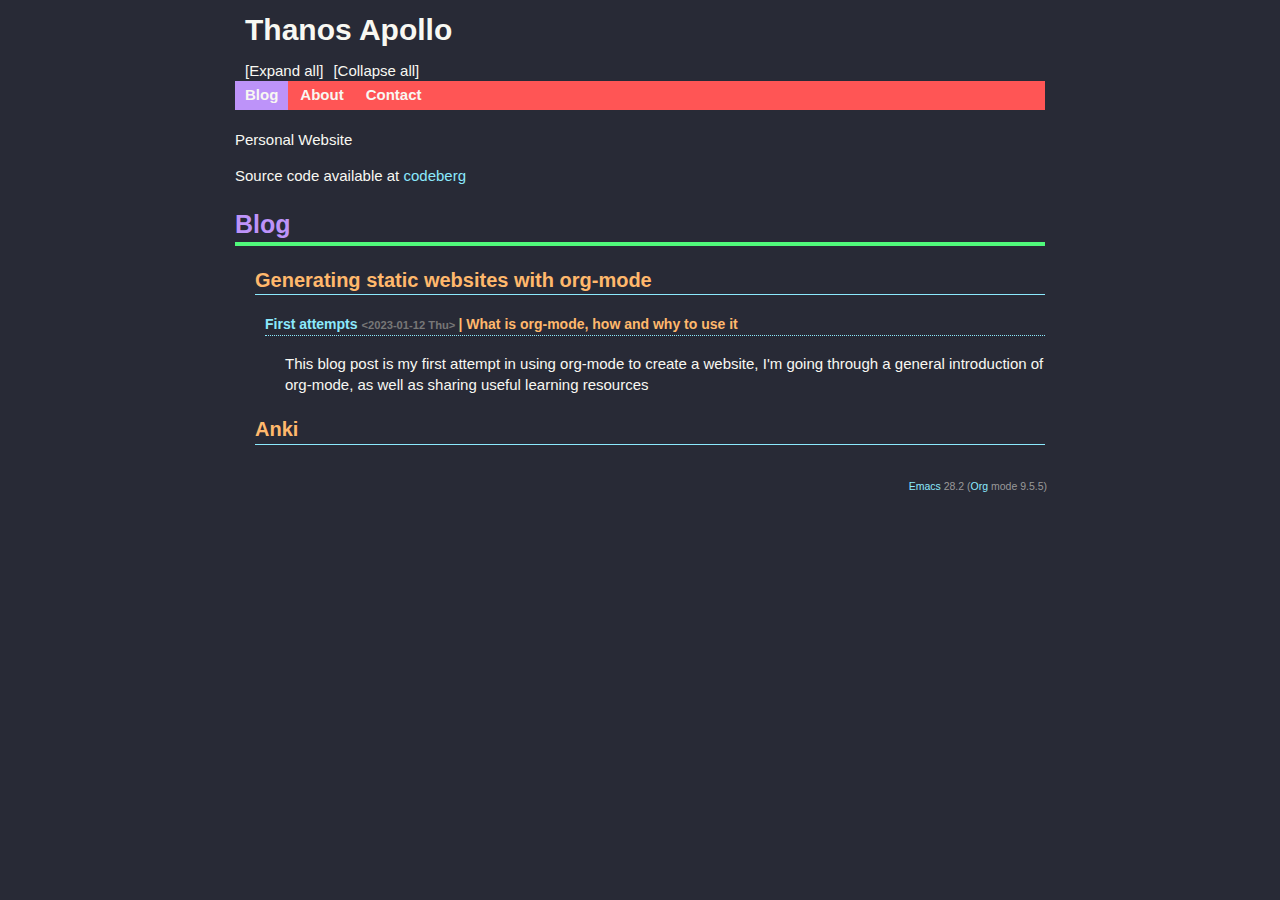
<file: public/index.html>
<?xml version="1.0" encoding="utf-8"?>
<!DOCTYPE html PUBLIC "-//W3C//DTD XHTML 1.0 Strict//EN"
"http://www.w3.org/TR/xhtml1/DTD/xhtml1-strict.dtd">
<html xmlns="http://www.w3.org/1999/xhtml" lang="en" xml:lang="en">
<head>
<meta http-equiv="Content-Type" content="text/html;charset=utf-8" />
<meta name="viewport" content="width=device-width, initial-scale=1" />
<title>Thanos Apollo</title>
<meta name="generator" content="Org Mode" />
<link rel="stylesheet" type="text/css" href="../themes/src/bigblow_theme/css/htmlize.css"/>
<link rel="stylesheet" type="text/css" href="../themes/src/bigblow_theme/css/bigblow.css"/>
<link rel="stylesheet" type="text/css" href="../themes/src/bigblow_theme/css/hideshow.css"/>
<script type="text/javascript" src="../themes/src/bigblow_theme/js/jquery-1.11.0.min.js"></script>
<script type="text/javascript" src="../themes/src/bigblow_theme/js/jquery-ui-1.10.2.min.js"></script>
<script type="text/javascript" src="../themes/src/bigblow_theme/js/jquery.localscroll-min.js"></script>
<script type="text/javascript" src="../themes/src/bigblow_theme/js/jquery.scrollTo-1.4.3.1-min.js"></script>
<script type="text/javascript" src="../themes/src/bigblow_theme/js/jquery.zclip.min.js"></script>
<script type="text/javascript" src="../themes/src/bigblow_theme/js/bigblow.js"></script>
<script type="text/javascript" src="../themes/src/bigblow_theme/js/hideshow.js"></script>
<script type="text/javascript" src="../themes/src/lib/js/jquery.stickytableheaders.min.js"></script>
</head>
<body>
<div id="content" class="content">
<h1 class="title">Thanos Apollo</h1>
<div id="table-of-contents" role="doc-toc">
<h2>Table of Contents</h2>
<div id="text-table-of-contents" role="doc-toc">
<ul>
<li><a href="#org5191588">Blog</a>
<ul>
<li><a href="#orga1258ae">Generating static websites with org-mode</a>
<ul>
<li><a href="#orgcf4bcf4">First attempts <span class="timestamp-wrapper"><span class="timestamp">&lt;2023-01-12 Thu&gt; </span></span> | What is org-mode, how and why to use it</a></li>
</ul>
</li>
<li><a href="#orgbf8cd8c">Anki</a></li>
</ul>
</li>
<li><a href="#org80be3fb">About</a></li>
<li><a href="#org5635385">Contact</a></li>
</ul>
</div>
</div>
<p>
Personal Website
</p>

<p>
Source code available at <a href="https://codeberg.org/ThanosApollo/pages">codeberg</a>
</p>
<div id="outline-container-org5191588" class="outline-2">
<h2 id="org5191588">Blog</h2>
<div class="outline-text-2" id="text-org5191588">
</div>
<div id="outline-container-orga1258ae" class="outline-3">
<h3 id="orga1258ae">Generating static websites with org-mode</h3>
<div class="outline-text-3" id="text-orga1258ae">
</div>
<div id="outline-container-orgcf4bcf4" class="outline-4">
<h4 id="orgcf4bcf4"><a href="gen_org_web.html">First attempts</a> <span class="timestamp-wrapper"><span class="timestamp">&lt;2023-01-12 Thu&gt; </span></span> | What is org-mode, how and why to use it</h4>
<div class="outline-text-4" id="text-orgcf4bcf4">
<p>
This blog post is my first attempt in using org-mode to create a website, I'm going through a general introduction of org-mode, as well as sharing useful learning resources
</p>
</div>
</div>
</div>


<div id="outline-container-orgbf8cd8c" class="outline-3">
<h3 id="orgbf8cd8c">Anki</h3>
</div>
</div>



<div id="outline-container-org80be3fb" class="outline-2">
<h2 id="org80be3fb">About</h2>
<div class="outline-text-2" id="text-org80be3fb">

<div id="org5735539" class="figure">
<p><img src="../pictures/profile.jpg" alt="profile.jpg" width="200px" height="200px" />
</p>
</div>

<p>
<i>Hey there!</i>
</p>

<p>
My name is Thanos Apollo, a Greek medical student currently studying at the Medical University of Sofia. I've always had a love for medicine and technology, and that's why I am interested in the free and open-source movement and GNU/Linux.
</p>

<p>
In my free time, I am also interested in sports, especially in boxing. I enjoy staying active and fit, and I find that boxing helps me both physically and mentally. Staying physically and mentally fit is important to me.
</p>

<p>
I want to learn as much as I can about the benefits and potential of free and open-source software in healthcare and medicine, and how they can be utilized to improve the field. I believe that with my background in medicine and passion for open-source, I can make a real difference in the field of healthcare technology.
</p>

<p>
My goal is to continuously progress in my knowledge and expertise in the field and hope that my contributions will make a real difference in the future.
</p>

<p>
You can find some of my projects on:
</p>
<ul class="org-ul">
<li><a href="https://codeberg.org/ThanosApollo">Codeberg</a></li>
<li><a href="https://github.com/ThanosApollo">Github</a></li>
</ul>
</div>
</div>

<div id="outline-container-org5635385" class="outline-2">
<h2 id="org5635385">Contact</h2>
<div class="outline-text-2" id="text-org5635385">
<p>
You can contact me on <a href="https://t.me/thanos_apo11o">telegram</a>
</p>
</div>
</div>
</div>
<div id="postamble" class="status">
<p class="creator"><a href="https://www.gnu.org/software/emacs/">Emacs</a> 28.2 (<a href="https://orgmode.org">Org</a> mode 9.5.5)</p>
</div>
</body>
</html>
</file>
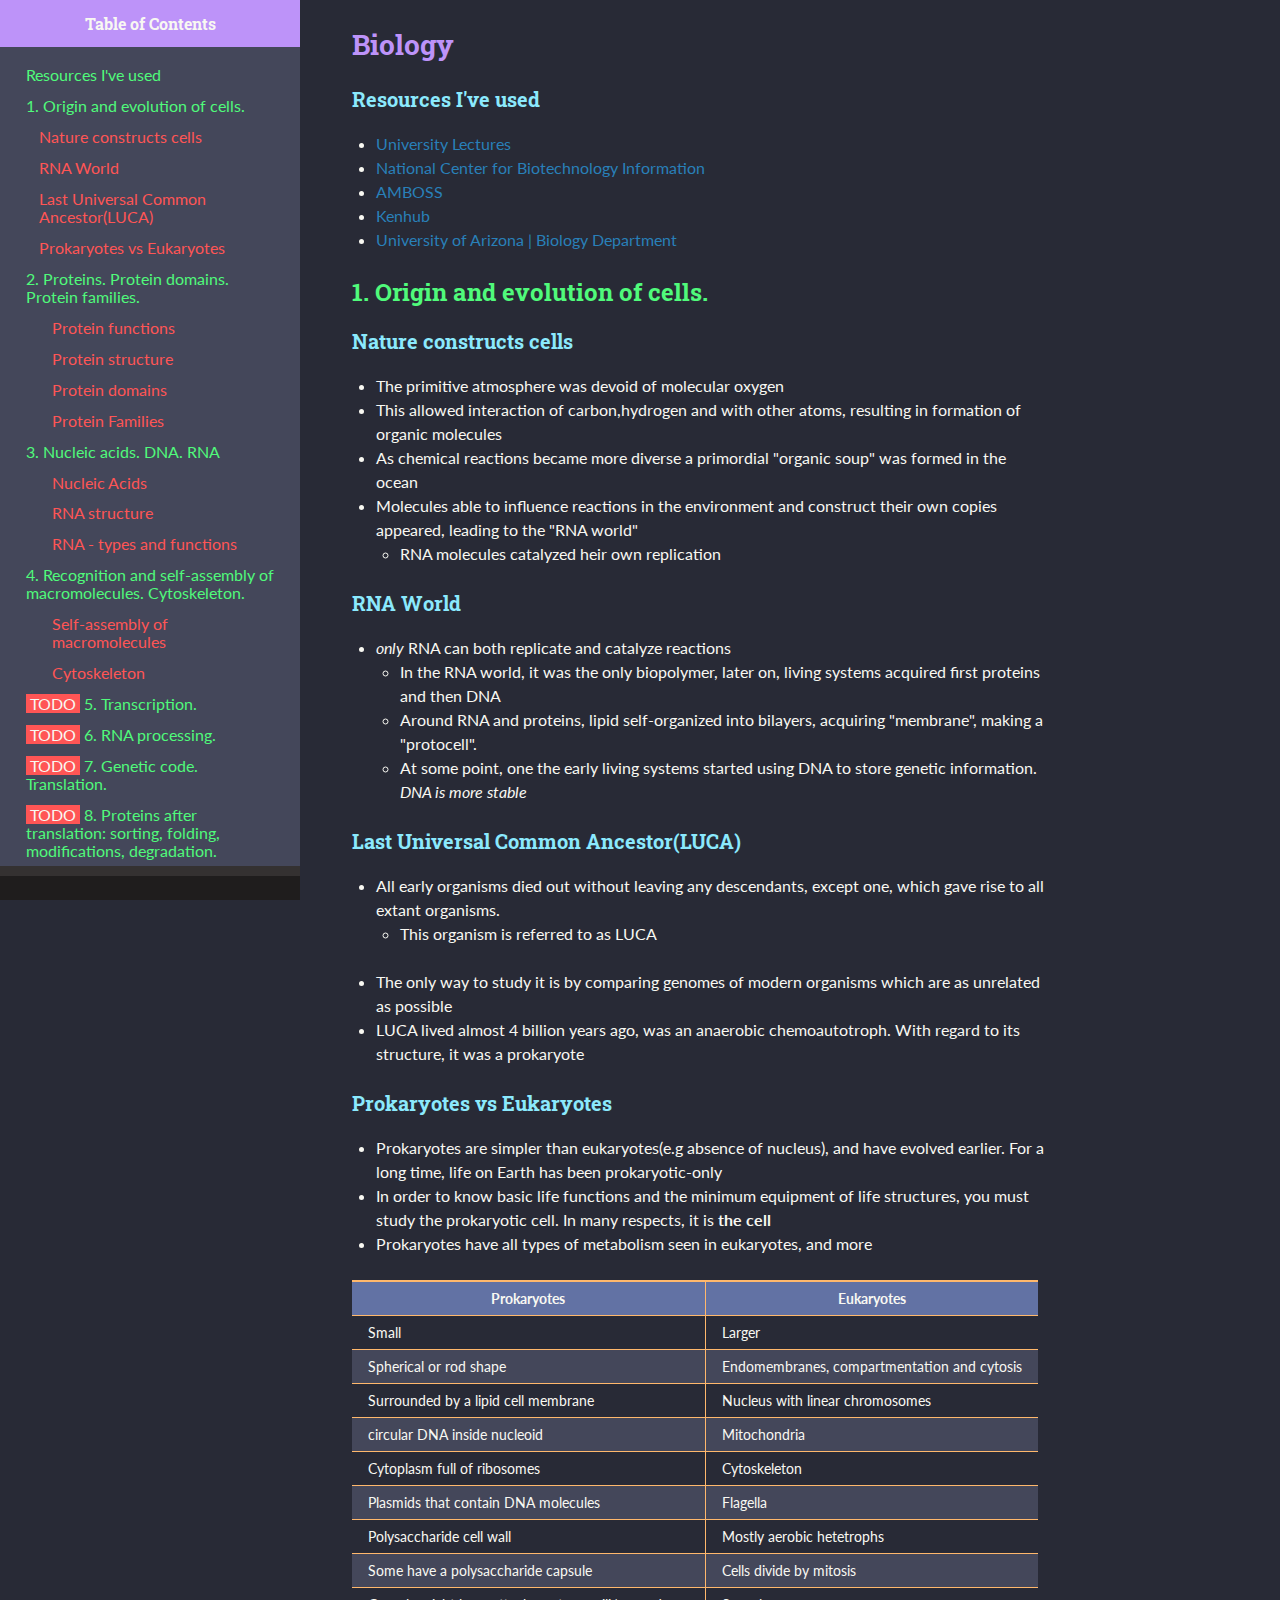
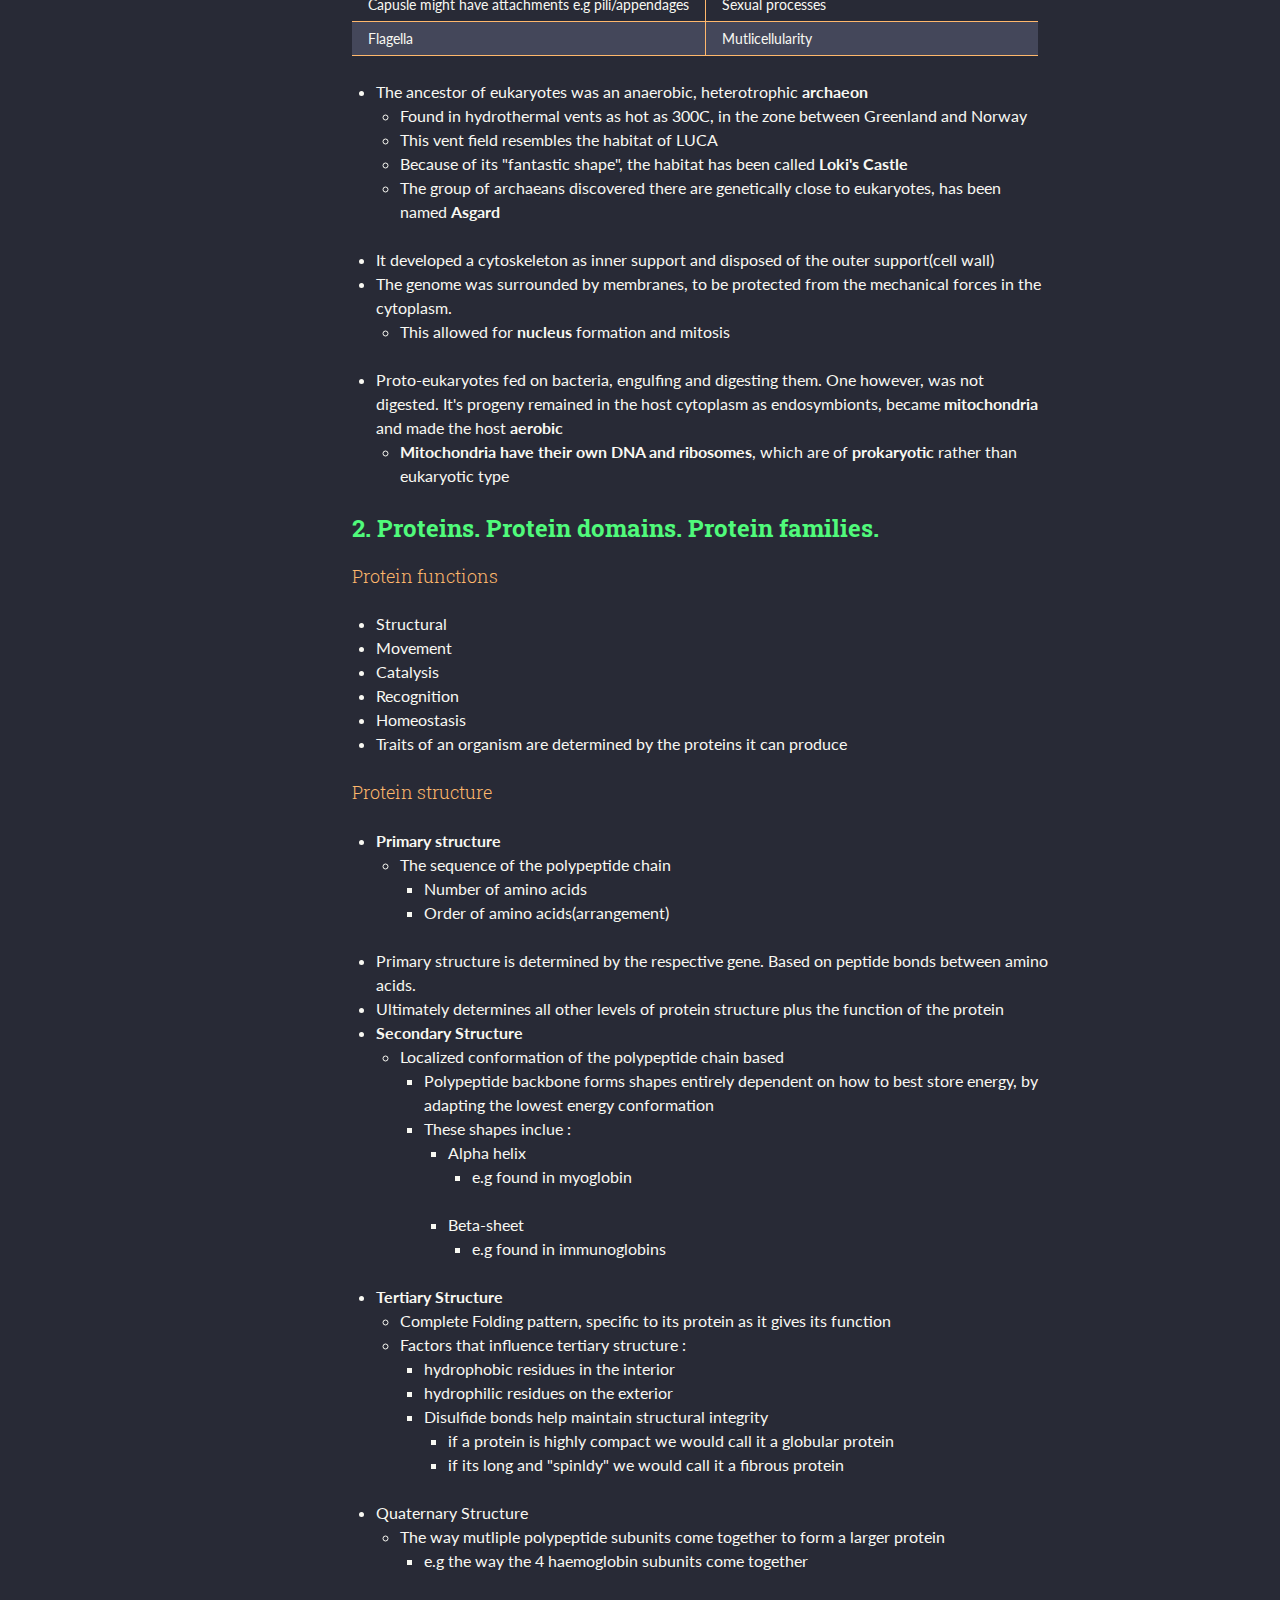
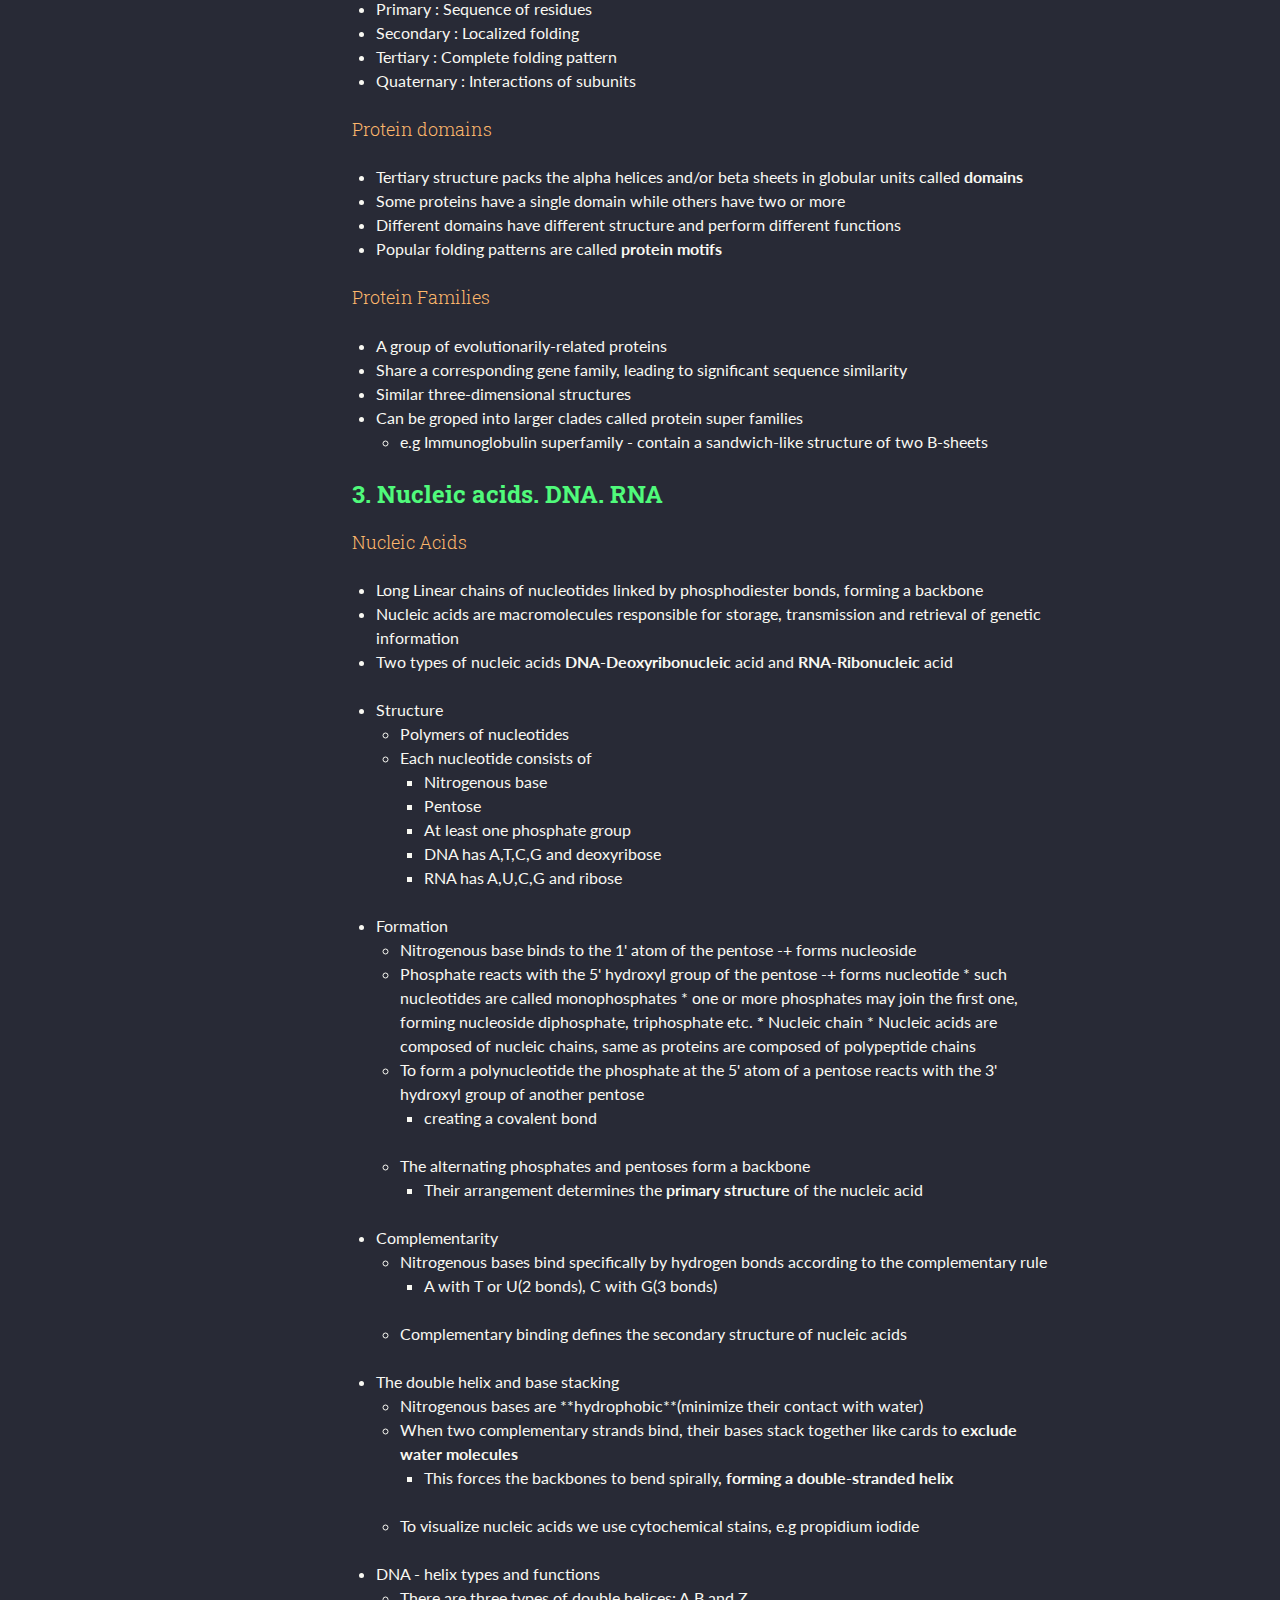
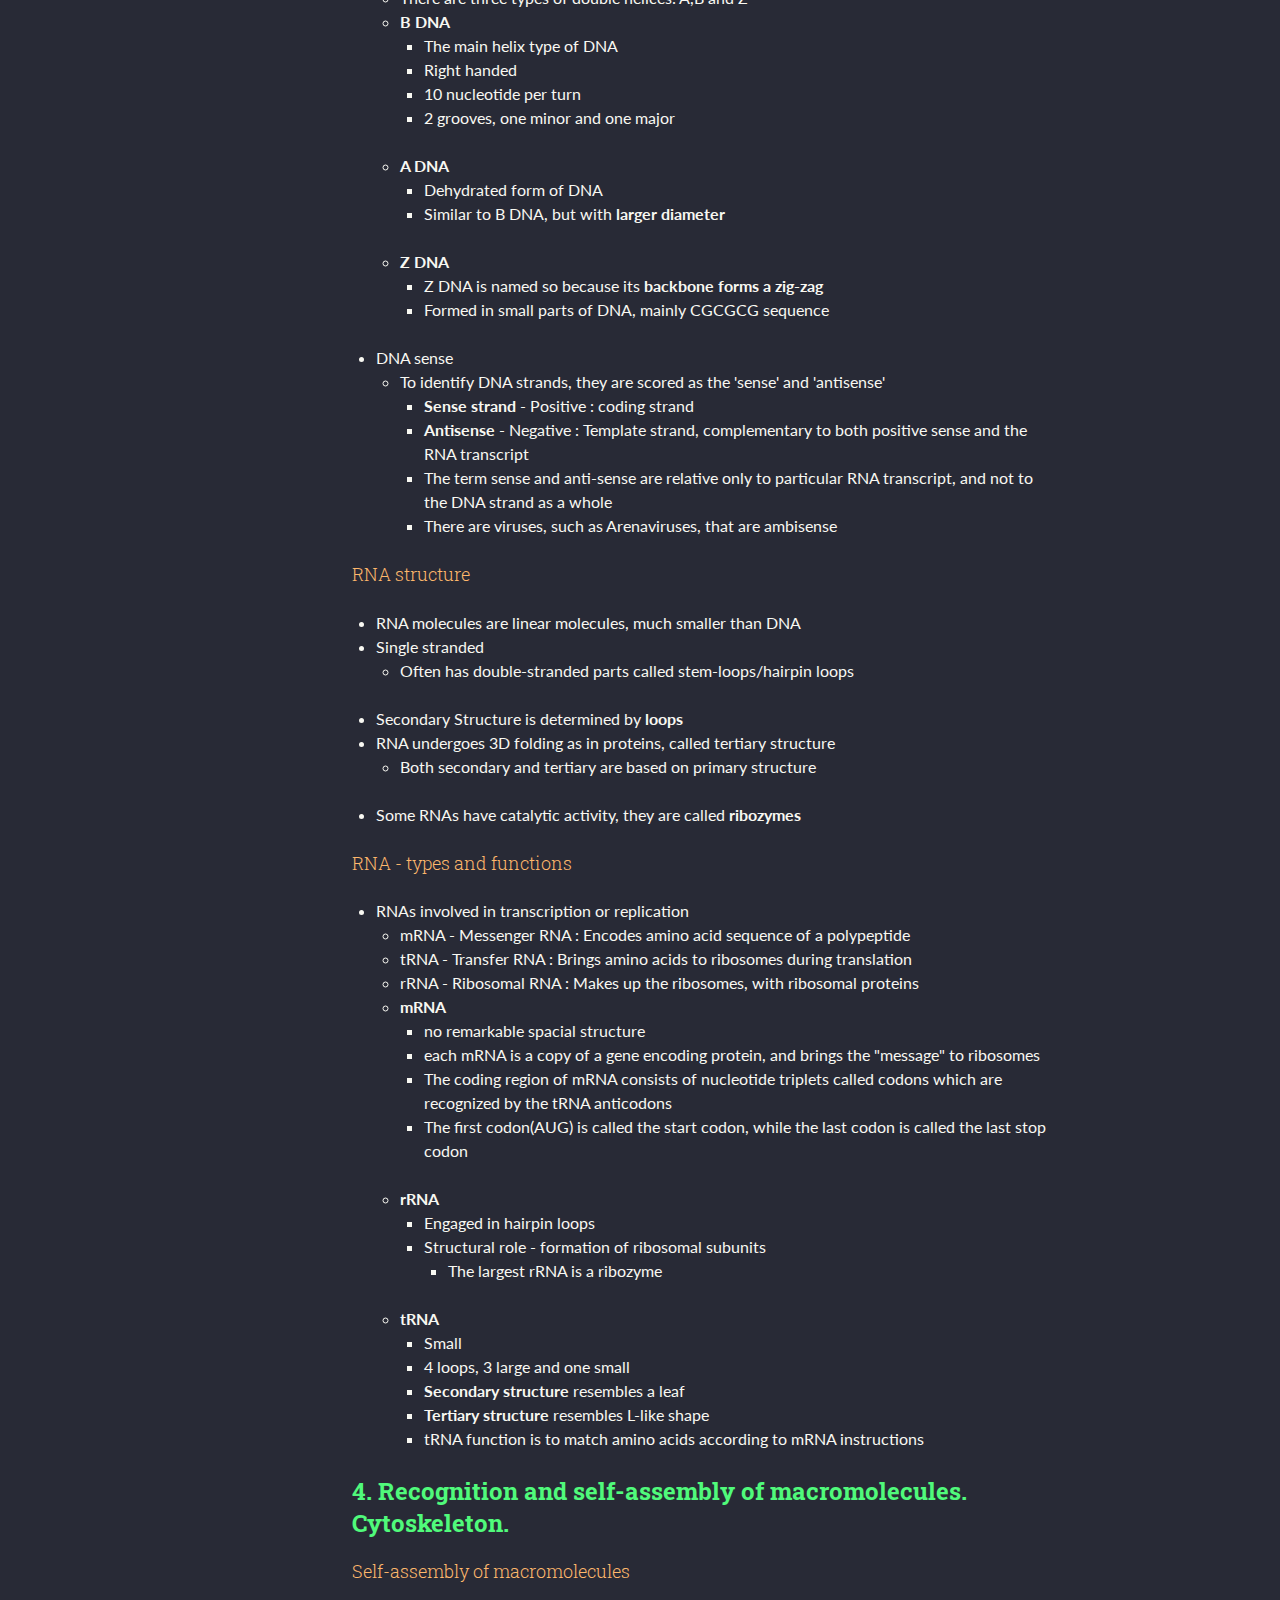
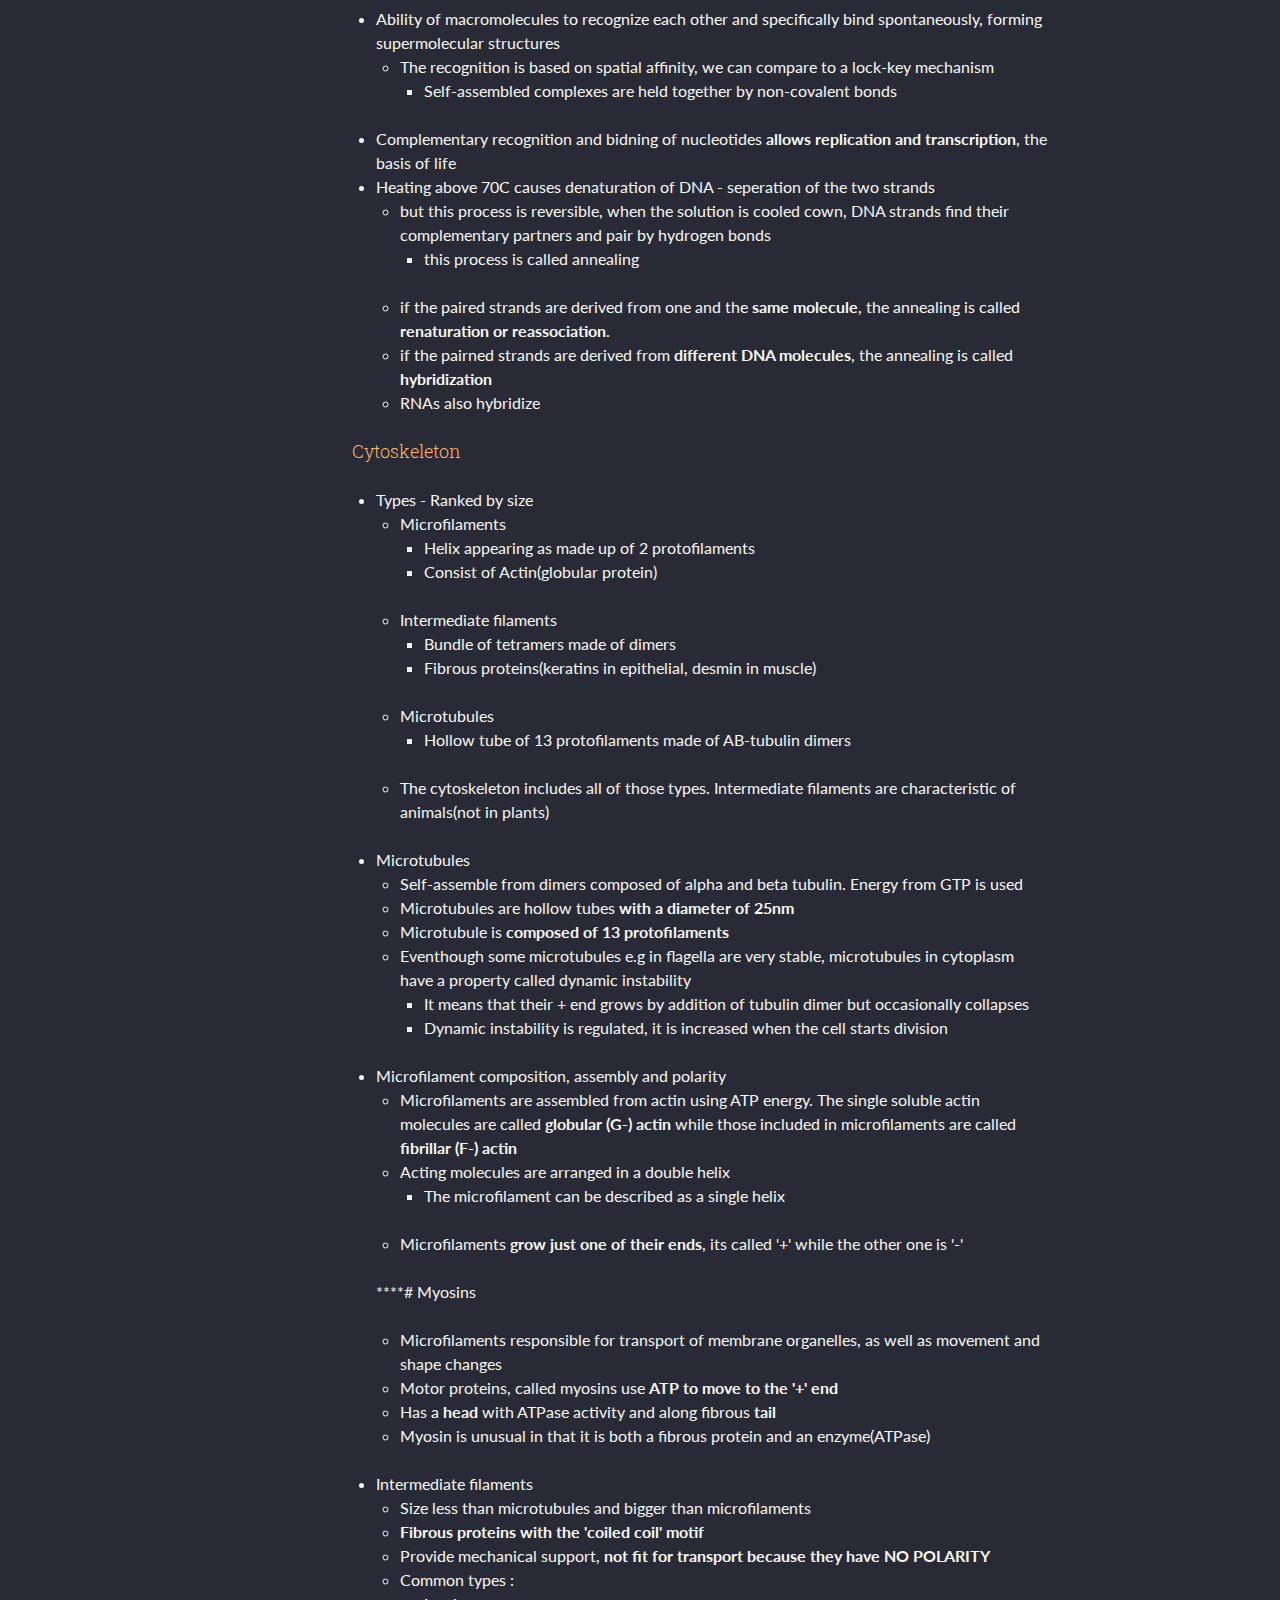
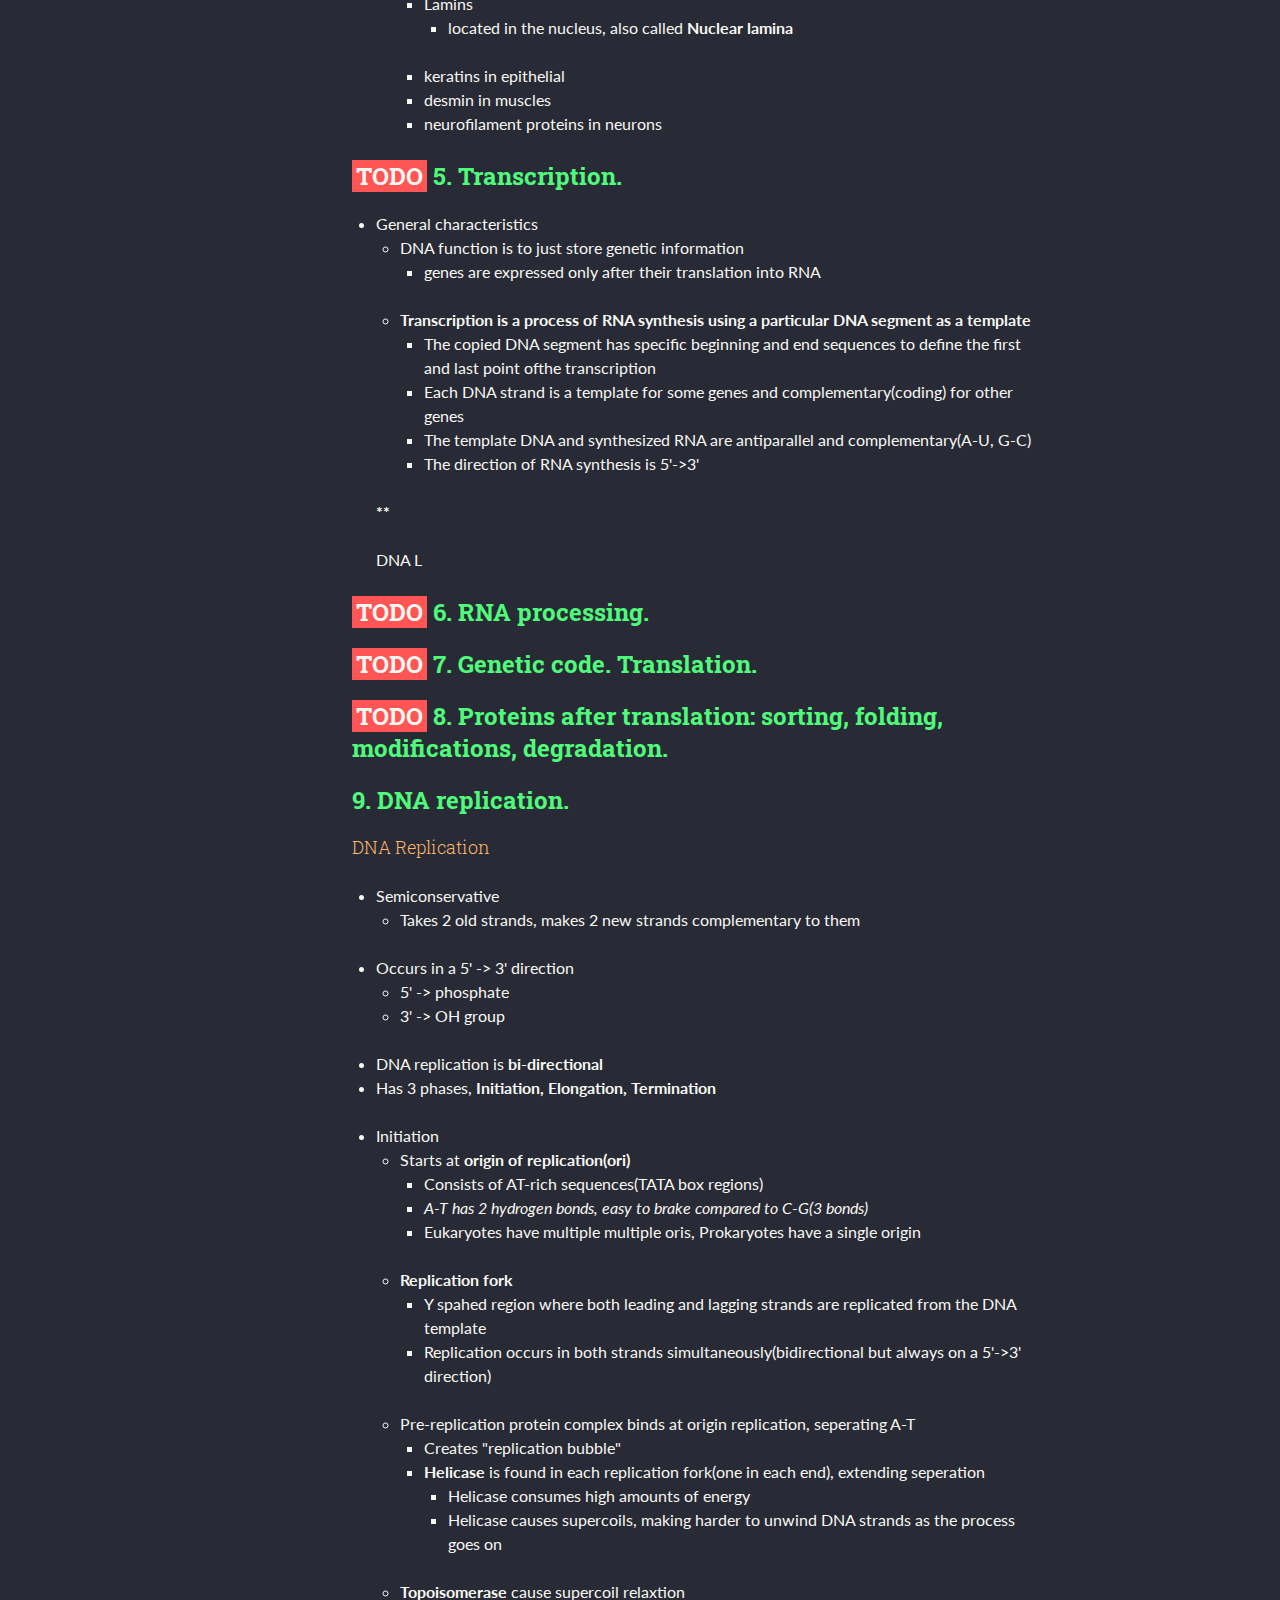
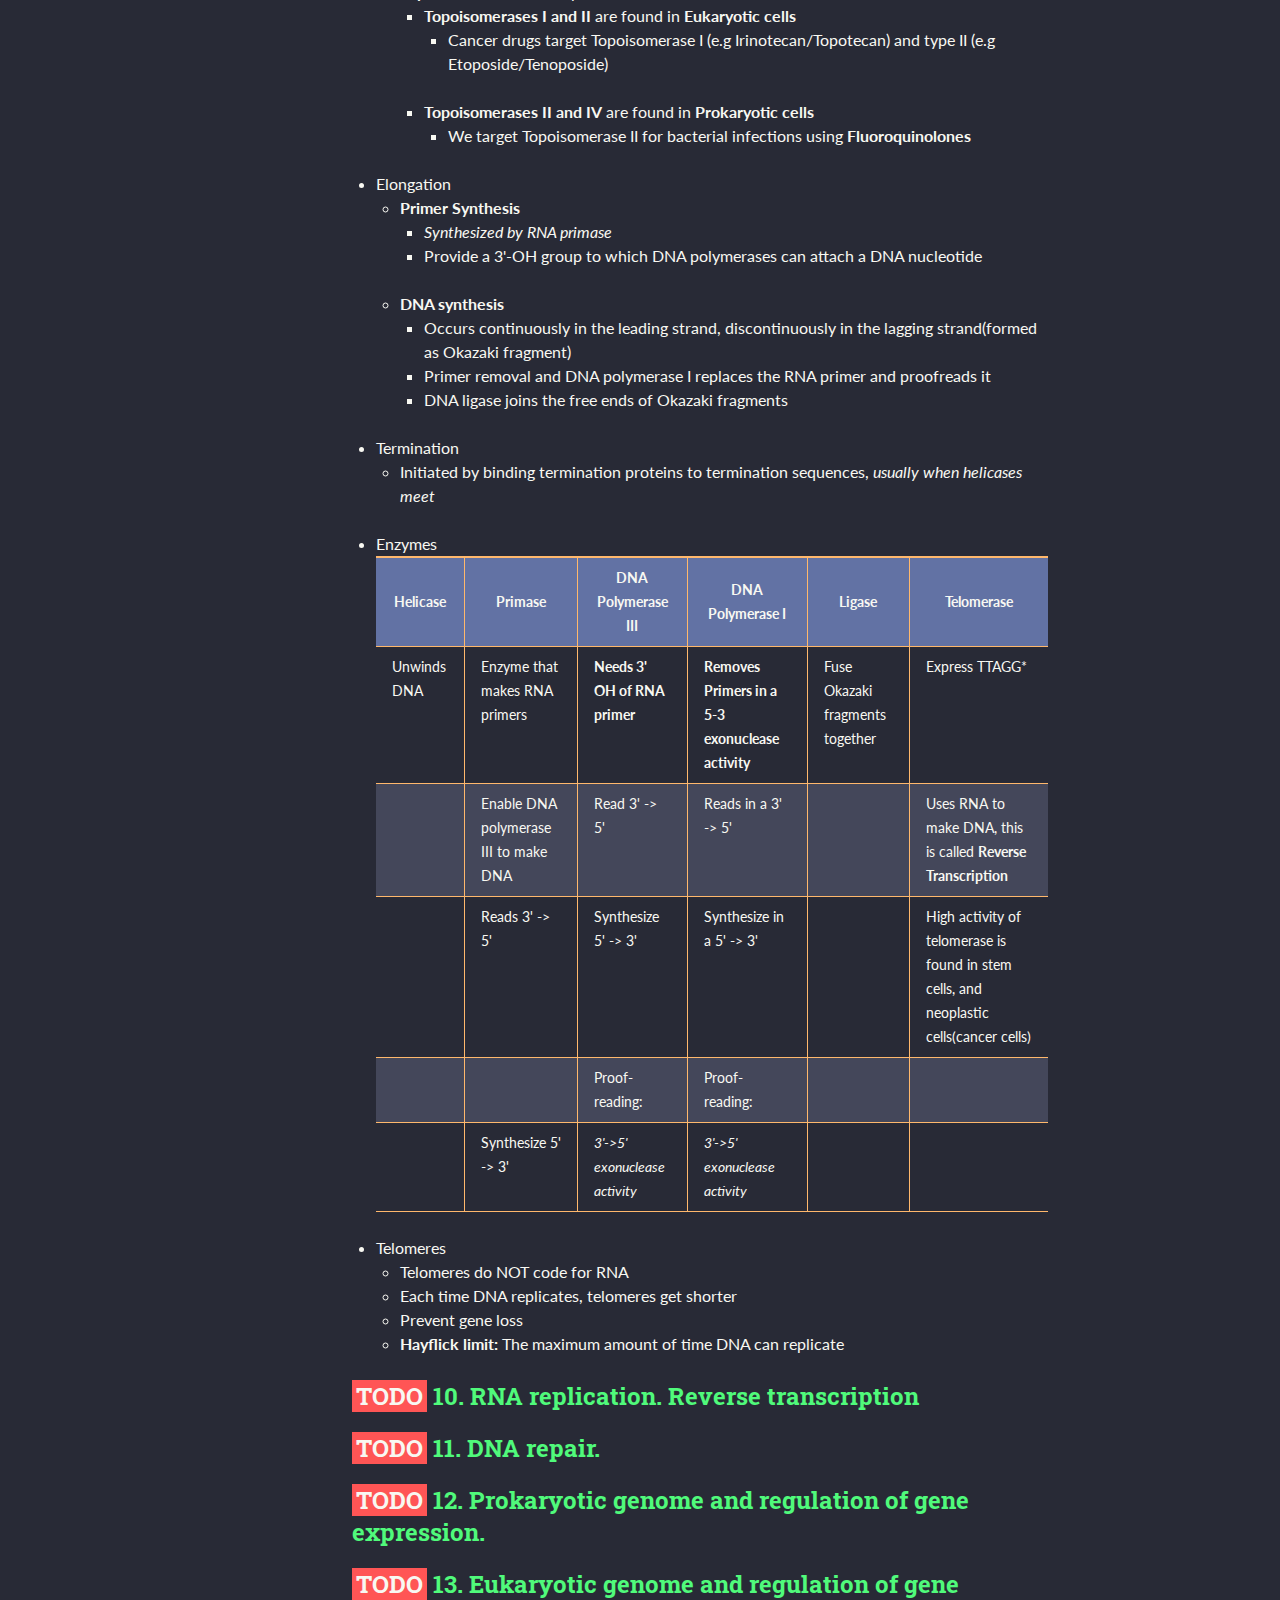
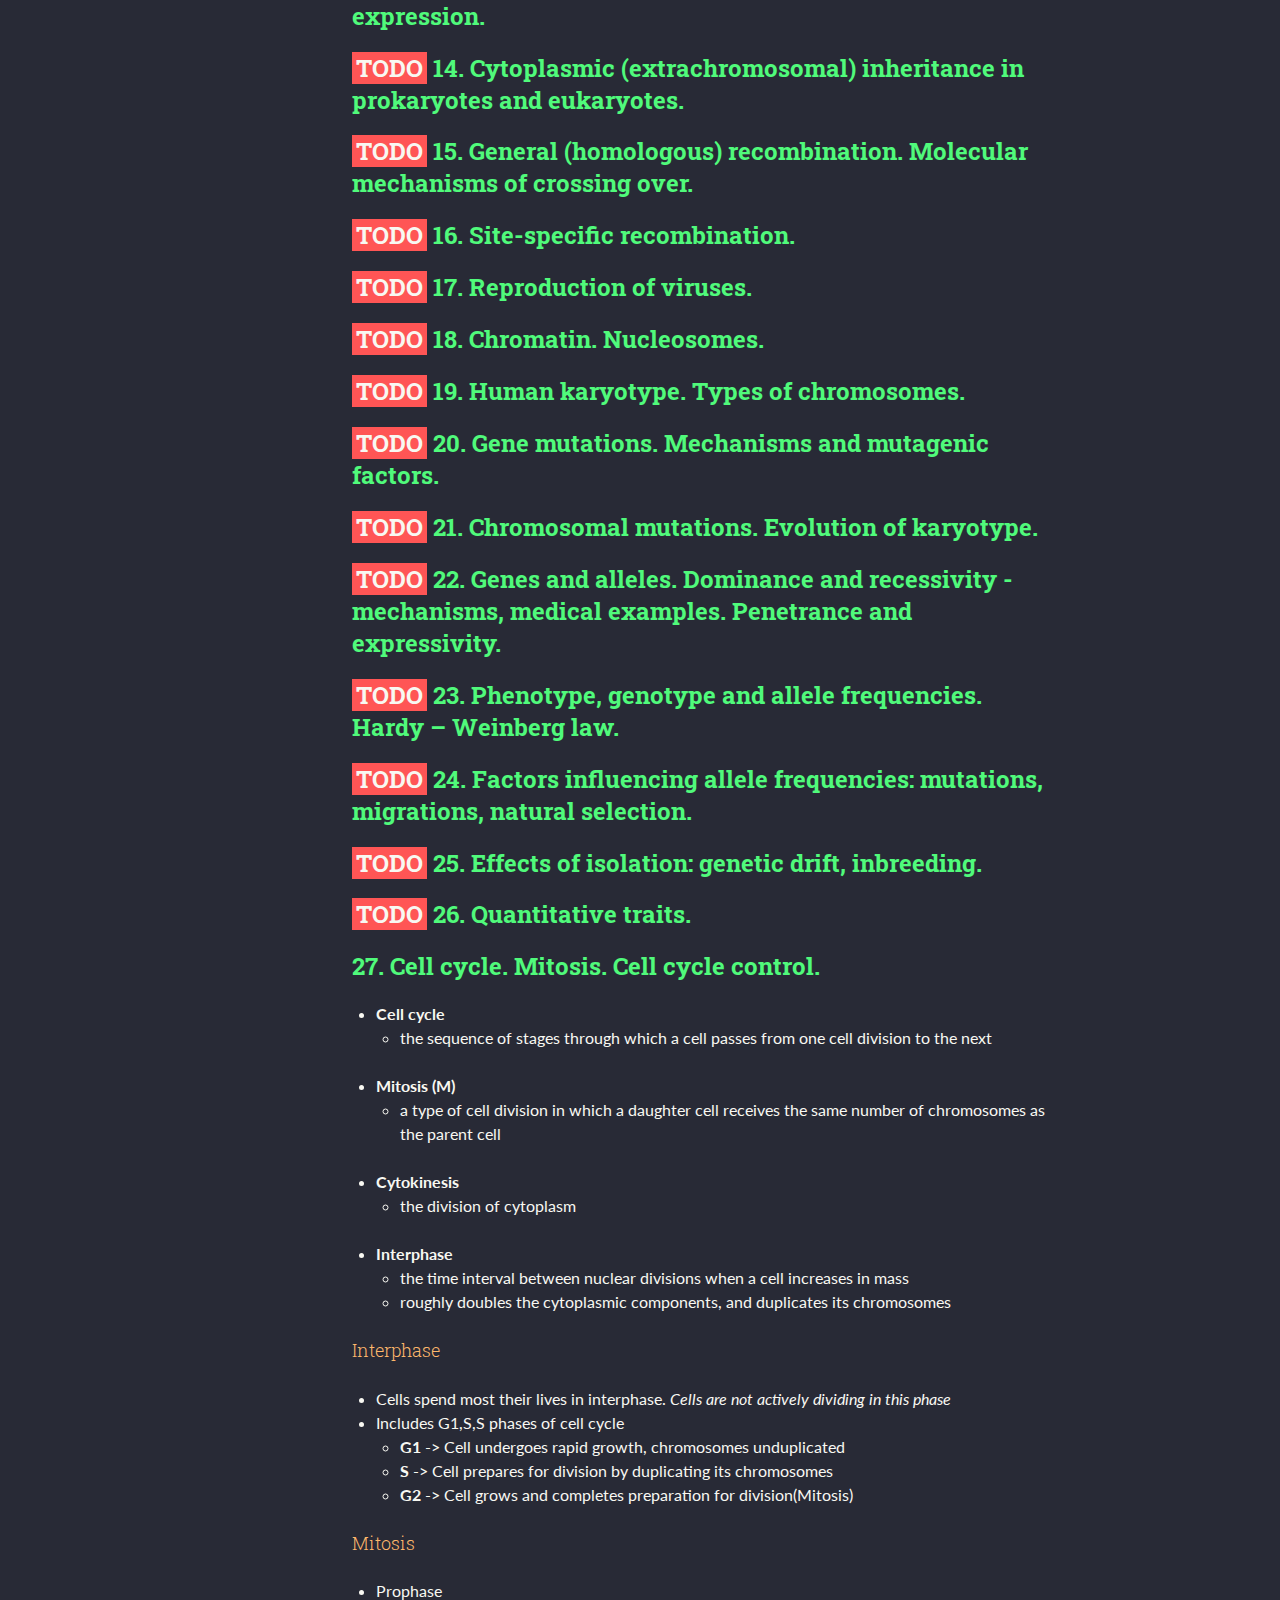
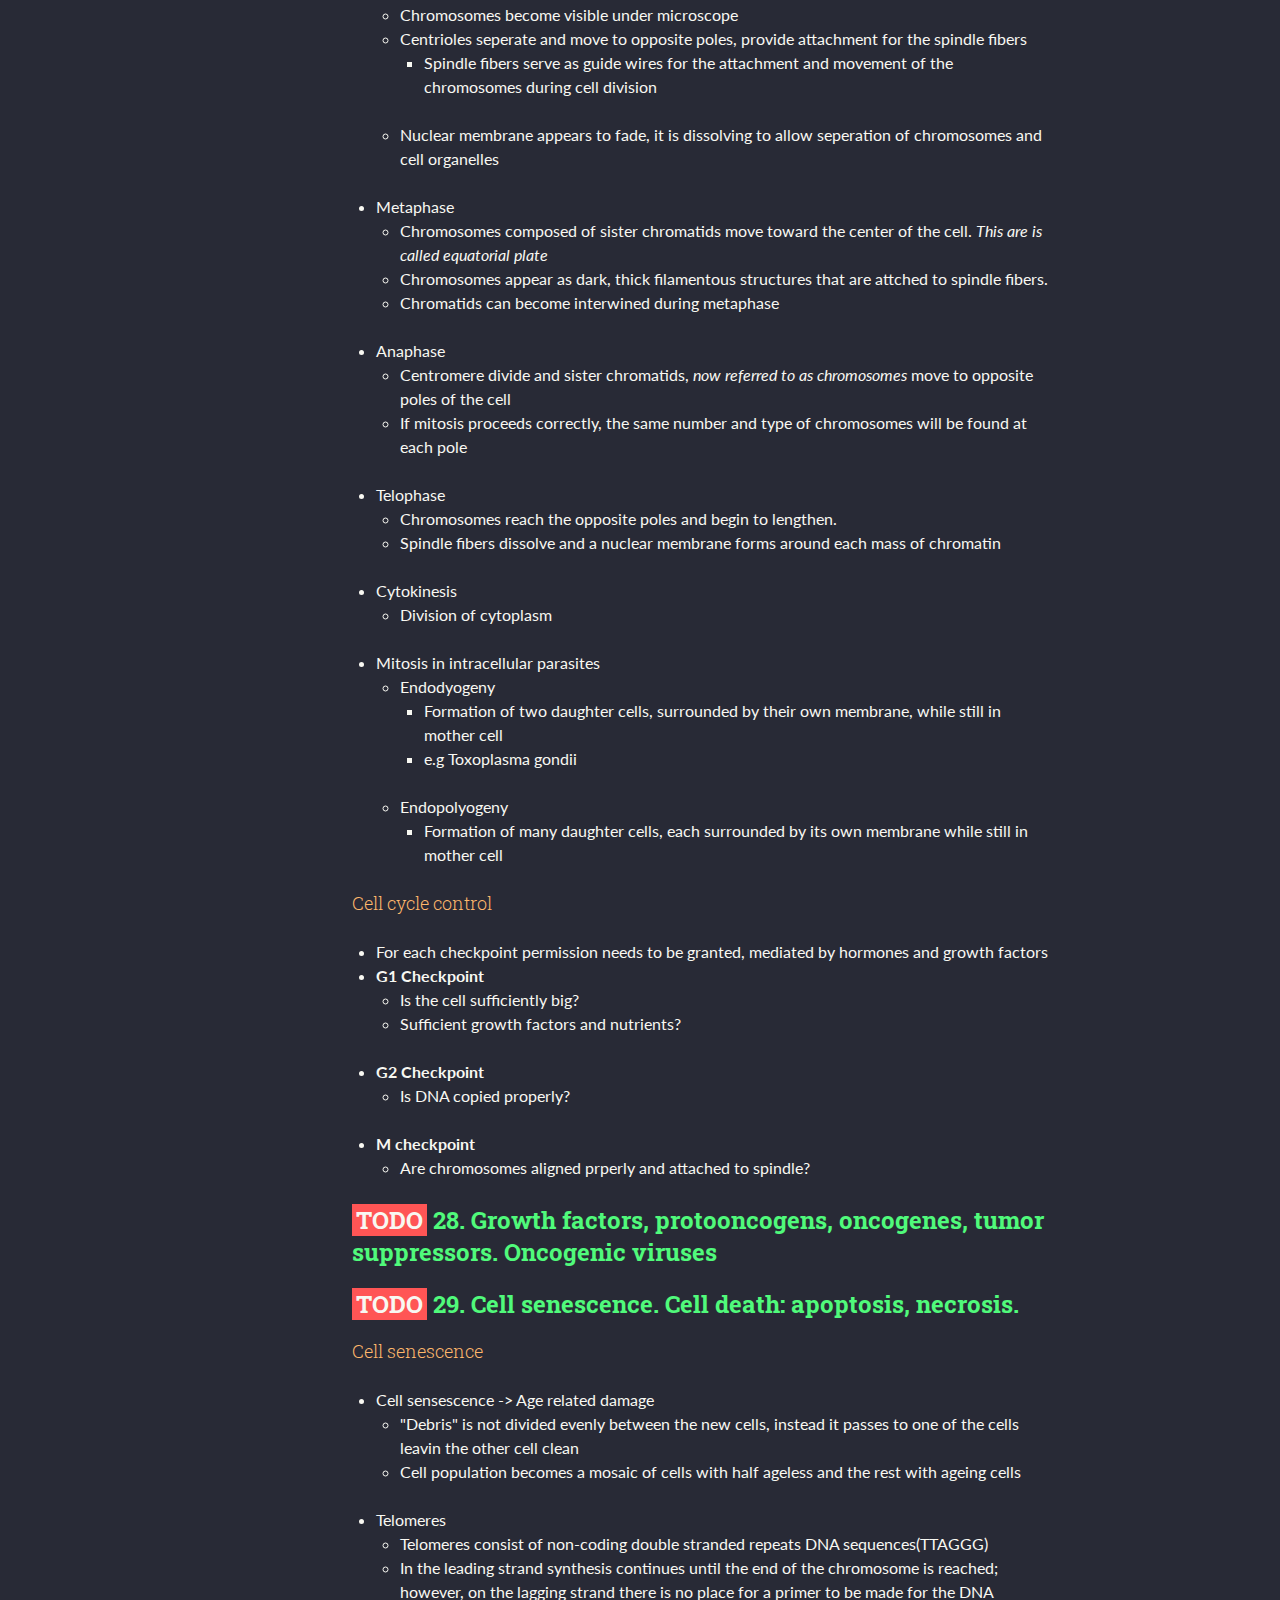
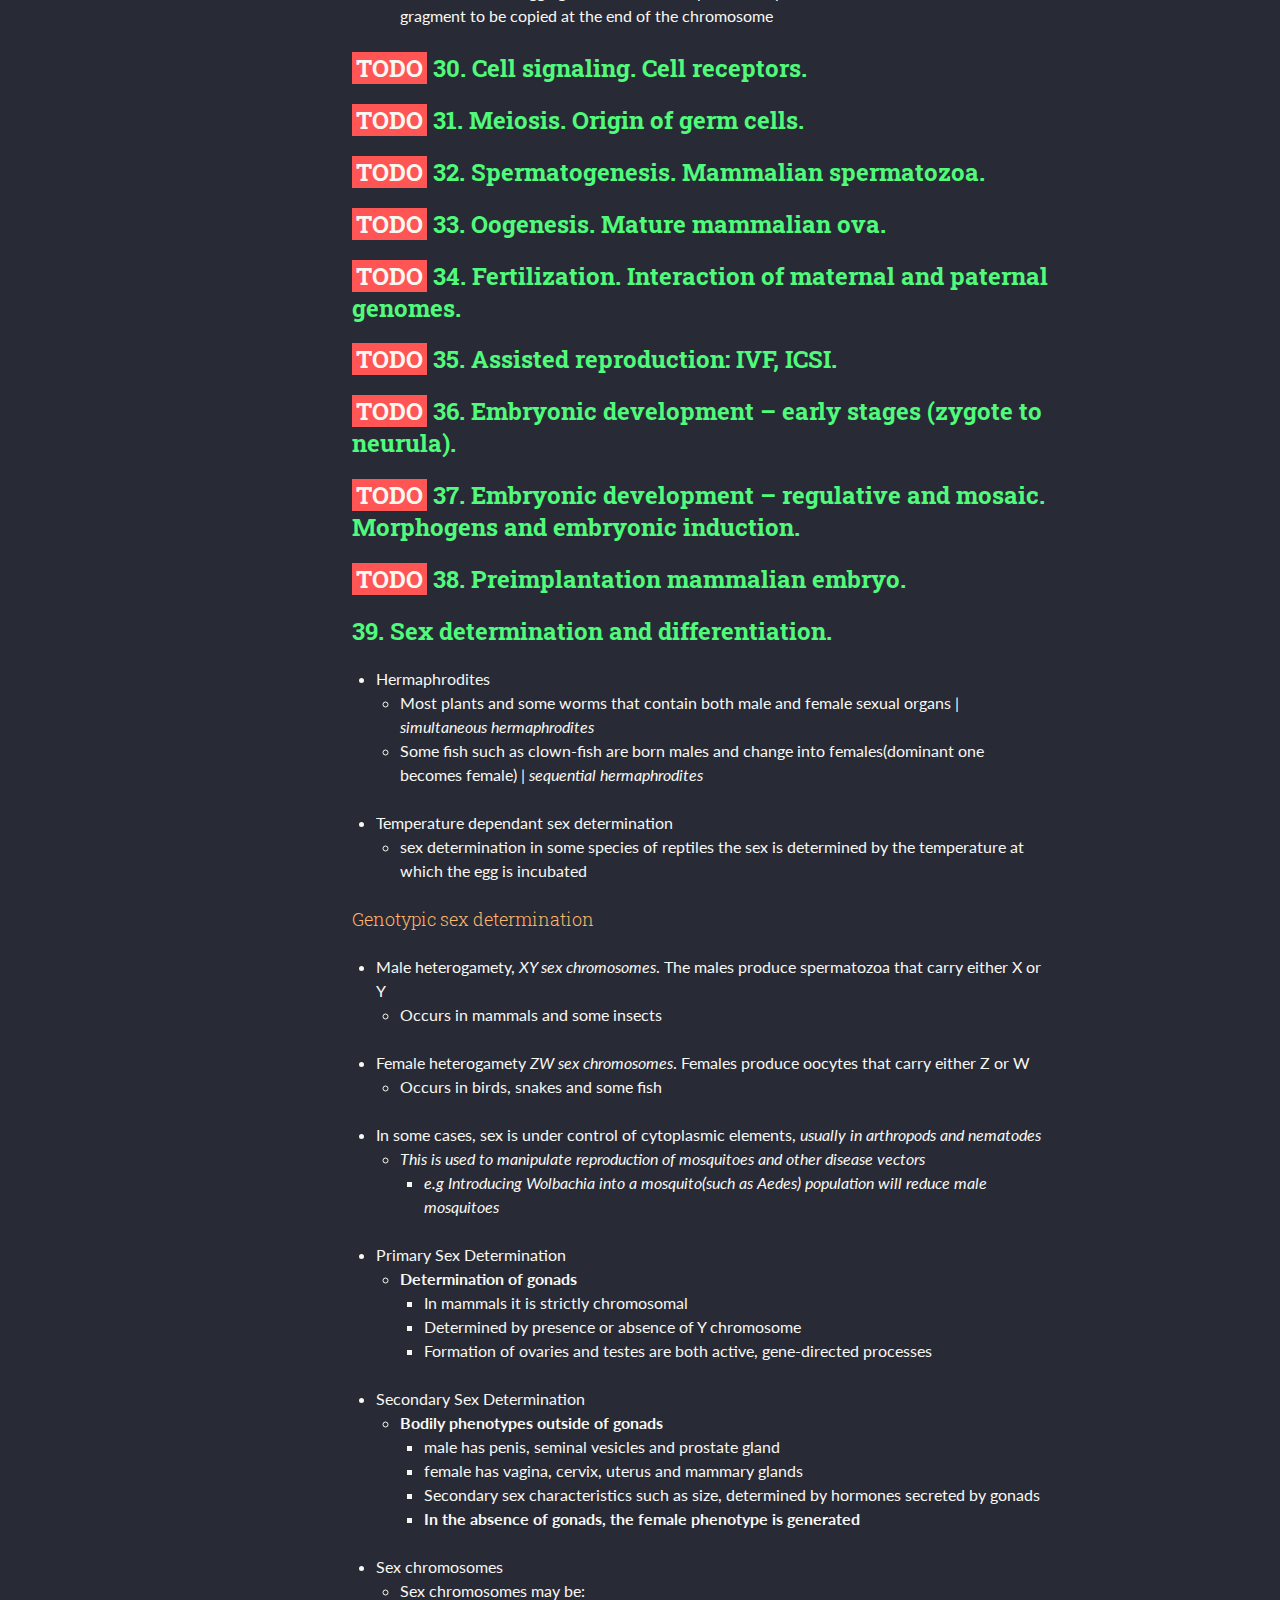
<file: public/Biology.html>
<?xml version="1.0" encoding="utf-8"?>
<!DOCTYPE html PUBLIC "-//W3C//DTD XHTML 1.0 Strict//EN"
"http://www.w3.org/TR/xhtml1/DTD/xhtml1-strict.dtd">
<html xmlns="http://www.w3.org/1999/xhtml" lang="en" xml:lang="en">
<head>
<meta http-equiv="Content-Type" content="text/html;charset=utf-8" />
<meta name="viewport" content="width=device-width, initial-scale=1" />
<title>Biology</title>
<meta name="description" content="Personal notes on biochemistry, according to the syllabus of MU-Sofia 2022" />
<meta name="generator" content="Org Mode" />
<link rel="stylesheet" type="text/css" href="../themes/src/readtheorg_theme/css/htmlize.css"/>
<link rel="stylesheet" type="text/css" href="../themes/src/readtheorg_theme/css/readtheorg.css"/>
<script type="text/javascript" src="../themes/src/lib/js/jquery.min.js"></script>
<script type="text/javascript" src="../themes/src/lib/js/bootstrap.min.js"></script>
<script type="text/javascript" src="../themes/src/lib/js/jquery.stickytableheaders.min.js"></script>
<script type="text/javascript" src="../themes/src/readtheorg_theme/js/readtheorg.js"></script>
</head>
<body>
<div id="content" class="content">
<h1 class="title">Biology</h1>
<div id="table-of-contents" role="doc-toc">
<h2>Table of Contents</h2>
<div id="text-table-of-contents" role="doc-toc">
<ul>
<li><a href="#org2f4255e">Resources I've used</a></li>
</ul>
</li>
<li><a href="#org5a8f99d">1. Origin and evolution of cells.</a>
<ul>
<li><a href="#org59b27bb">Nature constructs cells</a></li>
<li><a href="#org22a2f17">RNA World</a></li>
<li><a href="#orgd921803">Last Universal Common Ancestor(LUCA)</a></li>
<li><a href="#org3309072">Prokaryotes vs Eukaryotes</a></li>
</ul>
</li>
<li><a href="#orgc144701">2. Proteins. Protein domains. Protein families.</a>
<ul>
<li>
<ul>
<li><a href="#orgbb9ea3b">Protein functions</a></li>
<li><a href="#org297d2cc">Protein structure</a></li>
<li><a href="#org0b7d957">Protein domains</a></li>
<li><a href="#org5c51e65">Protein Families</a></li>
</ul>
</li>
</ul>
</li>
<li><a href="#org56b405b">3. Nucleic acids. DNA. RNA</a>
<ul>
<li>
<ul>
<li><a href="#org95d3823">Nucleic Acids</a></li>
<li><a href="#orgc4194e3">RNA structure</a></li>
<li><a href="#org69f652a">RNA - types and functions</a></li>
</ul>
</li>
</ul>
</li>
<li><a href="#orgd84279e">4. Recognition and self-assembly of macromolecules. Cytoskeleton.</a>
<ul>
<li>
<ul>
<li><a href="#org4888b30">Self-assembly of macromolecules</a></li>
<li><a href="#org2906e7c">Cytoskeleton</a></li>
</ul>
</li>
</ul>
</li>
<li><a href="#org616efb1"><span class="todo TODO">TODO</span> 5. Transcription.</a></li>
<li><a href="#orgaf5f99a"><span class="todo TODO">TODO</span> 6. RNA processing.</a></li>
<li><a href="#orgb166566"><span class="todo TODO">TODO</span> 7. Genetic code. Translation.</a></li>
<li><a href="#org82d1e1b"><span class="todo TODO">TODO</span> 8. Proteins after translation: sorting, folding, modifications, degradation.</a></li>
<li><a href="#org02a0753">9. DNA replication.</a>
<ul>
<li>
<ul>
<li><a href="#orga50320e">DNA Replication</a></li>
</ul>
</li>
</ul>
</li>
<li><a href="#org85413f0"><span class="todo TODO">TODO</span> 10. RNA replication. Reverse transcription</a></li>
<li><a href="#org90c9e20"><span class="todo TODO">TODO</span> 11. DNA repair.</a></li>
<li><a href="#org3698402"><span class="todo TODO">TODO</span> 12. Prokaryotic genome and regulation of gene expression.</a></li>
<li><a href="#orgf8dfc4f"><span class="todo TODO">TODO</span> 13. Eukaryotic genome and regulation of gene expression.</a></li>
<li><a href="#org7522bac"><span class="todo TODO">TODO</span> 14. Cytoplasmic (extrachromosomal) inheritance in prokaryotes and eukaryotes.</a></li>
<li><a href="#org924ddea"><span class="todo TODO">TODO</span> 15. General (homologous) recombination. Molecular mechanisms of crossing over.</a></li>
<li><a href="#orgf920b57"><span class="todo TODO">TODO</span> 16. Site-specific recombination.</a></li>
<li><a href="#orgadeadc7"><span class="todo TODO">TODO</span> 17. Reproduction of viruses.</a></li>
<li><a href="#org39303cb"><span class="todo TODO">TODO</span> 18. Chromatin. Nucleosomes.</a></li>
<li><a href="#org7fc151c"><span class="todo TODO">TODO</span> 19. Human karyotype. Types of chromosomes.</a></li>
<li><a href="#orgb1f2d69"><span class="todo TODO">TODO</span> 20. Gene mutations. Mechanisms and mutagenic factors.</a></li>
<li><a href="#orga8c9598"><span class="todo TODO">TODO</span> 21. Chromosomal mutations. Evolution of karyotype.</a></li>
<li><a href="#org0f8e6f5"><span class="todo TODO">TODO</span> 22. Genes and alleles. Dominance and recessivity - mechanisms, medical examples. Penetrance and expressivity.</a></li>
<li><a href="#org1dc4176"><span class="todo TODO">TODO</span> 23. Phenotype, genotype and allele frequencies. Hardy – Weinberg law.</a></li>
<li><a href="#orge0048ab"><span class="todo TODO">TODO</span> 24. Factors influencing allele frequencies: mutations, migrations, natural selection.</a></li>
<li><a href="#orga10e032"><span class="todo TODO">TODO</span> 25. Effects of isolation: genetic drift, inbreeding.</a></li>
<li><a href="#orgf0c05c4"><span class="todo TODO">TODO</span> 26. Quantitative traits.</a></li>
<li><a href="#org0581f22">27. Cell cycle. Mitosis. Cell cycle control.</a>
<ul>
<li>
<ul>
<li><a href="#orgedbf0a1">Interphase</a></li>
<li><a href="#org1013fb5">Mitosis</a></li>
<li><a href="#orga6da8dd">Cell cycle control</a></li>
</ul>
</li>
</ul>
</li>
<li><a href="#orgae3c13e"><span class="todo TODO">TODO</span> 28. Growth factors, protooncogens, oncogenes, tumor suppressors. Oncogenic viruses</a></li>
<li><a href="#orgc9a9de5"><span class="todo TODO">TODO</span> 29. Cell senescence. Cell death: apoptosis, necrosis.</a>
<ul>
<li>
<ul>
<li><a href="#org265958f">Cell senescence</a></li>
</ul>
</li>
</ul>
</li>
<li><a href="#org95e1a06"><span class="todo TODO">TODO</span> 30. Cell signaling. Cell receptors.</a></li>
<li><a href="#orgdbcfada"><span class="todo TODO">TODO</span> 31. Meiosis. Origin of germ cells.</a></li>
<li><a href="#orgd70c086"><span class="todo TODO">TODO</span> 32. Spermatogenesis. Mammalian spermatozoa.</a></li>
<li><a href="#orga724dcd"><span class="todo TODO">TODO</span> 33. Oogenesis. Mature mammalian ova.</a></li>
<li><a href="#org8dbdb4e"><span class="todo TODO">TODO</span> 34. Fertilization. Interaction of maternal and paternal genomes.</a></li>
<li><a href="#org29d23c2"><span class="todo TODO">TODO</span> 35. Assisted reproduction: IVF, ICSI.</a></li>
<li><a href="#orgf148807"><span class="todo TODO">TODO</span> 36. Embryonic development – early stages (zygote to neurula).</a></li>
<li><a href="#orgd8cabbb"><span class="todo TODO">TODO</span> 37. Embryonic development – regulative and mosaic. Morphogens and embryonic induction.</a></li>
<li><a href="#orgc9bc506"><span class="todo TODO">TODO</span> 38. Preimplantation mammalian embryo.</a></li>
<li><a href="#orgc8fd9f3">39. Sex determination and differentiation.</a>
<ul>
<li>
<ul>
<li><a href="#org3241beb">Genotypic sex determination</a></li>
</ul>
</li>
</ul>
</li>
<li><a href="#org1ffe98a"><span class="todo TODO">TODO</span> 40. Methods of karyotyping and chromosome analysis.</a></li>
<li><a href="#orge7bb238"><span class="todo TODO">TODO</span> 41. Basic methods in molecular biology – electrophoresis, PCR, blotting, sequencing.</a></li>
<li><a href="#org4ad3699"><span class="todo TODO">TODO</span> 42. Immunological methods. Diagnosis of viral infections.</a></li>
<li><a href="#orgdd7c8b0"><span class="todo TODO">TODO</span> 43. Recombinant DNA technology – restriction endonucleases, DNA vectors, recombinant proteins.</a></li>
<li><a href="#org5c60ff8"><span class="todo TODO">TODO</span> 44. Cell micro-manipulations.</a></li>
<li><a href="#orgf9b82a1"><span class="todo TODO">TODO</span> 45. Transgenic animals. Gene therapy.</a></li>
<li><a href="#org4013e8c">46. Innate immunity.</a>
<ul>
<li>
<ul>
<li><a href="#org52bcbca">Barriers</a></li>
<li><a href="#org2fa5b63">Internal defenses | Tissues</a></li>
</ul>
</li>
</ul>
</li>
<li><a href="#org289511f">47. Structure of antibodies.</a>
<ul>
<li>
<ul>
<li><a href="#org38ea53e">Antibodies | Structure</a></li>
</ul>
</li>
</ul>
</li>
<li><a href="#orge6c540c">48. Functions of antibodies.</a>
<ul>
<li>
<ul>
<li><a href="#org4e86fc5">How antibodies work</a></li>
<li><a href="#org3894358">Functions and Usage</a></li>
</ul>
</li>
</ul>
</li>
<li><a href="#org614b715"><span class="todo TODO">TODO</span> 49. Molecules of cell-mediated immunity.</a></li>
<li><a href="#orgcac1c87"><span class="todo TODO">TODO</span> 50. Cytotoxic and helper T lymphocytes.</a></li>
<li><a href="#org207ba26"><span class="todo TODO">TODO</span> 51. Genetic basis of antibodies and T-cell receptors.</a></li>
<li><a href="#org28bff03"><span class="todo TODO">TODO</span> 52. Lymphocyte differentiation in central lymphoid organs.</a></li>
<li><a href="#orgc257282"><span class="todo TODO">TODO</span> 53. Lymphocyte differentiation in peripheral lymphoid organs. Immune response</a></li>
<li><a href="#org2409be7"><span class="todo TODO">TODO</span> 54. Immune memory.</a></li>
<li><a href="#orgbdecb2e"><span class="todo TODO">TODO</span> 55. Immune tolerance. Regulatory T lymphocytes.</a></li>
<li><a href="#org0bad4e6"><span class="todo TODO">TODO</span> 56. Transplantation immunity.</a></li>
<li><a href="#org3c03e29"><span class="todo TODO">TODO</span> 57. Antitumor immunity. Evolution of immunity.</a></li>
<li><a href="#orgd7052e7"><span class="todo TODO">TODO</span> 58. Blood group alloantigens. ABO and H blood groups.</a></li>
<li><a href="#org607655c"><span class="todo TODO">TODO</span> 59. Rhesus blood groups.</a></li>
<li><a href="#orga86fd9a"><span class="todo TODO">TODO</span> 60. Animal evolution before vertebrates.</a></li>
<li><a href="#org4babc99"><span class="todo TODO">TODO</span> 61. Sequence of evolutionary innovations in vertebrate classes</a></li>
<li><a href="#orgda69dd1">62. Phylogeny and development of the skull</a>
<ul>
<li>
<ul>
<li><a href="#org7f57c6a"><span class="todo TODO">TODO</span> Composition</a></li>
<li><a href="#org6bf85f0">Phylogeny</a></li>
</ul>
</li>
</ul>
</li>
<li><a href="#orgf2cd87a"><span class="todo TODO">TODO</span> 63. Phylogeny and development of the postcranial skeleton</a></li>
<li><a href="#orge6b137e">64. Phylogeny and development of the skin</a>
<ul>
<li>
<ul>
<li><a href="#org6c098f9">Skin</a></li>
<li><a href="#orgc2ca8cd">Phylogeny of the skin</a></li>
<li><a href="#org68d2359">Skin development</a></li>
</ul>
</li>
</ul>
</li>
<li><a href="#org61b03e0"><span class="todo TODO">TODO</span> 65. Phylogeny and development of the nervous system (brain and spinal cord)</a>
<ul>
<li>
<ul>
<li><a href="#org1526ca9">Phylogeny of nervous system</a></li>
<li><a href="#org9652b8d">Development of brain and spinal cord</a></li>
</ul>
</li>
</ul>
</li>
<li><a href="#orgd882bac"><span class="todo TODO">TODO</span> 66. Phylogeny and development of the skin sense organs, taste, and olfactory organs.</a></li>
<li><a href="#org68053fd"><span class="todo TODO">TODO</span> 67. Phylogeny and development of the organ of balance and hearing.</a></li>
<li><a href="#org4d704bf"><span class="todo TODO">TODO</span> 68. Phylogeny and development of organ of vision.</a></li>
<li><a href="#orge5710db"><span class="todo TODO">TODO</span> 69. Phylogeny and development of digestive system.</a></li>
<li><a href="#org75d7bad"><span class="todo TODO">TODO</span> 70. Phylogeny and development of circulatory system.</a></li>
<li><a href="#org3c81128"><span class="todo TODO">TODO</span> 71. Phylogeny and development of respiratory system.</a></li>
<li><a href="#orgc332875"><span class="todo TODO">TODO</span> 72. Phylogeny and development of excretory system.</a></li>
<li><a href="#org163acb8"><span class="todo TODO">TODO</span> 73. Phylogeny and development of reproductive system.</a></li>
<li><a href="#orge3c17c0"><span class="todo TODO">TODO</span> 74. Mechanisms of evolution. Anagenesis.</a></li>
<li><a href="#org6a7de07"><span class="todo TODO">TODO</span> 75. Speciation (cladogenesis). Macroevolution.</a></li>
<li><a href="#orgb2840e0"><span class="todo TODO">TODO</span> 76. Human evolution.</a></li>
<li><a href="#org404f4e4"><span class="todo TODO">TODO</span> 77. Molecular evolution.</a></li>
<li><a href="#orgbde129d">78. Protozoa. Phylum Sarcomastigophora. Subphylum Mastigophora (Flagellata). Trypanosoma brucei gambiense, Trypanosoma brucei rhodesiense. Trypanosoma cruzi.</a>
<ul>
<li>
<ul>
<li><a href="#orgad8a16e">Trypanosoma brucei</a></li>
<li><a href="#orgaddc6e1">Trypanosoma cruzi</a></li>
</ul>
</li>
</ul>
</li>
<li><a href="#orgbf23355">79. Leishmania donovani. Leishmania tropica. Leishmania braziliensis.</a>
<ul>
<li>
<ul>
<li><a href="#org43d8512">Leishmania braziliensis &amp; Leishmania Tropica</a></li>
<li><a href="#orgc50dcdc">Leishmania donovani</a></li>
</ul>
</li>
</ul>
</li>
<li><a href="#org055593e">80. Trichomonas vaginalis. Trichomonas tenax. Giardia lamblia (Lamblia intestinalis).</a>
<ul>
<li>
<ul>
<li><a href="#org2cf7d5f">Trcihonomas vaginalis</a></li>
<li><a href="#orgfbf226f">Trichonomonas tenax</a></li>
<li><a href="#org5b191e1">Giardia Lamblia</a></li>
</ul>
</li>
</ul>
</li>
<li><a href="#org16ee987">81. Subphylum Sarcodina. Entamoeba histolytica. Entamoeba dispar. Entamoeba gingivalis.</a>
<ul>
<li>
<ul>
<li><a href="#orgd7eb42c">Entamoeba Histolytica</a></li>
<li><a href="#orgcf9e349">Entamoeba dispar</a></li>
<li><a href="#orgb065dce">Entamoeba gingivalis</a></li>
</ul>
</li>
</ul>
</li>
<li><a href="#orgefedb4b">82. Phylum Apicomplexa. Toxoplasma gondii.</a>
<ul>
<li>
<ul>
<li><a href="#org9b5efef">Phylum Apicomplexa</a></li>
<li><a href="#org10d938e">Toxoplasma gondii</a></li>
</ul>
</li>
</ul>
</li>
<li><a href="#org5601e1f">83. Plasmodium vivax. Plasmodium malariae. Plasmodium falciparum. Morphological differences in the erythrocyte schizogony of the genus Plasmodium.</a>
<ul>
<li>
<ul>
<li><a href="#orgaa21c2c">Plasmodium Falciparum</a></li>
<li><a href="#orga8add05">Plasmodium Vivax</a></li>
<li><a href="#org40451c8">Plasmodium Malariae</a></li>
<li><a href="#orgcee1bcd">Life cycle</a></li>
<li><a href="#org07e92f0">Morphological differences</a></li>
</ul>
</li>
</ul>
</li>
<li><a href="#org2dfd91d">84. Phylum Ciliophora. Balantidium coli.</a>
<ul>
<li>
<ul>
<li><a href="#org7d72504">Phylum Ciliophora</a></li>
<li><a href="#org1bcfd1e">Balantidium coli</a></li>
</ul>
</li>
</ul>
</li>
<li><a href="#orgd9941c1"><span class="todo TODO">TODO</span> 85. Metazoa: important evolutionary changes associated with the transition to multicellularity. Phylum Cnidaria (Coelenterata). Genus Hydra. Genus Obelia.</a></li>
<li><a href="#org6bf095a">86. Phylum Platyhelminthes: important evolutionary changes. Class Trematoda. Fasciola hepatica.</a>
<ul>
<li>
<ul>
<li><a href="#org57d1869">Phylum Platyhelmnithes</a></li>
<li><a href="#orgddbc0be">Class Trematoda(Flukes)</a></li>
<li><a href="#orgdf7bb3a">Fasciola Hepatica</a></li>
</ul>
</li>
</ul>
</li>
<li><a href="#org86f3e28">87. Dicrocoelium dendriticum (D. lanceatum).</a></li>
<li><a href="#org77d34d8">88. Opisthorchis felineus. Genus Schistosoma and its species.</a>
<ul>
<li>
<ul>
<li><a href="#org9464a41">Opisthorchis felinewus</a></li>
<li><a href="#org49c856d">Genus Schistosoma</a></li>
</ul>
</li>
</ul>
</li>
<li><a href="#org126f117">89. Class Cestoda. Diphyllobothrium latum.</a>
<ul>
<li>
<ul>
<li><a href="#org06cab39">Class Cestoda</a></li>
<li><a href="#orgdd97f2a">Diphyllobothrium latum</a></li>
</ul>
</li>
</ul>
</li>
<li><a href="#org0b3becc">90. Taenia saginata. Taenia solium.</a>
<ul>
<li>
<ul>
<li><a href="#org8f1403e">Taenia Saginata</a></li>
<li><a href="#org98eb635">Taenia Solium</a></li>
<li><a href="#org58b7d5c">Life cycle</a></li>
</ul>
</li>
</ul>
</li>
<li><a href="#org05357ed">91. Echinococcus granulosus. Hymenolepis nana.</a>
<ul>
<li>
<ul>
<li><a href="#org6ba434a">Echinococcus</a></li>
<li><a href="#org196e964">Hymenolepis nana</a></li>
</ul>
</li>
</ul>
</li>
<li><a href="#orgf79e776">92. Phylum Nematoda. Ascaris lumbricoides.</a>
<ul>
<li>
<ul>
<li><a href="#org59d8c65">Phylum Nematoda</a></li>
<li><a href="#orgf285d80">Ascaris Lumbricoides</a></li>
</ul>
</li>
</ul>
</li>
<li><a href="#org9e1df5f">93. Enterobius vermicularis. Trichuris trichiura (Trichocephalus trichiurus).</a>
<ul>
<li>
<ul>
<li><a href="#orgb9b04d4">Enterobius vermicularis</a></li>
<li><a href="#orgbab04ff">Truchuris trichiura</a></li>
</ul>
</li>
</ul>
</li>
<li><a href="#orgf890b9b">94. Trichinella spiralis.</a>
<ul>
<li>
<ul>
<li><a href="#org5702dd1">Trichinella spiralis</a></li>
</ul>
</li>
</ul>
</li>
<li><a href="#orgab25172">95. Ancylostoma duodenale. Strongyloides stercoralis.</a>
<ul>
<li>
<ul>
<li><a href="#orgde31861">Ancylostoma duodenale</a></li>
<li><a href="#org4c7ad4d">Strongyloides sterocalis</a></li>
</ul>
</li>
</ul>
</li>
<li><a href="#orge156c19">96. Dracunculus medinensis. Filarial worms: Wuchereria bancrofti, Loa loa, Onchocerca volvulus.</a>
<ul>
<li>
<ul>
<li><a href="#org3676405">Dracunculus medinensis</a></li>
<li><a href="#org6017604">Wucheeria Bancrofti</a></li>
<li><a href="#org299e757">Loa loa</a></li>
<li><a href="#org7e733f8">Onchocerca volvulus</a></li>
</ul>
</li>
</ul>
</li>
<li><a href="#orgd2d6f84">97. Phylum Annelida: important evolutionary changes. Lumbricus terrestris. Hirudo medicinalis.</a>
<ul>
<li>
<ul>
<li><a href="#org636d681">Phylum Annelida</a></li>
<li><a href="#org20260ac">Lumbrius terrestrisl</a></li>
<li><a href="#org142ec23">Hirudo Medicinalis</a></li>
</ul>
</li>
</ul>
</li>
<li><a href="#org8b9a919">98. Phylum Arthropoda: important evolutionary changes. Class Crustacea: general characterization.Class Arachnida. Orders Scorpiones and Araneae.</a>
<ul>
<li>
<ul>
<li><a href="#orgf0dd5bd">Phylum Arthropoda</a></li>
<li><a href="#org9417960">Class Crustacea</a></li>
<li><a href="#orgf92b8de">Class Arachnida</a></li>
<li><a href="#orgf4e28a7">Order Arenae</a></li>
<li><a href="#orga01bb4c">Order Scorpiones</a></li>
</ul>
</li>
</ul>
</li>
<li><a href="#org553825c">99. Order Acari. Medical importance of ticks and mites.</a></li>
<li><a href="#org54d2eaa">100. Class Insecta. The role of insects as vectors and mechanical carriers.</a>
<ul>
<li>
<ul>
<li><a href="#org5d4a280">Class Insecta</a></li>
</ul>
</li>
</ul>
</li>
<li><a href="#orgc0ec92e">101. Pediculus humanus. Phthirius pubis. Cimex lectularius. Pulex irritans.</a>
<ul>
<li>
<ul>
<li><a href="#org9f5946e">Pediculus humanus</a></li>
<li><a href="#orgb8a96b6">Phthirius pubis</a></li>
<li><a href="#org0b9ed69">Cimex Lectularius</a></li>
<li><a href="#org211f003">Pulex irritans</a></li>
</ul>
</li>
</ul>
</li>
<li><a href="#org903482b">102. Genus Culex and genus Anopheles: morphological differences. Phlebotomus papatasii.</a>
<ul>
<li>
<ul>
<li><a href="#org6f6992d">Genus Culex and Genus Anopheles</a></li>
<li><a href="#org7669032">Phlebotomus papatsii</a></li>
</ul>
</li>
</ul>
</li>
<li><a href="#org496d7f0">103. Overview of parasitism.parasitism</a></div>
</div>

<div id="outline-container-org2f4255e" class="outline-3">
<h3 id="org2f4255e">Resources I've used</h3>
<div class="outline-text-3" id="text-org2f4255e">
<ul class="org-ul">
<li><a href="https://drive.google.com/drive/folders/1dprI1xs3aOIDYshw3NtjGgUI32Jnz-3m">University Lectures</a></li>
<li><a href="https://www.ncbi.nlm.nih.gov/">National Center for Biotechnology Information</a></li>
<li><a href="https://www.amboss.com/us">AMBOSS</a></li>
<li><a href="https://www.kenhub.com/">Kenhub</a></li>
<li><a href="http://www.biology.arizona.edu">University of Arizona | Biology Department</a></li>
</ul>
</div>
</div>



<div id="outline-container-org5a8f99d" class="outline-2">
<h2 id="org5a8f99d">1. Origin and evolution of cells.</h2>
<div class="outline-text-2" id="text-org5a8f99d">
</div>
<div id="outline-container-org59b27bb" class="outline-3">
<h3 id="org59b27bb">Nature constructs cells</h3>
<div class="outline-text-3" id="text-org59b27bb">
<ul class="org-ul">
<li>The primitive atmosphere was devoid of molecular oxygen</li>
<li>This allowed interaction of carbon,hydrogen and with other atoms, resulting in formation of organic molecules</li>
<li>As chemical reactions became more diverse a primordial "organic soup" was formed in the ocean</li>
<li>Molecules able to influence reactions in the environment and construct their own copies appeared, leading to the "RNA world"
<ul class="org-ul">
<li>RNA molecules catalyzed heir own replication</li>
</ul></li>
</ul>
</div>
</div>
<div id="outline-container-org22a2f17" class="outline-3">
<h3 id="org22a2f17">RNA World</h3>
<div class="outline-text-3" id="text-org22a2f17">
<ul class="org-ul">
<li><i>only</i> RNA can both replicate and catalyze reactions
<ul class="org-ul">
<li>In the RNA world, it was the only biopolymer, later on, living systems acquired first proteins and then DNA</li>
<li>Around RNA and proteins, lipid self-organized into bilayers, acquiring "membrane", making a "protocell".</li>
<li>At some point, one the early living systems started using DNA to store genetic information. <i>DNA is more stable</i></li>
</ul></li>
</ul>
</div>
</div>
<div id="outline-container-orgd921803" class="outline-3">
<h3 id="orgd921803">Last Universal Common Ancestor(LUCA)</h3>
<div class="outline-text-3" id="text-orgd921803">
<ul class="org-ul">
<li>All early organisms died out without leaving any descendants, except one, which gave rise to all extant organisms.
<ul class="org-ul">
<li>This organism is referred to as LUCA</li>
</ul></li>
<li>The only way to study it is by comparing genomes of modern organisms which are as unrelated as possible</li>
<li>LUCA lived almost 4 billion years ago, was an anaerobic chemoautotroph. With regard to its structure, it was a prokaryote</li>
</ul>
</div>
</div>
<div id="outline-container-org3309072" class="outline-3">
<h3 id="org3309072">Prokaryotes vs Eukaryotes</h3>
<div class="outline-text-3" id="text-org3309072">
<ul class="org-ul">
<li>Prokaryotes are simpler than eukaryotes(e.g absence of nucleus), and have evolved earlier. For a long time, life on Earth has been prokaryotic-only</li>
<li>In order to know basic life functions and the minimum equipment of life structures, you must study the prokaryotic cell. In many respects, it is <b>the cell</b></li>
<li>Prokaryotes have all types of metabolism seen in eukaryotes, and more</li>
</ul>
<table border="2" cellspacing="0" cellpadding="6" rules="groups" frame="hsides">


<colgroup>
<col  class="org-left" />

<col  class="org-left" />
</colgroup>
<thead>
<tr>
<th scope="col" class="org-left">Prokaryotes</th>
<th scope="col" class="org-left">Eukaryotes</th>
</tr>
</thead>
<tbody>
<tr>
<td class="org-left">Small</td>
<td class="org-left">Larger</td>
</tr>

<tr>
<td class="org-left">Spherical or rod shape</td>
<td class="org-left">Endomembranes, compartmentation and cytosis</td>
</tr>

<tr>
<td class="org-left">Surrounded by a lipid cell membrane</td>
<td class="org-left">Nucleus with linear chromosomes</td>
</tr>

<tr>
<td class="org-left">circular DNA inside nucleoid</td>
<td class="org-left">Mitochondria</td>
</tr>

<tr>
<td class="org-left">Cytoplasm full of ribosomes</td>
<td class="org-left">Cytoskeleton</td>
</tr>

<tr>
<td class="org-left">Plasmids that contain DNA molecules</td>
<td class="org-left">Flagella</td>
</tr>

<tr>
<td class="org-left">Polysaccharide cell wall</td>
<td class="org-left">Mostly aerobic hetetrophs</td>
</tr>

<tr>
<td class="org-left">Some have a polysaccharide capsule</td>
<td class="org-left">Cells divide by mitosis</td>
</tr>

<tr>
<td class="org-left">Capusle might have attachments e.g pili/appendages</td>
<td class="org-left">Sexual processes</td>
</tr>

<tr>
<td class="org-left">Flagella</td>
<td class="org-left">Mutlicellularity</td>
</tr>
</tbody>
</table>
<ul class="org-ul">
<li>The ancestor of eukaryotes was an anaerobic, heterotrophic <b>archaeon</b>
<ul class="org-ul">
<li>Found in hydrothermal vents as hot as 300C, in the zone between Greenland and Norway</li>
<li>This vent field resembles the habitat of LUCA</li>
<li>Because of its "fantastic shape", the habitat has been called <b>Loki's Castle</b></li>
<li>The group of archaeans discovered there are genetically close to eukaryotes, has been named <b>Asgard</b></li>
</ul></li>
<li>It developed a cytoskeleton as inner support and disposed of the outer support(cell wall)</li>
<li>The genome was surrounded by membranes, to be protected from the mechanical forces in the cytoplasm.
<ul class="org-ul">
<li>This allowed for <b>nucleus</b> formation and mitosis</li>
</ul></li>
<li>Proto-eukaryotes fed on bacteria, engulfing and digesting them. One however, was not digested. It's progeny remained in the host cytoplasm as endosymbionts, became <b>mitochondria</b> and made the host <b>aerobic</b>
<ul class="org-ul">
<li><b>Mitochondria have their own DNA and ribosomes</b>, which are of <b>prokaryotic</b> rather than eukaryotic type</li>
</ul></li>
</ul>
</div>
</div>
</div>

<div id="outline-container-orgc144701" class="outline-2">
<h2 id="orgc144701">2. Proteins. Protein domains. Protein families.</h2>
<div class="outline-text-2" id="text-orgc144701">
</div>
<div id="outline-container-orgbb9ea3b" class="outline-4">
<h4 id="orgbb9ea3b">Protein functions</h4>
<div class="outline-text-4" id="text-orgbb9ea3b">
<ul class="org-ul">
<li>Structural</li>
<li>Movement</li>
<li>Catalysis</li>
<li>Recognition</li>
<li>Homeostasis</li>
<li>Traits of an organism are determined by the proteins it can produce</li>
</ul>
</div>
</div>
<div id="outline-container-org297d2cc" class="outline-4">
<h4 id="org297d2cc">Protein structure</h4>
<div class="outline-text-4" id="text-org297d2cc">
<ul class="org-ul">
<li><b>Primary structure</b>
<ul class="org-ul">
<li>The sequence of the polypeptide chain
<ul class="org-ul">
<li>Number of amino acids</li>
<li>Order of amino acids(arrangement)</li>
</ul></li>
</ul></li>
<li>Primary structure is determined by the respective gene. Based on peptide bonds between amino acids.</li>

<li>Ultimately determines all other levels of protein structure plus the function of the protein</li>

<li><b>Secondary Structure</b>
<ul class="org-ul">
<li>Localized conformation of the polypeptide chain based
<ul class="org-ul">
<li>Polypeptide backbone forms shapes entirely dependent on how to best store energy, by adapting the lowest energy conformation</li>
<li>These shapes inclue :
<ul class="org-ul">
<li>Alpha helix
<ul class="org-ul">
<li>e.g found in myoglobin</li>
</ul></li>
<li>Beta-sheet
<ul class="org-ul">
<li>e.g found in immunoglobins</li>
</ul></li>
</ul></li>
</ul></li>
</ul></li>
<li><b>Tertiary Structure</b>
<ul class="org-ul">
<li>Complete Folding pattern, specific to its protein as it gives its function</li>
<li>Factors that influence tertiary structure :
<ul class="org-ul">
<li>hydrophobic residues in the interior</li>
<li>hydrophilic residues on the exterior</li>
<li>Disulfide bonds help maintain structural integrity
<ul class="org-ul">
<li>if a protein is highly compact we would call it a globular protein</li>
<li>if its long and "spinldy" we would call it a fibrous protein</li>
</ul></li>
</ul></li>
</ul></li>
<li>Quaternary Structure
<ul class="org-ul">
<li>The way mutliple polypeptide subunits come together to form a larger protein
<ul class="org-ul">
<li>e.g the way the 4 haemoglobin subunits come together</li>
</ul></li>
</ul></li>

<li>Primary : Sequence of residues</li>
<li>Secondary : Localized folding</li>
<li>Tertiary : Complete folding pattern</li>
<li>Quaternary : Interactions of subunits</li>
</ul>
</div>
</div>

<div id="outline-container-org0b7d957" class="outline-4">
<h4 id="org0b7d957">Protein domains</h4>
<div class="outline-text-4" id="text-org0b7d957">
<ul class="org-ul">
<li>Tertiary structure packs the alpha helices and/or beta sheets in globular units called <b><b>domains</b></b></li>
<li>Some proteins have a single domain while others have two or more</li>
<li>Different domains have different structure and perform different functions</li>
<li>Popular folding patterns are called <b><b>protein motifs</b></b></li>
</ul>
</div>
</div>
<div id="outline-container-org5c51e65" class="outline-4">
<h4 id="org5c51e65">Protein Families</h4>
<div class="outline-text-4" id="text-org5c51e65">
<ul class="org-ul">
<li>A group of evolutionarily-related proteins</li>
<li>Share a corresponding gene family, leading to significant sequence similarity</li>
<li>Similar three-dimensional structures</li>
<li>Can be groped into larger clades called protein super families
<ul class="org-ul">
<li>e.g Immunoglobulin superfamily - contain a sandwich-like structure of two B-sheets</li>
</ul></li>
</ul>
</div>
</div>
</div>
<div id="outline-container-org56b405b" class="outline-2">
<h2 id="org56b405b">3. Nucleic acids. DNA. RNA</h2>
<div class="outline-text-2" id="text-org56b405b">
</div>
<div id="outline-container-org95d3823" class="outline-4">
<h4 id="org95d3823">Nucleic Acids</h4>
<div class="outline-text-4" id="text-org95d3823">
<ul class="org-ul">
<li>Long Linear chains of nucleotides linked by phosphodiester bonds, forming a backbone</li>
<li>Nucleic acids are macromolecules responsible for storage, transmission and retrieval of genetic information</li>
<li>Two types of nucleic acids <b><b><b>DNA-Deoxyribonucleic</b></b></b> acid and <b><b><b>RNA-Ribonucleic</b></b></b> acid</li>
</ul>
</div>
<ul class="org-ul">
<li><a id="orge0d03cd"></a>Structure<br />
<div class="outline-text-5" id="text-orge0d03cd">
<ul class="org-ul">
<li>Polymers of nucleotides</li>
<li>Each nucleotide consists of
<ul class="org-ul">
<li>Nitrogenous base</li>
<li>Pentose</li>
<li>At least one phosphate group</li>
<li>DNA has A,T,C,G and deoxyribose</li>
<li>RNA has A,U,C,G and ribose</li>
</ul></li>
</ul>
</div>
</li>
<li><a id="org790f96c"></a>Formation<br />
<div class="outline-text-5" id="text-org790f96c">
<ul class="org-ul">
<li>Nitrogenous base binds to the 1' atom of the pentose -+  forms nucleoside</li>
<li>Phosphate reacts with the 5' hydroxyl group of the pentose -+  forms nucleotide * such nucleotides are called monophosphates * one or more phosphates may join the first one, forming nucleoside diphosphate, triphosphate etc. <b>*</b> Nucleic chain * Nucleic acids are composed of nucleic chains, same as proteins are composed of polypeptide chains</li>
<li>To form a polynucleotide the phosphate at the 5' atom of a pentose reacts with the 3' hydroxyl group of another pentose
<ul class="org-ul">
<li>creating a covalent bond</li>
</ul></li>
<li>The alternating phosphates and pentoses form a backbone
<ul class="org-ul">
<li>Their arrangement determines the <b><b>primary structure</b></b> of the nucleic acid</li>
</ul></li>
</ul>
</div>
</li>
<li><a id="org2c2fd91"></a>Complementarity<br />
<div class="outline-text-5" id="text-org2c2fd91">
<ul class="org-ul">
<li>Nitrogenous bases bind specifically by hydrogen bonds according to the complementary rule
<ul class="org-ul">
<li>A with T or U(2 bonds), C with G(3 bonds)</li>
</ul></li>
<li>Complementary binding defines the secondary structure of nucleic acids</li>
</ul>
</div>
</li>

<li><a id="orge483582"></a>The double helix and base stacking<br />
<div class="outline-text-5" id="text-orge483582">
<ul class="org-ul">
<li>Nitrogenous bases are **hydrophobic**(minimize their contact with water)</li>
<li>When two complementary strands bind, their bases stack together like cards to <b><b>exclude water molecules</b></b>
<ul class="org-ul">
<li>This forces the backbones to bend spirally, <b><b>forming a double-stranded helix</b></b></li>
</ul></li>

<li>To visualize nucleic acids we use cytochemical stains, e.g propidium iodide</li>
</ul>
</div>
</li>
<li><a id="orgc0f6f5a"></a>DNA - helix types and functions<br />
<div class="outline-text-5" id="text-orgc0f6f5a">
<ul class="org-ul">
<li>There are three types of double helices: A,B and Z</li>
<li><b><b>B DNA</b></b>
<ul class="org-ul">
<li>The main helix type of DNA</li>
<li>Right handed</li>
<li>10 nucleotide per turn</li>
<li>2 grooves, one minor and one major</li>
</ul></li>
<li><b><b>A DNA</b></b>
<ul class="org-ul">
<li>Dehydrated form of DNA</li>
<li>Similar to B DNA, but with <b><b>larger diameter</b></b></li>
</ul></li>
<li><b><b>Z DNA</b></b>
<ul class="org-ul">
<li>Z DNA is named so because its <b><b>backbone forms a zig-zag</b></b></li>
<li>Formed in small parts of DNA, mainly CGCGCG sequence</li>
</ul></li>
</ul>
</div>
</li>
<li><a id="orgbab2943"></a>DNA sense<br />
<div class="outline-text-5" id="text-orgbab2943">
<ul class="org-ul">
<li>To identify DNA strands, they are scored as the 'sense' and 'antisense'
<ul class="org-ul">
<li><b><b>Sense strand</b></b> - Positive : coding strand</li>
<li><b><b>Antisense</b></b> - Negative : Template strand, complementary to both positive sense and the RNA transcript</li>
<li>The term sense and anti-sense are relative only to particular RNA transcript, and not to the DNA strand as a whole</li>
<li>There are viruses, such as Arenaviruses, that are ambisense</li>
</ul></li>
</ul>
</div>
</li>
</ul>
</div>
<div id="outline-container-orgc4194e3" class="outline-4">
<h4 id="orgc4194e3">RNA structure</h4>
<div class="outline-text-4" id="text-orgc4194e3">
<ul class="org-ul">
<li>RNA molecules are linear molecules, much smaller than DNA</li>
<li>Single stranded
<ul class="org-ul">
<li>Often has double-stranded parts called stem-loops/hairpin loops</li>
</ul></li>
<li>Secondary Structure is determined by <b><b>loops</b></b></li>
<li>RNA undergoes 3D folding as in proteins, called tertiary structure
<ul class="org-ul">
<li>Both secondary and tertiary are based on primary structure</li>
</ul></li>
<li>Some RNAs have catalytic activity, they are called <b><b>ribozymes</b></b></li>
</ul>
</div>
</div>

<div id="outline-container-org69f652a" class="outline-4">
<h4 id="org69f652a">RNA - types and functions</h4>
<div class="outline-text-4" id="text-org69f652a">
</div>
<ul class="org-ul">
<li><a id="orgda822ff"></a>RNAs involved in transcription or replication<br />
<div class="outline-text-5" id="text-orgda822ff">
<ul class="org-ul">
<li>mRNA - Messenger RNA : Encodes amino acid sequence of a polypeptide</li>
<li>tRNA - Transfer RNA : Brings amino acids to ribosomes during translation</li>
<li>rRNA - Ribosomal RNA : Makes up the ribosomes, with ribosomal proteins</li>

<li><b><b>mRNA</b></b>
<ul class="org-ul">
<li>no remarkable spacial structure</li>
<li>each mRNA is a copy of a gene encoding protein, and brings the "message" to ribosomes</li>
<li>The coding region of mRNA consists of nucleotide triplets called codons which are recognized by the tRNA anticodons</li>
<li>The first codon(AUG) is called the start codon, while the last codon is called the last stop codon</li>
</ul></li>
<li><b><b>rRNA</b></b>
<ul class="org-ul">
<li>Engaged in hairpin loops</li>
<li>Structural role - formation of ribosomal subunits
<ul class="org-ul">
<li>The largest rRNA is a ribozyme</li>
</ul></li>
</ul></li>
<li><b><b>tRNA</b></b>
<ul class="org-ul">
<li>Small</li>
<li>4 loops, 3 large and one small</li>
<li><b><b>Secondary structure</b></b> resembles a leaf</li>
<li><b><b>Tertiary structure</b></b> resembles L-like shape</li>
<li>tRNA function is to match amino acids according to mRNA instructions</li>
</ul></li>
</ul>
</div>
</li>
</ul>
</div>
</div>

<div id="outline-container-orgd84279e" class="outline-2">
<h2 id="orgd84279e">4. Recognition and self-assembly of macromolecules. Cytoskeleton.</h2>
<div class="outline-text-2" id="text-orgd84279e">
</div>
<div id="outline-container-org4888b30" class="outline-4">
<h4 id="org4888b30">Self-assembly of macromolecules</h4>
<div class="outline-text-4" id="text-org4888b30">
<ul class="org-ul">
<li>Ability of macromolecules to recognize each other and specifically bind spontaneously, forming supermolecular structures
<ul class="org-ul">
<li>The recognition is based on spatial affinity, we can compare to a lock-key mechanism
<ul class="org-ul">
<li>Self-assembled complexes are held together by non-covalent bonds</li>
</ul></li>
</ul></li>
<li>Complementary recognition and bidning of nucleotides <b><b>allows replication and transcription</b></b>, the basis of life</li>
<li>Heating above 70C causes denaturation of DNA - seperation of the two strands
<ul class="org-ul">
<li>but this process is reversible, when the solution is cooled cown, DNA strands find their complementary partners and pair by hydrogen bonds
<ul class="org-ul">
<li>this process is called annealing</li>
</ul></li>
<li>if the paired strands are derived from one and the <b><b>same molecule</b></b>, the annealing is called <b><b>renaturation or reassociation</b></b>.</li>
<li>if the pairned strands are derived from <b><b>different DNA molecules</b></b>, the annealing is called <b><b>hybridization</b></b></li>
<li>RNAs also hybridize</li>
</ul></li>
</ul>
</div>
</div>

<div id="outline-container-org2906e7c" class="outline-4">
<h4 id="org2906e7c">Cytoskeleton</h4>
<div class="outline-text-4" id="text-org2906e7c">
</div>
<ul class="org-ul">
<li><a id="org7253980"></a>Types - Ranked by size<br />
<div class="outline-text-5" id="text-org7253980">
<ul class="org-ul">
<li>Microfilaments
<ul class="org-ul">
<li>Helix appearing as made up of 2 protofilaments</li>
<li>Consist of Actin(globular protein)</li>
</ul></li>
<li>Intermediate filaments
<ul class="org-ul">
<li>Bundle of tetramers made of dimers</li>
<li>Fibrous proteins(keratins in epithelial, desmin in muscle)</li>
</ul></li>
<li>Microtubules
<ul class="org-ul">
<li>Hollow tube of 13 protofilaments made of AB-tubulin dimers</li>
</ul></li>
</ul>
<ul class="org-ul">
<li>The cytoskeleton includes all of those types. Intermediate filaments are characteristic of animals(not in plants)</li>
</ul>
</div>
</li>

<li><a id="org76f4d20"></a>Microtubules<br />
<div class="outline-text-5" id="text-org76f4d20">
<ul class="org-ul">
<li>Self-assemble from dimers composed of alpha and beta tubulin. Energy from GTP is used</li>
<li>Microtubules are hollow tubes <b>with a diameter of 25nm</b></li>
<li>Microtubule is <b><b>composed of 13 protofilaments</b></b></li>
<li>Eventhough some microtubules e.g in flagella are very stable, microtubules in cytoplasm have a property called dynamic instability
<ul class="org-ul">
<li>It means that their + end grows by addition of tubulin dimer but occasionally collapses</li>
<li>Dynamic instability is regulated, it is increased when the cell starts division</li>
</ul></li>
</ul>
</div>
</li>

<li><a id="org27fe536"></a>Microfilament composition, assembly and polarity<br />
<div class="outline-text-5" id="text-org27fe536">
<ul class="org-ul">
<li>Microfilaments are assembled from actin using ATP energy. The single soluble actin molecules are called <b><b>globular (G-) actin</b></b> while those included in microfilaments are called <b><b>fibrillar (F-) actin</b></b></li>
<li>Acting molecules are arranged in a double helix
<ul class="org-ul">
<li>The microfilament can be described as a single helix</li>
</ul></li>
<li>Microfilaments <b><b>grow just one of their ends</b></b>, its called '+' while the other one is '-'</li>
</ul>

<p>
****# Myosins
</p>
<ul class="org-ul">
<li>Microfilaments responsible for transport of membrane organelles, as well as movement and shape changes</li>
<li>Motor proteins, called myosins use <b><b>ATP to move to the '+' end</b></b></li>
<li>Has a <b><b>head</b></b> with ATPase activity and along fibrous <b><b>tail</b></b></li>
<li>Myosin is unusual in that it is both a fibrous protein and an enzyme(ATPase)</li>
</ul>
</div>
</li>

<li><a id="org2bc410d"></a>Intermediate filaments<br />
<div class="outline-text-5" id="text-org2bc410d">
<ul class="org-ul">
<li>Size less than microtubules and bigger than microfilaments</li>
<li><b><b>Fibrous proteins with the 'coiled coil' motif</b></b></li>
<li>Provide mechanical support, <b><b>not fit for transport because they have NO POLARITY</b></b></li>
<li>Common types :
<ul class="org-ul">
<li>Lamins
<ul class="org-ul">
<li>located in the nucleus, also called <b><b>Nuclear lamina</b></b></li>
</ul></li>
<li>keratins in epithelial</li>
<li>desmin in muscles</li>
<li>neurofilament proteins in neurons</li>
</ul></li>
</ul>
</div>
</li>
</ul>
</div>
</div>

<div id="outline-container-org616efb1" class="outline-2">
<h2 id="org616efb1"><span class="todo TODO">TODO</span> 5. Transcription.</h2>
<div class="outline-text-2" id="text-org616efb1">
</div>
<ul class="org-ul">
<li><a id="orga1d2e5f"></a>General characteristics<br />
<div class="outline-text-5" id="text-orga1d2e5f">
<ul class="org-ul">
<li>DNA function is to just store genetic information
<ul class="org-ul">
<li>genes are expressed only after their translation into RNA</li>
</ul></li>
<li><b>Transcription is a process of RNA synthesis using a particular DNA segment as a template</b>
<ul class="org-ul">
<li>The copied DNA segment has specific beginning and end sequences to define the first and last point ofthe transcription</li>
<li>Each DNA strand is a template for some genes and complementary(coding) for other genes</li>
<li>The template DNA and synthesized RNA are antiparallel and complementary(A-U, G-C)</li>
<li>The direction of RNA synthesis is 5'-&gt;3'</li>
</ul></li>
</ul>
<p>
<b>**</b>
</p>

<p>
DNA
L
</p>
</div>
</li>
</ul>
</div>
<div id="outline-container-orgaf5f99a" class="outline-2">
<h2 id="orgaf5f99a"><span class="todo TODO">TODO</span> 6. RNA processing.</h2>
</div>

<div id="outline-container-orgb166566" class="outline-2">
<h2 id="orgb166566"><span class="todo TODO">TODO</span> 7. Genetic code. Translation.</h2>
</div>

<div id="outline-container-org82d1e1b" class="outline-2">
<h2 id="org82d1e1b"><span class="todo TODO">TODO</span> 8. Proteins after translation: sorting, folding, modifications, degradation.</h2>
</div>

<div id="outline-container-org02a0753" class="outline-2">
<h2 id="org02a0753">9. DNA replication.</h2>
<div class="outline-text-2" id="text-org02a0753">
</div>
<div id="outline-container-orga50320e" class="outline-4">
<h4 id="orga50320e">DNA Replication</h4>
<div class="outline-text-4" id="text-orga50320e">
<ul class="org-ul">
<li>Semiconservative
<ul class="org-ul">
<li>Takes 2 old strands, makes 2 new strands complementary to them</li>
</ul></li>
<li>Occurs in a 5' -&gt; 3' direction
<ul class="org-ul">
<li>5' -&gt; phosphate</li>
<li>3' -&gt; OH group</li>
</ul></li>
<li>DNA replication is <b>bi-directional</b></li>
<li>Has 3 phases, <b>Initiation, Elongation, Termination</b></li>
</ul>
</div>
<ul class="org-ul">
<li><a id="org2cf2afa"></a>Initiation<br />
<div class="outline-text-5" id="text-org2cf2afa">
<ul class="org-ul">
<li>Starts at <b>origin of replication(ori)</b>
<ul class="org-ul">
<li>Consists of AT-rich sequences(TATA box regions)</li>
<li><i>A-T has 2 hydrogen bonds, easy to brake compared to C-G(3 bonds)</i></li>
<li>Eukaryotes have multiple multiple oris, Prokaryotes have a single origin</li>
</ul></li>
<li><b>Replication fork</b>
<ul class="org-ul">
<li>Y spahed region where both leading and lagging strands are replicated from the DNA template</li>
<li>Replication occurs in both strands simultaneously(bidirectional but always on a 5'-&gt;3' direction)</li>
</ul></li>
<li>Pre-replication protein complex binds at origin replication, seperating A-T
<ul class="org-ul">
<li>Creates "replication bubble"</li>
<li><b>Helicase</b> is found in each replication fork(one in each end), extending seperation
<ul class="org-ul">
<li>Helicase consumes high amounts of energy</li>
<li>Helicase causes supercoils, making harder to unwind DNA strands as the process goes on</li>
</ul></li>
</ul></li>
<li><b>Topoisomerase</b> cause supercoil relaxtion
<ul class="org-ul">
<li><b>Topoisomerases I and II</b> are found in <b>Eukaryotic cells</b>
<ul class="org-ul">
<li>Cancer drugs target Topoisomerase I (e.g Irinotecan/Topotecan) and type II (e.g Etoposide/Tenoposide)</li>
</ul></li>
<li><b>Topoisomerases II and IV</b> are found in <b>Prokaryotic cells</b>
<ul class="org-ul">
<li>We target Topoisomerase II for bacterial infections using <b>Fluoroquinolones</b></li>
</ul></li>
</ul></li>
</ul>
</div>
</li>
<li><a id="orgce25738"></a>Elongation<br />
<div class="outline-text-5" id="text-orgce25738">
<ul class="org-ul">
<li><b>Primer Synthesis</b>
<ul class="org-ul">
<li><i>Synthesized by RNA primase</i></li>
<li>Provide a 3'-OH group to which DNA polymerases can attach a DNA nucleotide</li>
</ul></li>
<li><b>DNA synthesis</b>
<ul class="org-ul">
<li>Occurs continuously in the leading strand, discontinuously in the lagging strand(formed as Okazaki fragment)</li>
<li>Primer removal and DNA polymerase I replaces the RNA primer and proofreads it</li>
<li>DNA ligase joins the free ends of Okazaki fragments</li>
</ul></li>
</ul>
</div>
</li>
<li><a id="org6af425b"></a>Termination<br />
<div class="outline-text-5" id="text-org6af425b">
<ul class="org-ul">
<li>Initiated by binding termination proteins to termination sequences, <i>usually when helicases meet</i></li>
</ul>
</div>
</li>



<li><a id="orga9ec870"></a>Enzymes<br />
<div class="outline-text-5" id="text-orga9ec870">
<table border="2" cellspacing="0" cellpadding="6" rules="groups" frame="hsides">


<colgroup>
<col  class="org-left" />

<col  class="org-left" />

<col  class="org-left" />

<col  class="org-left" />

<col  class="org-left" />

<col  class="org-left" />
</colgroup>
<thead>
<tr>
<th scope="col" class="org-left">Helicase</th>
<th scope="col" class="org-left">Primase</th>
<th scope="col" class="org-left">DNA Polymerase III</th>
<th scope="col" class="org-left">DNA Polymerase I</th>
<th scope="col" class="org-left">Ligase</th>
<th scope="col" class="org-left">Telomerase</th>
</tr>
</thead>
<tbody>
<tr>
<td class="org-left">Unwinds DNA</td>
<td class="org-left">Enzyme that makes RNA primers</td>
<td class="org-left"><b>Needs 3' OH of RNA primer</b></td>
<td class="org-left"><b>Removes Primers in a 5-3 exonuclease activity</b></td>
<td class="org-left">Fuse Okazaki fragments together</td>
<td class="org-left">Express TTAGG*</td>
</tr>

<tr>
<td class="org-left">&#xa0;</td>
<td class="org-left">Enable DNA polymerase III to make DNA</td>
<td class="org-left">Read 3' -&gt; 5'</td>
<td class="org-left">Reads in a 3' -&gt; 5'</td>
<td class="org-left">&#xa0;</td>
<td class="org-left">Uses RNA to make DNA, this is called <b>Reverse Transcription</b></td>
</tr>

<tr>
<td class="org-left">&#xa0;</td>
<td class="org-left">Reads 3' -&gt; 5'</td>
<td class="org-left">Synthesize 5' -&gt; 3'</td>
<td class="org-left">Synthesize in a 5' -&gt; 3'</td>
<td class="org-left">&#xa0;</td>
<td class="org-left">High activity of telomerase is found in stem cells, and neoplastic cells(cancer cells)</td>
</tr>

<tr>
<td class="org-left">&#xa0;</td>
<td class="org-left">&#xa0;</td>
<td class="org-left">Proof-reading:</td>
<td class="org-left">Proof-reading:</td>
<td class="org-left">&#xa0;</td>
<td class="org-left">&#xa0;</td>
</tr>

<tr>
<td class="org-left">&#xa0;</td>
<td class="org-left">Synthesize 5' -&gt; 3'</td>
<td class="org-left"><i>3'-&gt;5' exonuclease activity</i></td>
<td class="org-left"><i>3'-&gt;5' exonuclease activity</i></td>
<td class="org-left">&#xa0;</td>
<td class="org-left">&#xa0;</td>
</tr>
</tbody>
</table>
</div>
</li>

<li><a id="orgc860c76"></a>Telomeres<br />
<div class="outline-text-5" id="text-orgc860c76">
<ul class="org-ul">
<li>Telomeres do NOT code for RNA</li>
<li>Each time DNA replicates, telomeres get shorter</li>
<li>Prevent gene loss</li>
<li><b>Hayflick limit:</b> The maximum amount of time DNA can replicate</li>
</ul>
</div>
</li>
</ul>
</div>
</div>

<div id="outline-container-org85413f0" class="outline-2">
<h2 id="org85413f0"><span class="todo TODO">TODO</span> 10. RNA replication. Reverse transcription</h2>
</div>

<div id="outline-container-org90c9e20" class="outline-2">
<h2 id="org90c9e20"><span class="todo TODO">TODO</span> 11. DNA repair.</h2>
</div>

<div id="outline-container-org3698402" class="outline-2">
<h2 id="org3698402"><span class="todo TODO">TODO</span> 12. Prokaryotic genome and regulation of gene expression.</h2>
</div>
<div id="outline-container-orgf8dfc4f" class="outline-2">
<h2 id="orgf8dfc4f"><span class="todo TODO">TODO</span> 13. Eukaryotic genome and regulation of gene expression.</h2>
</div>
<div id="outline-container-org7522bac" class="outline-2">
<h2 id="org7522bac"><span class="todo TODO">TODO</span> 14. Cytoplasmic (extrachromosomal) inheritance in prokaryotes and eukaryotes.</h2>
</div>
<div id="outline-container-org924ddea" class="outline-2">
<h2 id="org924ddea"><span class="todo TODO">TODO</span> 15. General (homologous) recombination. Molecular mechanisms of crossing over.</h2>
</div>
<div id="outline-container-orgf920b57" class="outline-2">
<h2 id="orgf920b57"><span class="todo TODO">TODO</span> 16. Site-specific recombination.</h2>
</div>
<div id="outline-container-orgadeadc7" class="outline-2">
<h2 id="orgadeadc7"><span class="todo TODO">TODO</span> 17. Reproduction of viruses.</h2>
</div>
<div id="outline-container-org39303cb" class="outline-2">
<h2 id="org39303cb"><span class="todo TODO">TODO</span> 18. Chromatin. Nucleosomes.</h2>
</div>
<div id="outline-container-org7fc151c" class="outline-2">
<h2 id="org7fc151c"><span class="todo TODO">TODO</span> 19. Human karyotype. Types of chromosomes.</h2>
</div>
<div id="outline-container-orgb1f2d69" class="outline-2">
<h2 id="orgb1f2d69"><span class="todo TODO">TODO</span> 20. Gene mutations. Mechanisms and mutagenic factors.</h2>
</div>
<div id="outline-container-orga8c9598" class="outline-2">
<h2 id="orga8c9598"><span class="todo TODO">TODO</span> 21. Chromosomal mutations. Evolution of karyotype.</h2>
</div>
<div id="outline-container-org0f8e6f5" class="outline-2">
<h2 id="org0f8e6f5"><span class="todo TODO">TODO</span> 22. Genes and alleles. Dominance and recessivity - mechanisms, medical examples. Penetrance and expressivity.</h2>
</div>
<div id="outline-container-org1dc4176" class="outline-2">
<h2 id="org1dc4176"><span class="todo TODO">TODO</span> 23. Phenotype, genotype and allele frequencies. Hardy – Weinberg law.</h2>
</div>
<div id="outline-container-orge0048ab" class="outline-2">
<h2 id="orge0048ab"><span class="todo TODO">TODO</span> 24. Factors influencing allele frequencies: mutations, migrations, natural selection.</h2>
</div>
<div id="outline-container-orga10e032" class="outline-2">
<h2 id="orga10e032"><span class="todo TODO">TODO</span> 25. Effects of isolation: genetic drift, inbreeding.</h2>
</div>
<div id="outline-container-orgf0c05c4" class="outline-2">
<h2 id="orgf0c05c4"><span class="todo TODO">TODO</span> 26. Quantitative traits.</h2>
</div>
<div id="outline-container-org0581f22" class="outline-2">
<h2 id="org0581f22">27. Cell cycle. Mitosis. Cell cycle control.</h2>
<div class="outline-text-2" id="text-org0581f22">
<ul class="org-ul">
<li><b>Cell cycle</b>
<ul class="org-ul">
<li>the sequence of stages through which a cell passes from one cell division to the next</li>
</ul></li>
<li><b>Mitosis (M)</b>
<ul class="org-ul">
<li>a type of cell division in which a daughter cell receives the same number of chromosomes as the parent cell</li>
</ul></li>
<li><b>Cytokinesis</b>
<ul class="org-ul">
<li>the division of cytoplasm</li>
</ul></li>
<li><b>Interphase</b>
<ul class="org-ul">
<li>the time interval between nuclear divisions when a cell increases in mass</li>
<li>roughly doubles the cytoplasmic components, and duplicates its chromosomes</li>
</ul></li>
</ul>
</div>
<div id="outline-container-orgedbf0a1" class="outline-4">
<h4 id="orgedbf0a1">Interphase</h4>
<div class="outline-text-4" id="text-orgedbf0a1">
<ul class="org-ul">
<li>Cells spend most their lives in interphase. <i>Cells are not actively dividing in this phase</i></li>
<li>Includes G1,S,S phases of cell cycle
<ul class="org-ul">
<li><b>G1</b> -&gt; Cell undergoes rapid growth, chromosomes unduplicated</li>
<li><b>S</b>  -&gt; Cell prepares for division by duplicating its chromosomes</li>
<li><b>G2</b> -&gt; Cell grows and completes preparation for division(Mitosis)</li>
</ul></li>
</ul>
</div>
</div>
<div id="outline-container-org1013fb5" class="outline-4">
<h4 id="org1013fb5">Mitosis</h4>
<div class="outline-text-4" id="text-org1013fb5">
</div>
<ul class="org-ul">
<li><a id="orgd7c179f"></a>Prophase<br />
<div class="outline-text-5" id="text-orgd7c179f">
<ul class="org-ul">
<li>Chromosomes become visible under microscope</li>
<li>Centrioles seperate and move to opposite poles, provide attachment for the spindle fibers
<ul class="org-ul">
<li>Spindle fibers serve as guide wires for the attachment and movement of the chromosomes during cell division</li>
</ul></li>
<li>Nuclear membrane appears to fade, it is dissolving to allow seperation of chromosomes and cell organelles</li>
</ul>
</div>
</li>
<li><a id="org35a3629"></a>Metaphase<br />
<div class="outline-text-5" id="text-org35a3629">
<ul class="org-ul">
<li>Chromosomes composed of sister chromatids move toward the center of the cell. <i>This are is called equatorial plate</i></li>
<li>Chromosomes appear as dark, thick filamentous structures that are attched to spindle fibers.</li>
<li>Chromatids can become interwined during metaphase</li>
</ul>
</div>
</li>
<li><a id="org2dda601"></a>Anaphase<br />
<div class="outline-text-5" id="text-org2dda601">
<ul class="org-ul">
<li>Centromere divide and sister chromatids, <i>now referred to as chromosomes</i> move to opposite poles of the cell</li>
<li>If mitosis proceeds correctly, the same number and type of chromosomes will be found at each pole</li>
</ul>
</div>
</li>
<li><a id="org01626cb"></a>Telophase<br />
<div class="outline-text-5" id="text-org01626cb">
<ul class="org-ul">
<li>Chromosomes reach the opposite poles and begin to lengthen.</li>
<li>Spindle fibers dissolve and a nuclear membrane forms around each mass of chromatin</li>
</ul>
</div>
</li>
<li><a id="org45102a4"></a>Cytokinesis<br />
<div class="outline-text-5" id="text-org45102a4">
<ul class="org-ul">
<li>Division of cytoplasm</li>
</ul>
</div>
</li>
<li><a id="org6772eb4"></a>Mitosis in intracellular parasites<br />
<ul class="org-ul">
<li><a id="org48e19b8"></a>Endodyogeny<br />
<div class="outline-text-6" id="text-org48e19b8">
<ul class="org-ul">
<li>Formation of two daughter cells, surrounded by their own membrane, while still in mother cell</li>
<li>e.g Toxoplasma gondii</li>
</ul>
</div>
</li>
<li><a id="org68dcb9e"></a>Endopolyogeny<br />
<div class="outline-text-6" id="text-org68dcb9e">
<ul class="org-ul">
<li>Formation of many daughter cells, each surrounded by its own membrane while still in mother cell</li>
</ul>
</div>
</li>
</ul>
</li>
</ul>
</div>
<div id="outline-container-orga6da8dd" class="outline-4">
<h4 id="orga6da8dd">Cell cycle control</h4>
<div class="outline-text-4" id="text-orga6da8dd">
<ul class="org-ul">
<li>For each checkpoint permission needs to be granted, mediated by hormones and growth factors</li>
<li><b>G1 Checkpoint</b>
<ul class="org-ul">
<li>Is the cell sufficiently big?</li>
<li>Sufficient growth factors and nutrients?</li>
</ul></li>
<li><b>G2 Checkpoint</b>
<ul class="org-ul">
<li>Is DNA copied properly?</li>
</ul></li>
<li><b>M checkpoint</b>
<ul class="org-ul">
<li>Are chromosomes aligned prperly and attached to spindle?</li>
</ul></li>
</ul>
</div>
</div>
</div>



<div id="outline-container-orgae3c13e" class="outline-2">
<h2 id="orgae3c13e"><span class="todo TODO">TODO</span> 28. Growth factors, protooncogens, oncogenes, tumor suppressors. Oncogenic viruses</h2>
</div>
<div id="outline-container-orgc9a9de5" class="outline-2">
<h2 id="orgc9a9de5"><span class="todo TODO">TODO</span> 29. Cell senescence. Cell death: apoptosis, necrosis.</h2>
<div class="outline-text-2" id="text-orgc9a9de5">
</div>
<div id="outline-container-org265958f" class="outline-4">
<h4 id="org265958f">Cell senescence</h4>
<div class="outline-text-4" id="text-org265958f">
<ul class="org-ul">
<li>Cell sensescence -&gt; Age related damage
<ul class="org-ul">
<li>"Debris" is not divided evenly between the new cells, instead it passes to one of the cells leavin the other cell clean</li>
<li>Cell population becomes a mosaic of cells with half ageless and the rest with ageing cells</li>
</ul></li>
</ul>
</div>
<ul class="org-ul">
<li><a id="org2b8084e"></a>Telomeres<br />
<div class="outline-text-5" id="text-org2b8084e">
<ul class="org-ul">
<li>Telomeres consist of non-coding double stranded repeats DNA sequences(TTAGGG)</li>
<li>In the leading strand synthesis continues until the end of the chromosome is reached; however, on the lagging strand there is no place for a primer to be made for the DNA gragment to be copied at the end of the chromosome</li>
</ul>
</div>
</li>
</ul>
</div>
</div>

<div id="outline-container-org95e1a06" class="outline-2">
<h2 id="org95e1a06"><span class="todo TODO">TODO</span> 30. Cell signaling. Cell receptors.</h2>
</div>
<div id="outline-container-orgdbcfada" class="outline-2">
<h2 id="orgdbcfada"><span class="todo TODO">TODO</span> 31. Meiosis. Origin of germ cells.</h2>
</div>
<div id="outline-container-orgd70c086" class="outline-2">
<h2 id="orgd70c086"><span class="todo TODO">TODO</span> 32. Spermatogenesis. Mammalian spermatozoa.</h2>
</div>
<div id="outline-container-orga724dcd" class="outline-2">
<h2 id="orga724dcd"><span class="todo TODO">TODO</span> 33. Oogenesis. Mature mammalian ova.</h2>
</div>
<div id="outline-container-org8dbdb4e" class="outline-2">
<h2 id="org8dbdb4e"><span class="todo TODO">TODO</span> 34. Fertilization. Interaction of maternal and paternal genomes.</h2>
</div>
<div id="outline-container-org29d23c2" class="outline-2">
<h2 id="org29d23c2"><span class="todo TODO">TODO</span> 35. Assisted reproduction: IVF, ICSI.</h2>
</div>
<div id="outline-container-orgf148807" class="outline-2">
<h2 id="orgf148807"><span class="todo TODO">TODO</span> 36. Embryonic development – early stages (zygote to neurula).</h2>
</div>
<div id="outline-container-orgd8cabbb" class="outline-2">
<h2 id="orgd8cabbb"><span class="todo TODO">TODO</span> 37. Embryonic development – regulative and mosaic. Morphogens and embryonic induction.</h2>
</div>
<div id="outline-container-orgc9bc506" class="outline-2">
<h2 id="orgc9bc506"><span class="todo TODO">TODO</span> 38. Preimplantation mammalian embryo.</h2>
</div>
<div id="outline-container-orgc8fd9f3" class="outline-2">
<h2 id="orgc8fd9f3">39. Sex determination and differentiation.</h2>
<div class="outline-text-2" id="text-orgc8fd9f3">
</div>
<ul class="org-ul">
<li><a id="orge66b198"></a>Hermaphrodites<br />
<div class="outline-text-5" id="text-orge66b198">
<ul class="org-ul">
<li>Most plants and some worms that contain both male and female sexual organs | <i>simultaneous hermaphrodites</i></li>
<li>Some fish such as clown-fish are born males and change into females(dominant one becomes female) |  <i>sequential hermaphrodites</i></li>
</ul>
</div>
</li>
<li><a id="orgb3260b9"></a>Temperature dependant sex determination<br />
<div class="outline-text-5" id="text-orgb3260b9">
<ul class="org-ul">
<li>sex determination in some species of reptiles the sex is determined by the temperature at which the egg is incubated</li>
</ul>
</div>
</li>
</ul>
<div id="outline-container-org3241beb" class="outline-4">
<h4 id="org3241beb">Genotypic sex determination</h4>
<div class="outline-text-4" id="text-org3241beb">
<ul class="org-ul">
<li>Male heterogamety, <i>XY sex chromosomes</i>. The males produce spermatozoa that carry either X or Y
<ul class="org-ul">
<li>Occurs in mammals and some insects</li>
</ul></li>
<li>Female heterogamety <i>ZW sex chromosomes</i>. Females produce oocytes that carry either Z or W
<ul class="org-ul">
<li>Occurs in birds, snakes and some fish</li>
</ul></li>
<li>In some cases, sex is under control of cytoplasmic elements, <i>usually in arthropods and nematodes</i>
<ul class="org-ul">
<li><i>This is used to manipulate reproduction of mosquitoes and other disease vectors</i>
<ul class="org-ul">
<li><i>e.g Introducing Wolbachia into a mosquito(such as Aedes) population will reduce male mosquitoes</i></li>
</ul></li>
</ul></li>
</ul>
</div>
<ul class="org-ul">
<li><a id="org0728afb"></a>Primary Sex Determination<br />
<div class="outline-text-5" id="text-org0728afb">
<ul class="org-ul">
<li><b>Determination of gonads</b>
<ul class="org-ul">
<li>In mammals it is strictly chromosomal</li>
<li>Determined by presence or absence of Y chromosome</li>
<li>Formation of ovaries and testes are both active, gene-directed processes</li>
</ul></li>
</ul>
</div>
</li>
<li><a id="orgce5c1f7"></a>Secondary Sex Determination<br />
<div class="outline-text-5" id="text-orgce5c1f7">
<ul class="org-ul">
<li><b>Bodily phenotypes outside of gonads</b>
<ul class="org-ul">
<li>male has penis, seminal vesicles and prostate gland</li>
<li>female has vagina, cervix, uterus and mammary glands</li>
<li>Secondary sex characteristics such as size, determined by hormones secreted by gonads</li>
<li><b>In the absence of gonads, the female phenotype is generated</b></li>
</ul></li>
</ul>
</div>
</li>
<li><a id="orgf395199"></a>Sex chromosomes<br />
<div class="outline-text-5" id="text-orgf395199">
<ul class="org-ul">
<li>Sex chromosomes may be:</li>
</ul>
<table border="2" cellspacing="0" cellpadding="6" rules="groups" frame="hsides">


<colgroup>
<col  class="org-left" />

<col  class="org-left" />
</colgroup>
<thead>
<tr>
<th scope="col" class="org-left"><b>Homorphic</b></th>
<th scope="col" class="org-left">equal length with relatively small SDR(sex determination region)</th>
</tr>
</thead>
<tbody>
<tr>
<td class="org-left"><b>Heteromorphic</b></td>
<td class="org-left">Large SDR</td>
</tr>
</tbody>
<tbody>
<tr>
<td class="org-left"><b>X and Y</b></td>
<td class="org-left">males are heterogametic</td>
</tr>
</tbody>
<tbody>
<tr>
<td class="org-left"><b>W and Z</b></td>
<td class="org-left">females are heterogametic</td>
</tr>
</tbody>
</table>
<ul class="org-ul">
<li>The X and Y genes of humans:
<ul class="org-ul">
<li>Y chromosome is much shorter and only contains few genes (78 genes)</li>
<li>X chromosome is much longer and contains many genes not present in Y chromosome (~2000 genes)</li>
<li><i>As a result, most sex-linked conditions are usually X-linked</i></li>
</ul></li>
<li><b>Structure of Y Chromosome</b>
<ul class="org-ul">
<li><b>Pseudo-autosomal regions(PARS)</b> <i>share homology with X chromosome and synapse with it during meiosis</i></li>
<li><b>Male-specific Y</b> <i>area composed of euchromatic regions contain functional genes and heterochromatic regions lacking genes</i>
<ul class="org-ul">
<li>Contains the <b>sex determining region(SRY)</b> <i>which encodes for testis-determining factor</i></li>
</ul></li>
</ul></li>
<li><b>X chromosome dosage compensation</b>
<ul class="org-ul">
<li>Each mammalian somatic cell, whether male or female has <b>only one function X chromosome</b></li>
<li>The chromatin of the inactive X chromosome is converted into heterochromatin</li>
<li>The heterochromatic(inactive) X chromosome can often be seen on the nuclear of female cells</li>
<li>Inactivated X chromosome is referred to as <b>Barr body</b></li>
</ul></li>
</ul>
</div>
</li>
</ul>
</div>
</div>

<div id="outline-container-org1ffe98a" class="outline-2">
<h2 id="org1ffe98a"><span class="todo TODO">TODO</span> 40. Methods of karyotyping and chromosome analysis.</h2>
</div>
<div id="outline-container-orge7bb238" class="outline-2">
<h2 id="orge7bb238"><span class="todo TODO">TODO</span> 41. Basic methods in molecular biology – electrophoresis, PCR, blotting, sequencing.</h2>
</div>
<div id="outline-container-org4ad3699" class="outline-2">
<h2 id="org4ad3699"><span class="todo TODO">TODO</span> 42. Immunological methods. Diagnosis of viral infections.</h2>
</div>
<div id="outline-container-orgdd7c8b0" class="outline-2">
<h2 id="orgdd7c8b0"><span class="todo TODO">TODO</span> 43. Recombinant DNA technology – restriction endonucleases, DNA vectors, recombinant proteins.</h2>
</div>
<div id="outline-container-org5c60ff8" class="outline-2">
<h2 id="org5c60ff8"><span class="todo TODO">TODO</span> 44. Cell micro-manipulations.</h2>
</div>
<div id="outline-container-orgf9b82a1" class="outline-2">
<h2 id="orgf9b82a1"><span class="todo TODO">TODO</span> 45. Transgenic animals. Gene therapy.</h2>
</div>
<div id="outline-container-org4013e8c" class="outline-2">
<h2 id="org4013e8c">46. Innate immunity.</h2>
<div class="outline-text-2" id="text-org4013e8c">
<ul class="org-ul">
<li>Innate/natural immunity is :
<ul class="org-ul">
<li>non-specific</li>
<li>Does NOT become more efficient after the first encounter</li>
</ul></li>
</ul>
</div>
<div id="outline-container-org52bcbca" class="outline-4">
<h4 id="org52bcbca">Barriers</h4>
<div class="outline-text-4" id="text-org52bcbca">
<ul class="org-ul">
<li>Physical barrier; Skin
<ul class="org-ul">
<li>Mucous traps pathogens and does not allow them to adhere to epithelial cells</li>
<li>Mucosal surfaces also contain lysozyme which digests bacterial cell walls</li>
</ul></li>
<li>Chemical barrier; Low pH in stomach, fatty acid secretions etc.</li>
<li>Biological barrier; Competition by other natural flora(e.g skin flora, lactobacilli in vaginal flora)</li>
</ul>
</div>
</div>
<div id="outline-container-org2fa5b63" class="outline-4">
<h4 id="org2fa5b63">Internal defenses | Tissues</h4>
<div class="outline-text-4" id="text-org2fa5b63">
<ul class="org-ul">
<li>Two types <b>humoral</b> (macromolecule solutions) and <b>cellular</b> (based on direct action of cells)</li>
</ul>
</div>
<ul class="org-ul">
<li><a id="org6378b66"></a>Cellular defenses<br />
<div class="outline-text-5" id="text-org6378b66">
<ul class="org-ul">
<li>Consist of leukocytes
<ul class="org-ul">
<li><b>Phagocytes</b>
<ul class="org-ul">
<li><p>
2 cell types:
</p>
<table border="2" cellspacing="0" cellpadding="6" rules="groups" frame="hsides">


<colgroup>
<col  class="org-left" />

<col  class="org-left" />
</colgroup>
<thead>
<tr>
<th scope="col" class="org-left">Neutrophils</th>
<th scope="col" class="org-left">Macrophages</th>
</tr>
</thead>
<tbody>
<tr>
<td class="org-left">small</td>
<td class="org-left">larger</td>
</tr>

<tr>
<td class="org-left">segment nucleus</td>
<td class="org-left">non-segmented nucleus</td>
</tr>

<tr>
<td class="org-left"><b>polymorphonuclear</b></td>
<td class="org-left"><b>mononuclear</b></td>
</tr>

<tr>
<td class="org-left">Only in bloodstream</td>
<td class="org-left"><b>bloodstream and tissues</b></td>
</tr>

<tr>
<td class="org-left">Short-lived(1-2 days)</td>
<td class="org-left">long-lived</td>
</tr>
</tbody>
</table>
<ul class="org-ul">
<li><b>Mechanism of phagocytosis</b>
<ul class="org-ul">
<li>Phagocytes do not recognize specifically any molecule on the surface of an antigen, they <b>recognize its carbohydrate profile</b>
<ul class="org-ul">
<li>This is done by <b>pattern recognition receptors</b></li>
</ul></li>
<li>Phagocyte engulfs and fuses its lysosomes with the phagosome</li>
<li>Pathogen is killed by two mechanisms
<ul class="org-ul">
<li>oxygen-dependent; reactive oxygen intermediates</li>
<li>oxygen-independent; lysozyme,proteases etc.</li>
</ul></li>
<li>Digestion by hydrolytic enzyme follows</li>
</ul></li>
</ul></li>
</ul></li>
</ul></li>
<li><b>Extracellular killing</b>
<ul class="org-ul">
<li>Two cell types :</li>
</ul></li>
</ul>
<table border="2" cellspacing="0" cellpadding="6" rules="groups" frame="hsides">


<colgroup>
<col  class="org-left" />

<col  class="org-left" />
</colgroup>
<thead>
<tr>
<th scope="col" class="org-left"><b>Eosinophils</b></th>
<th scope="col" class="org-left"><b>NK cells</b></th>
</tr>
</thead>
<tbody>
<tr>
<td class="org-left">Kill parasites by degranulation</td>
<td class="org-left">Detect virus-infected cells and some cancer cells</td>
</tr>

<tr>
<td class="org-left">Contain granules(lysosomes)</td>
<td class="org-left">Granules contain <b>perforin</b>:</td>
</tr>

<tr>
<td class="org-left">Deliver lysosomal content by <b>exocytosis</b></td>
<td class="org-left">-&gt;Released on the target cell by exocytosis</td>
</tr>

<tr>
<td class="org-left">-&gt;This process is called <b>extracellular degranulation</b></td>
<td class="org-left">Also secrete protease, which deliver signal for <b>apoptosis</b></td>
</tr>

<tr>
<td class="org-left">&#xa0;</td>
<td class="org-left">If target does not die via apoptosis, necrosis follows(using more perforin)</td>
</tr>
</tbody>
</table>
</div>
</li>
<li><a id="org6b6920a"></a>Humoral defenses | Complement<br />
<div class="outline-text-5" id="text-org6b6920a">
<ul class="org-ul">
<li>Most important humoral defense is a set of plasma proteins called <b>complement system</b>,
<ul class="org-ul">
<li>Most important complement protein is C3
<ul class="org-ul">
<li>C3 is cleaved into C3a(smaller) and C3b(larger) by <b>C3 convertase</b></li>
<li>C3b is stabilized by binding to microbial cell wall, facilitating phagocytosis via <b>opsonization</b>
<ul class="org-ul">
<li>Phagocytes have receptors for C3b</li>
</ul></li>
</ul></li>
<li><b>Classical Pathway</b>
<ul class="org-ul">
<li>activated by antigen/antibody complexes.</li>
<li>Proteases C1r and C1s cleave C4 and C2 to generate the Classical pathway C3 convertase C4b2a.</li>
</ul></li>
<li><b>Alternative Complement Pathway</b>
<ul class="org-ul">
<li>Trigerred by polysaccharides in bacterial and fungal cells</li>
<li>an amplification loop, is triggered when the C3b protein directly binds a microbe, foreign material, or damaged tissue.</li>
<li>C3b also binds factor B (fB) to form C3bB. FB is cleaved by factor D (fD) to form Alternative pathway C3-convertase, C3bBb.</li>
</ul></li>
<li><b>Lectin pathway</b>
<ul class="org-ul">
<li>triggered by binding of mannose-binding lectin (MBL) to carbohydrates on the target membrane.</li>
<li>The MBL-associated serine proteases (MASPs) then cleave C4 and C2 generating the C3-convertase C4b2a.</li>
</ul></li>
<li>C3b opsonize targets for phagocytosis and B-Cell activation</li>
</ul></li>
</ul>
</div>
</li>
<li><a id="orge724f57"></a><span class="todo TODO">TODO</span> Inflammation<br />
<div class="outline-text-5" id="text-orge724f57">
<ul class="org-ul">
<li>Inflammation is activation of local innate immunity, both cellular and humoral, usually due to injury
<ul class="org-ul">
<li><i>Signs of inflammation : pain, heat, redness and swelling</i></li>
</ul></li>
<li>Mast cells and basophils are responsible for inflammatory reactions
<ul class="org-ul">
<li>both contain granules full of histamine</li>
</ul></li>
<li></li>
</ul>
</div>
</li>
</ul>
</div>
</div>

<div id="outline-container-org289511f" class="outline-2">
<h2 id="org289511f">47. Structure of antibodies.</h2>
<div class="outline-text-2" id="text-org289511f">
<ul class="org-ul">
<li>Antibodies/immunoglobulins are protective proteins produced by the immune system in response to the presence of a foreign substance, <i>called an antigen</i></li>
</ul>
</div>
<div id="outline-container-org38ea53e" class="outline-4">
<h4 id="org38ea53e">Antibodies | Structure</h4>
<div class="outline-text-4" id="text-org38ea53e">
<ul class="org-ul">
<li>Antibodies are divided into five classes based on their structure and immune function
<ul class="org-ul">
<li>IgM, IgG, IgA, IgD and IgE</li>
</ul></li>
<li>Each antibody consists of <b>two heavey chains and two light chains</b> (4 polypeptides), joined to form a "Y" shaped molecule</li>
<li>The amino acid sequence in the tips of "Y" varies greatly among different antibodies
<ul class="org-ul">
<li>This variable region, composed of 110-130 amino acids, give the antibody its <b>specificity for binding antigen</b></li>
<li>The variable region includes the <b>ends of the light and heavy chains</b>
<ul class="org-ul">
<li><i>Treating the antibody with a protease can cleave this region, producing a fragment that includes the variable ends of an antibody</i></li>
<li><i>This fragment is commonly used for research studies</i></li>
</ul></li>
</ul></li>
<li>Immunoglobin chains are composed of <b>domains</b>
<ul class="org-ul">
<li>Light chain has 2 domains; 1 variable and 1 constant , found in the N-terminal position</li>
<li>Heavy chain has 4-5 domains; 1 variable, the rest are constant</li>
<li>Depending on the constant part, there are different isotypes
<ul class="org-ul">
<li>The lighht chain has 2 isotypes: <b>kappa and lambda</b>, similar and perform same functions</li>
<li>Heavy chain has 5 isotypes: γ,α,μ,δ and ε.
<ul class="org-ul">
<li>IgG -&gt; γ -&gt; Most abudant, found mainly in blood, protect against bacteria and viruses</li>
<li>IgA -&gt; α -&gt; Found in saliva, mucous and breast milk, protect against ingested and inhaled pathogens</li>
<li>IgM -&gt; μ -&gt; Found in blood and lymph system, First line of defence against infections</li>
<li>IgE -&gt; ε -&gt; Found in lungs and skin, cause must cells to release histamine, fight off alergic reactions</li>
<li>IgD -&gt; δ -&gt; Found in the surface of B cells, help B cells maturation and activation</li>
</ul></li>
<li>IgM and IgE have 5 domain heavy chain, the rest have 4</li>
</ul></li>
</ul></li>
<li>The 3D immunoglobulin structure is based on <b>beta sheets</b></li>
</ul>
</div>
</div>
</div>
<div id="outline-container-orge6c540c" class="outline-2">
<h2 id="orge6c540c">48. Functions of antibodies.</h2>
<div class="outline-text-2" id="text-orge6c540c">
<ul class="org-ul">
<li>Antibodies/immunoglobulins are protective proteins produced by the immune system in response to the presence of a foreign substance, <i>called an antigen</i></li>
</ul>
</div>
<div id="outline-container-org4e86fc5" class="outline-4">
<h4 id="org4e86fc5">How antibodies work</h4>
<div class="outline-text-4" id="text-org4e86fc5">
<ul class="org-ul">
<li>Antibodies are produced by B lymphocytes(B cells)
<ul class="org-ul">
<li>When an alien substance enters the body, the immune system is able to recognize it as foreign because molecules on the surface of the antigen differ from those in the body</li>
</ul></li>
<li>When an antigen binds to the B-cell surface, it stimulates the B-cell to divide and mature into a group of identical cells</li>
<li>Mature B cells, called plasma cells, secrete millions of antibodies into the bloodstream and lymphatic system</li>
</ul>
</div>
</div>
<div id="outline-container-org3894358" class="outline-4">
<h4 id="org3894358">Functions and Usage</h4>
<div class="outline-text-4" id="text-org3894358">
</div>
<ul class="org-ul">
<li><a id="org20fc10d"></a>Neutralization of toxins<br />
<div class="outline-text-5" id="text-org20fc10d">
<ul class="org-ul">
<li>Antibodies against toxins are called <b>antitoxins</b>
<ul class="org-ul">
<li>They bind their targets and prevent their toxic action by distorting their active sites</li>
</ul></li>
<li>To obtain an animal antitoxin, an animal is immunized with toxoid; Toxin inactivated by formalin or heat, but still immunogenic</li>
<li>We use animal's serum to relieve patients suffering from toxin - <b>Passive immunization</b></li>
<li>We use toxoid injections in certain vaccines(e.g Diphtheria, tetanus), as well as for anti-venom snake vaccines</li>
</ul>
</div>
</li>
<li><a id="orgaf841ad"></a>Consequences of antigen binding<br />
<div class="outline-text-5" id="text-orgaf841ad">
<ul class="org-ul">
<li><b>antibodies have no toxic activity</b>
<ul class="org-ul">
<li>Antibodies can bind toxins/antigens but cannot destroy them because they are not enzymes</li>
</ul></li>
<li>Antibodies act indirectly:
<ul class="org-ul">
<li>The constant part of the heavy chain, especially the Fc fragment, is recognized by complement components and phagocytes and mast cells</li>
<li>Antibodies are <b>adaptable molecules</b>, acting synergistically with complement pathway and phagocytes</li>
</ul></li>
<li><b>The main function of antibodies is to enhance the efficiency of innate immune defenses by conferring specificity</b>
<ul class="org-ul">
<li><b>Opsonization</b> : Facilitate phagocytosis; phagocytes have Fc receptors for IgG;</li>
<li>IgM and IgG can also activate complement pathway, leading to opsonization</li>
</ul></li>
</ul>
</div>
</li>
<li><a id="org16db618"></a>Functions of different immunoglobulin classes<br />
<div class="outline-text-5" id="text-org16db618">
<ul class="org-ul">
<li><b>IgG</b>
<ul class="org-ul">
<li>Predominant in fully developed immune response</li>
<li>Most abundant, found mainly in blood, protect against bacteria and viruses</li>
<li><i>The only immunoglobulin that crosses placenta to protect the fetus</i></li>
</ul></li>
<li><b>IgA</b>
<ul class="org-ul">
<li>Found in saliva, mucous and breast milk, protect against ingested and inhaled pathogens</li>
<li>IgA binds to the surface of microorganisms  and prevents their adherence to mucosal epithelial cells</li>
</ul></li>
<li><b>IgM</b>
<ul class="org-ul">
<li><i>Best activator of the classical complement pathway</i></li>
<li>Predominant immunoglobulin class in <b>early immune response</b></li>
<li>Confined to the bloodstream; Crucial against bacteria and viruses</li>
</ul></li>
<li><b>IgE</b>
<ul class="org-ul">
<li>Found in lungs and skin, cause must cells to release histamine, fight off alergic reactions</li>
</ul></li>
<li><b>IgD</b>
<ul class="org-ul">
<li>Found in the surface of B cells, help B cells maturation and activation</li>
</ul></li>
</ul>
</div>
</li>
</ul>
</div>
</div>

<div id="outline-container-org614b715" class="outline-2">
<h2 id="org614b715"><span class="todo TODO">TODO</span> 49. Molecules of cell-mediated immunity.</h2>
</div>
<div id="outline-container-orgcac1c87" class="outline-2">
<h2 id="orgcac1c87"><span class="todo TODO">TODO</span> 50. Cytotoxic and helper T lymphocytes.</h2>
</div>
<div id="outline-container-org207ba26" class="outline-2">
<h2 id="org207ba26"><span class="todo TODO">TODO</span> 51. Genetic basis of antibodies and T-cell receptors.</h2>
</div>
<div id="outline-container-org28bff03" class="outline-2">
<h2 id="org28bff03"><span class="todo TODO">TODO</span> 52. Lymphocyte differentiation in central lymphoid organs.</h2>
</div>
<div id="outline-container-orgc257282" class="outline-2">
<h2 id="orgc257282"><span class="todo TODO">TODO</span> 53. Lymphocyte differentiation in peripheral lymphoid organs. Immune response</h2>
</div>
<div id="outline-container-org2409be7" class="outline-2">
<h2 id="org2409be7"><span class="todo TODO">TODO</span> 54. Immune memory.</h2>
</div>
<div id="outline-container-orgbdecb2e" class="outline-2">
<h2 id="orgbdecb2e"><span class="todo TODO">TODO</span> 55. Immune tolerance. Regulatory T lymphocytes.</h2>
</div>
<div id="outline-container-org0bad4e6" class="outline-2">
<h2 id="org0bad4e6"><span class="todo TODO">TODO</span> 56. Transplantation immunity.</h2>
</div>
<div id="outline-container-org3c03e29" class="outline-2">
<h2 id="org3c03e29"><span class="todo TODO">TODO</span> 57. Antitumor immunity. Evolution of immunity.</h2>
</div>
<div id="outline-container-orgd7052e7" class="outline-2">
<h2 id="orgd7052e7"><span class="todo TODO">TODO</span> 58. Blood group alloantigens. ABO and H blood groups.</h2>
</div>
<div id="outline-container-org607655c" class="outline-2">
<h2 id="org607655c"><span class="todo TODO">TODO</span> 59. Rhesus blood groups.</h2>
</div>
<div id="outline-container-orga86fd9a" class="outline-2">
<h2 id="orga86fd9a"><span class="todo TODO">TODO</span> 60. Animal evolution before vertebrates.</h2>
</div>
<div id="outline-container-org4babc99" class="outline-2">
<h2 id="org4babc99"><span class="todo TODO">TODO</span> 61. Sequence of evolutionary innovations in vertebrate classes</h2>
</div>
<div id="outline-container-orgda69dd1" class="outline-2">
<h2 id="orgda69dd1">62. Phylogeny and development of the skull</h2>
<div class="outline-text-2" id="text-orgda69dd1">
</div>
<div id="outline-container-org7f57c6a" class="outline-4">
<h4 id="org7f57c6a"><span class="todo TODO">TODO</span> Composition</h4>
<div class="outline-text-4" id="text-org7f57c6a">
<ul class="org-ul">
<li><b>Neurocranium</b>
<ul class="org-ul">
<li>Portion of the skull that protects the brain and major sense organs.</li>
<li><i>If we think the skull as a rectangular box, the neurocranium presents at the bottom, back and sides</i></li>
<li>Subdivided into 4 groups k</li>
<li>Initially developed as cartilages, produced by the neural crest and mesoderm mesenchyme</li>
</ul></li>
</ul>
</div>
</div>
<div id="outline-container-org6bf85f0" class="outline-4">
<h4 id="org6bf85f0">Phylogeny</h4>
<div class="outline-text-4" id="text-org6bf85f0">
<ul class="org-ul">
<li>The first big step; <b>Hardening of the feeding apparatus</b>, jaws were invented; massive and able to carry teeth
<ul class="org-ul">
<li>The development of jaws is based on various mechanisms of shaping cartilage</li>
</ul></li>
<li>Species with an active feeding mode also underwent an extensive enlargement of the nervous tissue</li>
<li><b>Brain case</b> was developed to protect the brain and sensory organs, which lead to increased complexity of chondrocranium</li>
<li><b>To create cartilages for the skull, nature needs mesoderm and neural crest</b>
<ul class="org-ul">
<li>Neural crest cells induce formations of various elements of the cranial skeleton</li>
<li>Mesoderm contributes to the development of the chondrocranium</li>
<li>Neural crest cells also contribute to the anterior part of the neurocranium, and partly to the otic vesicles and jaw</li>
</ul></li>
</ul>
</div>
</div>
</div>

<div id="outline-container-orgf2cd87a" class="outline-2">
<h2 id="orgf2cd87a"><span class="todo TODO">TODO</span> 63. Phylogeny and development of the postcranial skeleton</h2>
</div>
<div id="outline-container-orge6b137e" class="outline-2">
<h2 id="orge6b137e">64. Phylogeny and development of the skin</h2>
<div class="outline-text-2" id="text-orge6b137e">
</div>
<div id="outline-container-org6c098f9" class="outline-4">
<h4 id="org6c098f9">Skin</h4>
<div class="outline-text-4" id="text-org6c098f9">
<ul class="org-ul">
<li><i>The outer covering of the body in all vertebrates</i></li>
<li>Provides protections
<ul class="org-ul">
<li>Mechanical against solar radiation and against pathogens</li>
<li>Prevents <b>dehydration</b></li>
</ul></li>
<li>Site of synthesis and accumulations of substances such as lipids and vitamin D</li>
<li>Contains nerve endings that react to touch and can also absorb and excrete substances</li>
<li><b>Has two main layers</b>
<ul class="org-ul">
<li><b>Epidermis</b>
<ul class="org-ul">
<li>Outermost covering of the body</li>
<li><b>Ectodermal origin</b></li>
</ul></li>
<li><b>Dermis</b>
<ul class="org-ul">
<li>Lies beneath the dermis</li>
<li>Composed mostly of fibrous connective tissue, also contains adipose cells, macrophages and pigment cells</li>
</ul></li>
</ul></li>
</ul>
</div>
</div>
<div id="outline-container-orgc2ca8cd" class="outline-4">
<h4 id="orgc2ca8cd">Phylogeny of the skin</h4>
<div class="outline-text-4" id="text-orgc2ca8cd">
</div>
<ul class="org-ul">
<li><a id="org1e00ef5"></a>Evolutionary innovations in Fishes<br />
<div class="outline-text-5" id="text-org1e00ef5">
<ul class="org-ul">
<li>Epidermis in fishes is made of <b>living cells</b> <i>with relatively low keratin content</i>, covering dermal scales</li>
<li>Within the epidermis, unicellular mucous glands reside, their secretions make fish slippery and difficult to catch
<ul class="org-ul">
<li>In some fish species, those glands are modified into venom glands</li>
</ul></li>
</ul>
</div>
</li>
<li><a id="org784c373"></a>Evolutionary innovations in Amphibians<br />
<div class="outline-text-5" id="text-org784c373">
<ul class="org-ul">
<li>When vertebrates invaded land, the epidermis evolved a cornified layer(<b>stratun corneum</b>), found first in amphibians
<ul class="org-ul">
<li>Protects from dehydration</li>
</ul></li>
<li>Presence of <b>multicellular</b> mucous glands
<ul class="org-ul">
<li>Ectodermal origin, but are located in the dermis</li>
<li>Release of secretions keep it moist so to <b>enable gas exchange through the skin</b></li>
</ul></li>
</ul>
</div>
</li>
<li><a id="org38a9a99"></a>Evolutionary innovations in Amniotes<br />
<div class="outline-text-5" id="text-org38a9a99">
<ul class="org-ul">
<li>Stratum corneum is best developed in reptiles, forming a dense waterproof covering of their body</li>
<li>Reptilian <b>epidermis</b> is dry, <b>almost devoid of skin glands</b>, except for scent glands around the mouth</li>
<li>Squamate reptiles(lizards and snakes) are *characterized by overlapping horny scales.
<ul class="org-ul">
<li>In <b>mammals</b>, the hairs are homologous to horny scales, providing heat insulation</li>
</ul></li>
</ul>
</div>
</li>
<li><a id="org6b17cae"></a>Evolutionary innovations in mammals<br />
<div class="outline-text-5" id="text-org6b17cae">
<ul class="org-ul">
<li><b>General</b>
<ul class="org-ul">
<li>Mammalian skin has <b>stratified epidermis</b>, composed mostly of keratinocyes, <i>containing some melanocytes and Langerhans cells(antigen-presenting)</i></li>
<li>Characteristic <b>hair</b> that provides heat insulation and camouflage</li>
</ul></li>
<li><b>Dermis</b>
<ul class="org-ul">
<li>two layers, an outer papillary layer underlying the <b>basal layer</b> of the epidermis, and a <b>reticular layer</b> beneath it</li>
<li>The dermis houses sensory receptors, blood vessels, smooth muscle fibers, hair follicules and skin glands</li>
</ul></li>
<li><b>Glands</b>
<ul class="org-ul">
<li>mammals have two main types of skin glands, <b>sebaceous</b> and <b>sweat</b></li>
<li><b>Sweat</b> :
<ul class="org-ul">
<li>Coiled, tubular shape</li>
<li>Merocrine(release liquid secretion) or apocrine(release cytoplasmic fragments)</li>
</ul></li>
</ul></li>
</ul>
</div>
</li>
</ul>
</div>
<div id="outline-container-org68d2359" class="outline-4">
<h4 id="org68d2359">Skin development</h4>
<div class="outline-text-4" id="text-org68d2359">
<ul class="org-ul">
<li>Multi-step process consisting of
<ul class="org-ul">
<li>Epidermal specification</li>
<li>Epidermal Commitment</li>
<li>Stratification &amp; Terminal differentiation</li>
<li>Growth of epidermal appendages</li>
</ul></li>
</ul>
</div>
<ul class="org-ul">
<li><a id="orgc2ac73c"></a>Epidermal specification<br />
<div class="outline-text-5" id="text-orgc2ac73c">
<ul class="org-ul">
<li>Embryonic skin development begins after gastrulation
<ul class="org-ul">
<li>Gastrulation occurs in the third week after fertilization</li>
<li>Formation of three germ layers; ectoderm, mesoderm and endoderm</li>
<li>Ectoderm gives gives rise to both the nervous system and skin epithelium</li>
</ul></li>
<li>Neural and epidermal fates of ectodermal cells are based on the effects of <b>Wnt, fibroblast(FGF) and bone morphogenetic protein(BMP)</b> signalling following gastrulation
<ul class="org-ul">
<li>Wnt signalling restricts the ectodermic response to FGFs, <i>which are required for neural induction</i></li>
<li>This lead to expresion of <b>BMP</b>, <i>which also inhibits neural fate and</i> commits the cells to <b>differentiate into the epidermis</b></li>
<li>resulting in a <b>single layer of multipotent epithelial cells</b></li>
</ul></li>
</ul>
</div>
</li>
<li><a id="org31979ff"></a>Epidermal commitment<br />
<div class="outline-text-5" id="text-org31979ff">
<ul class="org-ul">
<li>The single layer of multipotent epithelial cells <i>initially</i> express keratins K8/K18</li>
<li>This is <b>replaced by K5/K14 expression</b> prior to stratification, <i>marking the beginning of epidermal commitment</i></li>
</ul>
</div>
</li>
<li><a id="org904a540"></a>Stratification &amp; Terminal differentiation<br />
<div class="outline-text-5" id="text-org904a540">
<ul class="org-ul">
<li>Multipotent epithelial cells in the surface of the ectoderm <b>become the embryonic epidermal basal layer of the stratifying epidermis</b>
<ul class="org-ul">
<li>which gives rise to all structures of the future epidermis</li>
<li>The formation of the embryonic basal layer is accompanied by the development of the basement membrane, produced by the basal layer cells</li>
</ul></li>
<li>Basement membrane separates the epidermis from the dermis and provides epidermal basal cells with growth factors</li>
<li>A layer of tightly adhered cells called <b>periderm</b> transiently overlays the ectoderm during embryonic development
<ul class="org-ul">
<li><i>The periderm protect the developing epidermis from amniotic fluid, and is shed once the epidermis has stratified</i></li>
</ul></li>
<li>As cells in the basal layer proliferate, they form an <i>intermediate layer</i> of cells under the periderm, which mature into <b>spinous cells</b></li>
<li>Both intermediate layer and spinous cells express K1, whose expression is induced by Notch signalling</li>
<li><b>Notch signaling</b> directs spinous cells to continue to differentiate, and migrate towards the surface to form <b>granular layer</b> and <b>cornified layer</b></li>
</ul>
</div>
</li>
<li><a id="orge345c61"></a>Growth of epidermal appendages<br />
<div class="outline-text-5" id="text-orge345c61">
<ul class="org-ul">
<li>Development of the epidermis includes the formation of the epidermal appendages such as hair follicles and sweat glands.</li>
<li>During development, cells of the basal epidermal layer form buds, which are primitive cells of organ development</li>
<li>naginate into the dermis ultimately forming the hair follicle appendages, apocrine, and eccrine glands.</li>
</ul>
</div>
</li>
</ul>
</div>
</div>

<div id="outline-container-org61b03e0" class="outline-2">
<h2 id="org61b03e0"><span class="todo TODO">TODO</span> 65. Phylogeny and development of the nervous system (brain and spinal cord)</h2>
<div class="outline-text-2" id="text-org61b03e0">
</div>
<div id="outline-container-org1526ca9" class="outline-4">
<h4 id="org1526ca9">Phylogeny of nervous system</h4>
</div>

<div id="outline-container-org9652b8d" class="outline-4">
<h4 id="org9652b8d">Development of brain and spinal cord</h4>
<div class="outline-text-4" id="text-org9652b8d">
</div>
<ul class="org-ul">
<li><a id="org2452b1b"></a>Neural tube<br />
<div class="outline-text-5" id="text-org2452b1b">
<ul class="org-ul">
<li>Neuroectodermal tissues differentiate and thicken into <b>neural plate</b></li>
<li>Neural plate <b>bends dorsally</b> <i>with the two ends joining at the neural plate boarders</i>, developing into <b>neural crest</b></li>
<li>The closure of the neural tube disconnects the neural crest from the epidermis. Neural crest cells differentiate to form most of the peripheral nervous system.</li>
<li>Neural tube forms beneath the dorsal surface ectoderm(future epidermis)</li>
<li>Anterior end will develop into the brain, rest will develop into the spinal cord</li>
</ul>
</div>
</li>
<li><a id="orgc879e9c"></a>Gray &amp; White matter<br />
<div class="outline-text-5" id="text-orgc879e9c">
<ul class="org-ul">
<li><i>Gray matter consists primarily of neuronal cell bodies that contain nuclei, white matter mainly of myelinated axons</i></li>
<li>Differentiation of grey and white matter goes together with neuronal maturation, <i>the axons emerging from the neuroblasts form layers of white matter</i></li>
<li><b>Spinal cord:</b>
<ul class="org-ul">
<li>An inner layer of ependymal cells surrounds the central spinal canal. They produce cerebrospinal liquid</li>
<li>Neuroblasts in the <b>mantle layer</b> will become the grey matter of the spinal cord
<ul class="org-ul">
<li><b>Mantle zone</b> differentiates into <b>alar plate</b>, which consists of sensory neurons and <b>basal plat</b> which consists of motor neurons</li>
</ul></li>
</ul></li>
<li><b>Spinal nerves:</b>
<ul class="org-ul">
<li>The two afferent columns of alar zone receive axons from dorsal root ganglia:
<ul class="org-ul">
<li>somatic afferent column: receives impulses from skin and deep receptors</li>
</ul></li>
</ul></li>
</ul>
</div>
</li>
</ul>
</div>
</div>
<div id="outline-container-orgd882bac" class="outline-2">
<h2 id="orgd882bac"><span class="todo TODO">TODO</span> 66. Phylogeny and development of the skin sense organs, taste, and olfactory organs.</h2>
</div>
<div id="outline-container-org68053fd" class="outline-2">
<h2 id="org68053fd"><span class="todo TODO">TODO</span> 67. Phylogeny and development of the organ of balance and hearing.</h2>
</div>
<div id="outline-container-org4d704bf" class="outline-2">
<h2 id="org4d704bf"><span class="todo TODO">TODO</span> 68. Phylogeny and development of organ of vision.</h2>
</div>
<div id="outline-container-orge5710db" class="outline-2">
<h2 id="orge5710db"><span class="todo TODO">TODO</span> 69. Phylogeny and development of digestive system.</h2>
</div>
<div id="outline-container-org75d7bad" class="outline-2">
<h2 id="org75d7bad"><span class="todo TODO">TODO</span> 70. Phylogeny and development of circulatory system.</h2>
</div>
<div id="outline-container-org3c81128" class="outline-2">
<h2 id="org3c81128"><span class="todo TODO">TODO</span> 71. Phylogeny and development of respiratory system.</h2>
</div>
<div id="outline-container-orgc332875" class="outline-2">
<h2 id="orgc332875"><span class="todo TODO">TODO</span> 72. Phylogeny and development of excretory system.</h2>
</div>
<div id="outline-container-org163acb8" class="outline-2">
<h2 id="org163acb8"><span class="todo TODO">TODO</span> 73. Phylogeny and development of reproductive system.</h2>
</div>
<div id="outline-container-orge3c17c0" class="outline-2">
<h2 id="orge3c17c0"><span class="todo TODO">TODO</span> 74. Mechanisms of evolution. Anagenesis.</h2>
</div>
<div id="outline-container-org6a7de07" class="outline-2">
<h2 id="org6a7de07"><span class="todo TODO">TODO</span> 75. Speciation (cladogenesis). Macroevolution.</h2>
</div>
<div id="outline-container-orgb2840e0" class="outline-2">
<h2 id="orgb2840e0"><span class="todo TODO">TODO</span> 76. Human evolution.</h2>
</div>
<div id="outline-container-org404f4e4" class="outline-2">
<h2 id="org404f4e4"><span class="todo TODO">TODO</span> 77. Molecular evolution.</h2>
</div>
<div id="outline-container-orgbde129d" class="outline-2">
<h2 id="orgbde129d">78. Protozoa. Phylum Sarcomastigophora. Subphylum Mastigophora (Flagellata). Trypanosoma brucei gambiense, Trypanosoma brucei rhodesiense. Trypanosoma cruzi.</h2>
<div class="outline-text-2" id="text-orgbde129d">
</div>
<div id="outline-container-orgad8a16e" class="outline-4">
<h4 id="orgad8a16e">Trypanosoma brucei</h4>
<div class="outline-text-4" id="text-orgad8a16e">
<ul class="org-ul">
<li>Causes African trypanosomiasis(Sleeping sickness)</li>
<li>Trypanosoma brucei is a hemoflagellate protozoan(flagellated/trypomastigote in the blood, amastigote in tissue)</li>
<li>Vector transmission by bite of <b>tsetse fly</b></li>
<li>Gambiense subtype is endemic to Central and West Africa, causes chronic trypanosomiasis, progresses slowly</li>
<li>Rhodesiense subtype is endemic to East Aftica, causes acute trypanosomiasis, more common in cattle than humans(humans are secondary host)</li>
<li>Stages of disease:
<ul class="org-ul">
<li>Stage I :
<ul class="org-ul">
<li><b>Intermittent fever</b> : caused by antigenic variation</li>
<li>Painless lymph node enlargement</li>
<li><b>Winterbottom</b> sign : painles cervical lymphadenopathy in the posterior triangle of the neck</li>
</ul></li>
<li>Stage II :
<ul class="org-ul">
<li>Headache</li>
<li>Insomnia</li>
<li><b>Coma</b></li>
<li>Death</li>
</ul></li>
<li>Diagnostics :
<ul class="org-ul">
<li>Direct visualization of trypomastigotes in blood smear using Giemsa stain</li>
<li>for Stage II diagnostics, lumbar puncture and CSF examination is used</li>
</ul></li>
<li>Treatment :
<ul class="org-ul">
<li>Stage I  -&gt; Suramin</li>
<li>Stage II -&gt; Melarsoprol</li>
</ul></li>
</ul></li>
</ul>
</div>
</div>
<div id="outline-container-orgaddc6e1" class="outline-4">
<h4 id="orgaddc6e1">Trypanosoma cruzi</h4>
<div class="outline-text-4" id="text-orgaddc6e1">
<ul class="org-ul">
<li>Causes Chagas Disease
<ul class="org-ul">
<li><i>Disease first desrcibed by Carlos Chagas in 1909, now it is known as Chagas Disease</i></li>
</ul></li>
<li>Trypomastigote form in blood, amastigote in tissues</li>
<li>Vector transmission by <b><b>reduviid</b></b> bug(kissing bug, bites around the mouth or eyes usually)
<ul class="org-ul">
<li>T.cruzi is shed in the feces of the reduviid bug; feces is then rubbed into the bite site while scratching</li>
</ul></li>
<li><b>Endemic to Central and South America</b></li>
<li>Clinical features :
<ul class="org-ul">
<li>Incubation period 1-2 weeks</li>
<li>Actue phase
<ul class="org-ul">
<li>Cutaneous manifestations :
<ul class="org-ul">
<li>Chagoma: infammatory edema at the bite site(usually face)</li>
<li>Romana sign : unilateral painless edema of the eyelids</li>
</ul></li>
</ul></li>
<li>Indeterminate phase
<ul class="org-ul">
<li>Patient enters asymptomatic latent phase</li>
<li>Serologically positive, do not develop signs or symptoms associated with chronic phase</li>
</ul></li>
<li>Chronic phase
<ul class="org-ul">
<li><b>Chagas cardiomyopathy</b>
<ul class="org-ul">
<li>dilative cardiomyopathy</li>
</ul></li>
<li>Megaesophagus and achalasia</li>
<li>Megacolon</li>
</ul></li>
</ul></li>
<li>Diagnostics :
<ul class="org-ul">
<li>Trypomastigotes in blood smear using Giemsa stain</li>
<li>PCR</li>
</ul></li>
<li>Treatment :
<ul class="org-ul">
<li>Benzimidazole(first line)</li>
<li>Nifurtimox(second line)</li>
</ul></li>
</ul>
</div>
</div>
</div>

<div id="outline-container-orgbf23355" class="outline-2">
<h2 id="orgbf23355">79. Leishmania donovani. Leishmania tropica. Leishmania braziliensis.</h2>
<div class="outline-text-2" id="text-orgbf23355">
<ul class="org-ul">
<li>Blood protozoan</li>
<li>Vector <b><b>transmission by sandfly</b></b></li>
<li>Promastigote(flagellated) form in vector(sandly)|Amastigote(non-flagellated) form inside host macrophages
<ul class="org-ul">
<li>Numerous amastigote nuclei can be seen in the cytoplasm of macrophages on microscopy</li>
</ul></li>
</ul>
</div>
<div id="outline-container-org43d8512" class="outline-4">
<h4 id="org43d8512">Leishmania braziliensis &amp; Leishmania Tropica</h4>
<div class="outline-text-4" id="text-org43d8512">
<ul class="org-ul">
<li>Leishmania braziliensis : Found in south America(Brazil)</li>
<li>Leishmania tropica: Europe, Africa</li>
<li>Both cause cutaneous leishmaniasis :
<ul class="org-ul">
<li>Presents with papules and plaques that progress to ulcerative lesions</li>
</ul></li>
<li>Local treatment with cryotherapy OR paromomycin</li>
</ul>
</div>
</div>
<div id="outline-container-orgc50dcdc" class="outline-4">
<h4 id="orgc50dcdc">Leishmania donovani</h4>
<div class="outline-text-4" id="text-orgc50dcdc">
<ul class="org-ul">
<li>Causes Visceral leishmaniasis(kalazar, black fever)</li>
<li>Spiking fever</li>
<li>Affects the bone marrow, leading to pancytopenia</li>
<li>hepatosplenomegaly</li>
<li>Treatment :
<ul class="org-ul">
<li>Amphotericin B</li>
</ul></li>
</ul>
</div>
</div>
</div>

<div id="outline-container-org055593e" class="outline-2">
<h2 id="org055593e">80. Trichomonas vaginalis. Trichomonas tenax. Giardia lamblia (Lamblia intestinalis).</h2>
<div class="outline-text-2" id="text-org055593e">
</div>
<div id="outline-container-org2cf7d5f" class="outline-4">
<h4 id="org2cf7d5f">Trcihonomas vaginalis</h4>
<div class="outline-text-4" id="text-org2cf7d5f">
<ul class="org-ul">
<li>Anaerobic, motile protozoan with flagella</li>
<li>Does not encyst and does not survive outside of the body</li>
<li>Sexual transmission</li>
<li>Clinical features :
<ul class="org-ul">
<li>Foul-smelling, yellow-green purulent discharge</li>
<li>Vulvovaginal pruritus, burning sensation, stawberry cervix</li>
<li>Usually asymptomatic in men</li>
</ul></li>
<li>Diagnostics :
<ul class="org-ul">
<li>Saline wet mount of vaginal smear : motile trophozoites with multiple flagella</li>
<li>pH of vaginal discharge &lt; 4.5</li>
</ul></li>
<li>Treatment :
<ul class="org-ul">
<li>Oral metronidazole</li>
</ul></li>
</ul>
</div>
</div>
<div id="outline-container-orgfbf226f" class="outline-4">
<h4 id="orgfbf226f">Trichonomonas tenax</h4>
<div class="outline-text-4" id="text-orgfbf226f">
<ul class="org-ul">
<li>Anaerobic, motile protozoan with flagella</li>
<li>Found in oral cavity, causes gingivostomatitis, but commony asymptomatic</li>
</ul>
</div>
</div>
<div id="outline-container-org5b191e1" class="outline-4">
<h4 id="org5b191e1">Giardia Lamblia</h4>
<div class="outline-text-4" id="text-org5b191e1">
<ul class="org-ul">
<li>Anaerobic flagellated protozoan in the small intestine</li>
<li>Fecal-oral transmission
<ul class="org-ul">
<li>Infectious cysts that are passed through stool</li>
</ul></li>
<li>Causes <b>Giardiasis</b></li>
<li><i>Giardiasis is associated commonly with campers</i></li>
<li>Giardia is transmitted through poorly purified water</li>
<li>Giardiasis presents with <b>watery diarrhea</b></li>
<li>Life cycle :
<ul class="org-ul">
<li>Trophozoite : active form of the pathogen that multiplies within host
<ul class="org-ul">
<li>Morphology : pear-shaped with 4 pairs of flagella and 2 nuclei</li>
</ul></li>
<li>Cyst : infectious form, able to survive in moist environments
<ul class="org-ul">
<li>Morphology : pear-shaped with 4 nuclei</li>
</ul></li>
</ul></li>
<li>Diagnostics :
<ul class="org-ul">
<li>Presence of Giardia Lamblia trophozoites in stool</li>
<li>Stool O&amp;P</li>
<li>ELISA</li>
</ul></li>
<li>Treatment :
<ul class="org-ul">
<li>Metronidazole</li>
</ul></li>
</ul>
</div>
</div>
</div>

<div id="outline-container-org16ee987" class="outline-2">
<h2 id="org16ee987">81. Subphylum Sarcodina. Entamoeba histolytica. Entamoeba dispar. Entamoeba gingivalis.</h2>
<div class="outline-text-2" id="text-org16ee987">
</div>
<div id="outline-container-orgd7eb42c" class="outline-4">
<h4 id="orgd7eb42c">Entamoeba Histolytica</h4>
<div class="outline-text-4" id="text-orgd7eb42c">
<ul class="org-ul">
<li>Intestinal protozoan
<ul class="org-ul">
<li>Primarly in the large intestine and colon</li>
</ul></li>
<li>Causes amebiasis</li>
<li>Infectious cysts that are passed through stool
<ul class="org-ul">
<li>Humans can contract amebiasis by contaminated water or food</li>
<li>Amebiasis is associated with man who have sex with men(via anal-oral sexual intercourse)</li>
</ul></li>
<li>Life cycle :
<ul class="org-ul">
<li>Ingestion of cysts -&gt; excystation in the small intestine -&gt; noninvasive colonization of the colon by trophozoites -&gt; trophozoites encyst -&gt; cysts are excreted along with trophozoites -&gt; cysts are ingested by another host or re-ingested by same host</li>
</ul></li>
<li>Right lobe of the liver is the most common site of amebic liver abscess
<ul class="org-ul">
<li>Hepatic amebiasis can present with right upper quadrant pain</li>
</ul></li>
<li>Intestinal amebiasis presents with <b><b>ulceration</b></b> of the intestinal mucosa
<ul class="org-ul">
<li>Ulcers are typically flask-shaped</li>
</ul></li>
<li>Ulceration of the intestinal mucosa will result in <b><b>bloody diarrhea</b></b></li>
<li>Diagnostics :
<ul class="org-ul">
<li>Stool O&amp;P</li>
<li>Entamoeba histolytica <b><b>trophozoites present with endocytosed RBCs</b></b></li>
</ul></li>
<li>Treatment :
<ul class="org-ul">
<li>Metronidazole</li>
</ul></li>
</ul>
</div>
</div>
<div id="outline-container-orgcf9e349" class="outline-4">
<h4 id="orgcf9e349">Entamoeba dispar</h4>
<div class="outline-text-4" id="text-orgcf9e349">
<ul class="org-ul">
<li>nonpathogenic species in the large intestine</li>
<li>similar to E.Histolytica but never ingests RBCs</li>
<li>has trophozoite and cyst form</li>
</ul>
</div>
</div>

<div id="outline-container-orgb065dce" class="outline-4">
<h4 id="orgb065dce">Entamoeba gingivalis</h4>
<div class="outline-text-4" id="text-orgb065dce">
<ul class="org-ul">
<li>the first amoeba described in humans</li>
<li>associated with gum disease</li>
<li>transmitted via kissing</li>
</ul>
</div>
</div>
</div>

<div id="outline-container-orgefedb4b" class="outline-2">
<h2 id="orgefedb4b">82. Phylum Apicomplexa. Toxoplasma gondii.</h2>
<div class="outline-text-2" id="text-orgefedb4b">
</div>
<div id="outline-container-org9b5efef" class="outline-4">
<h4 id="org9b5efef">Phylum Apicomplexa</h4>
<div class="outline-text-4" id="text-org9b5efef">
<ul class="org-ul">
<li>Posses a unique organelle, called apicoplast(nonphosynthetic plasmid)
<ul class="org-ul">
<li>Hosts four main metabolic pathways(Fatty Acid synthesis, Isoprenoid Syntehsis, Heme Synthesis, Iron-sulphur cluster synthesis)</li>
</ul></li>
<li>Both sexual and sexual reproduction</li>
</ul>
</div>
</div>
<div id="outline-container-org10d938e" class="outline-4">
<h4 id="org10d938e">Toxoplasma gondii</h4>
<div class="outline-text-4" id="text-org10d938e">
<ul class="org-ul">
<li>Toxoplasma gondii is a CNS protozoan</li>
<li>Obligate intracellular</li>
<li>Can transfer transplacentally to unborn fetus
<ul class="org-ul">
<li>Congenital toxoplasmosis presents with intracranial calcifications and hydrocephalus with seizures</li>
<li>Hearing loss and chorioretinitis also possible</li>
</ul></li>
<li>Cats are definitive host, humans can contract toxoplasmosis via contact with cat feces
<ul class="org-ul">
<li>Toxoplasma gondii <b><b>oocysts</b></b> are found in warm-blooded animal feces, particularly <b><b>in cats</b></b></li>
</ul></li>
<li>Transmission by <b><b>cysts</b></b> in <b><b>undercooked meat</b></b></li>
<li>Immunocompromised patients are at a higher risk
<ul class="org-ul">
<li>Multiple ring-enhancing lessions on CT/MRI is feature of cerebral toxoplasmos in immunocompromised patients(HIV/AIDS)</li>
</ul></li>
<li>Immunocompotent individuals are usually asymptomatic</li>
<li>Tachyzoite form -+</li>
<li>Toxoplasma gondii <b><b>cysts</b></b> can be found <b><b>in undercooked meat</b></b></li>
<li>Forms :</li>
<li>Tachyzoites:
<ul class="org-ul">
<li>Rapid growth and divison</li>
<li>Endodyogeny</li>
</ul></li>
<li>Bradyzoites
<ul class="org-ul">
<li>Pseudocysts</li>
<li>Usually in infected muscles and brain</li>
</ul></li>
<li>Diagnostics:
<ul class="org-ul">
<li>Serology(IgM antibody in acute, IgG antibody remains positive for life)</li>
<li>PCR</li>
<li>CT/MRI</li>
</ul></li>
<li>Treatment :
<ul class="org-ul">
<li>Sulfadiazine/Pyrimethamine</li>
</ul></li>
</ul>
</div>
</div>
</div>

<div id="outline-container-org5601e1f" class="outline-2">
<h2 id="org5601e1f">83. Plasmodium vivax. Plasmodium malariae. Plasmodium falciparum. Morphological differences in the erythrocyte schizogony of the genus Plasmodium.</h2>
<div class="outline-text-2" id="text-org5601e1f">
<ul class="org-ul">
<li>Genus Plasmodium belongs to the Phylum Apicomplexa</li>
<li>Plasmodium spp. are blood protozoa that cause malaria
<ul class="org-ul">
<li>Malaria present with high-grade fever and flue-like symptoms</li>
<li>Most Malaria infections are associated with anemia, jaundice and hepatosplenomegaly</li>
</ul></li>
<li>Vector : Anopheles mosquito</li>
</ul>
</div>

<div id="outline-container-orgaa21c2c" class="outline-4">
<h4 id="orgaa21c2c">Plasmodium Falciparum</h4>
<div class="outline-text-4" id="text-orgaa21c2c">
<ul class="org-ul">
<li>Endemic to sub-Saharan Africa and Southeast Asia</li>
<li>Irregular fever pattern</li>
<li>Associated with <b><b>severe</b></b> malaria</li>
<li>Cytoadherencae:
<ul class="org-ul">
<li>Erythrocytes parasitized by P.Falciparum can occlude renal, hepatic and pulmonary vessels -&gt; renal failure, hepatic failure and ARDS</li>
</ul></li>
<li>Erythrocytes parasitized by P.Falciparum can occlude cerebral capillaries -+ cerebral malaria</li>
<li><b><b>Sickle cell</b></b> and <b><b>alpha and beta thalassemia</b></b> confer relative protection against P.Falciparum</li>
</ul>
</div>
</div>

<div id="outline-container-orga8add05" class="outline-4">
<h4 id="orga8add05">Plasmodium Vivax</h4>
<div class="outline-text-4" id="text-orga8add05">
<ul class="org-ul">
<li>Endemic to Southeast Asia, Americas, Africa</li>
<li>P.Vivax produce hypnozoites(dormant stage) that can persist in the liver and cause relapse of malaria weeks or months later</li>
<li>Produce fever spikes every 48hours(tertian fever)</li>
</ul>
</div>
</div>

<div id="outline-container-org40451c8" class="outline-4">
<h4 id="org40451c8">Plasmodium Malariae</h4>
<div class="outline-text-4" id="text-org40451c8">
<ul class="org-ul">
<li>Endemic to sub-Saharan Africa, Southeast Asia and South America</li>
<li>Produce fever spikes every 72hours(quartan fever)</li>
</ul>
</div>
</div>

<div id="outline-container-orgcee1bcd" class="outline-4">
<h4 id="orgcee1bcd">Life cycle</h4>
<div class="outline-text-4" id="text-orgcee1bcd">
<ul class="org-ul">
<li>female mosquito takes a blood meal and injects <b>sporozoites</b> into the bloodstream, <b><b>beginning the exoerythrogenic cycle</b></b></li>
<li>Plasmodium sporozoites migrate to the liver where they infect hepatocytes</li>
<li>Sporozoites divide asexually to form <b>mutlinucleated schizonts</b>, each schizonts <b><b>contains 8-24 merozoites</b></b></li>
<li>Schizonts rupture to release merozoites into the bloodstream</li>
<li><b>Sporozoites of P.vivax</b> can develop into <b><b>hypnozoites</b></b> which lie dormant into hepatocytes for weeks to months</li>
<li>Plasmodium merozoites infect RBCs, <b>beginning erythrogenic cycle</b></li>
<li>Plasmodium merozoites develop into <b><b>ring forms</b></b></li>
<li>Plasmodium ring forms progress to <b><b>mature trophozoites within RBCs</b></b></li>
<li>Mature trophozoites develop into <b><b>schizonts</b></b></li>
<li>Rupture of schizonts -+ <b><b>lysis of RBCs</b></b> -&gt; release of merozoites into the blood stream -&gt; infection of new RBCs</li>
<li>A small number of merozoites differentiate into male and female +*gametocytes**</li>
</ul>
</div>
</div>

<div id="outline-container-org07e92f0" class="outline-4">
<h4 id="org07e92f0">Morphological differences</h4>
<div class="outline-text-4" id="text-org07e92f0">
<ul class="org-ul">
<li>P.Falciparum gametocytes appear banana-shaped</li>
<li>P.vivax induce morphological changes in infected RBCs that are visible on microscopy -+ <b><b>Schuffner dots</b></b></li>
<li>P.Malariae has band-like trophozoite stage</li>
</ul>


<ul class="org-ul">
<li>Diagnosis :
<ul class="org-ul">
<li>Blood smear prepared with Giemsa stain for visualization</li>
</ul></li>
</ul>
</div>
</div>
</div>

<div id="outline-container-org2dfd91d" class="outline-2">
<h2 id="org2dfd91d">84. Phylum Ciliophora. Balantidium coli.</h2>
<div class="outline-text-2" id="text-org2dfd91d">
</div>
<div id="outline-container-org7d72504" class="outline-4">
<h4 id="org7d72504">Phylum Ciliophora</h4>
<div class="outline-text-4" id="text-org7d72504">
<ul class="org-ul">
<li>Complex protozoans, found in lakes, rivers, oceans and soil</li>
<li>Ectosymbiotic, endosymbiotic and sometimes parasites</li>
<li>Characteristics :
<ul class="org-ul">
<li>Cilira :
<ul class="org-ul">
<li>Hair-like organelles, similar to flagella but shorter</li>
<li>used in swimming and attachment</li>
</ul></li>
<li>Two different nuclei :
<ul class="org-ul">
<li>a small, diploid micronucleus(reproduction)</li>
<li>a large, polyploid macronucleus(general cell regulation)</li>
</ul></li>
<li>Cytosome and cytopharynx</li>
</ul></li>
<li>Reproduction by fission(asecual), autogamy(self-fertilization) and conjugation(use of plasmids)</li>
</ul>
</div>
</div>

<div id="outline-container-org1bcfd1e" class="outline-4">
<h4 id="org1bcfd1e">Balantidium coli</h4>
<div class="outline-text-4" id="text-org1bcfd1e">
<ul class="org-ul">
<li>The only ciliate known to be parasite in human</li>
<li>Found in the colon, in humans as well as pigs and other mammals</li>
<li>Asymptomatic in healthy individuals</li>
<li>In malnurished patients -+ colon dysfunction</li>
</ul>
</div>
</div>
</div>

<div id="outline-container-orgd9941c1" class="outline-2">
<h2 id="orgd9941c1"><span class="todo TODO">TODO</span> 85. Metazoa: important evolutionary changes associated with the transition to multicellularity. Phylum Cnidaria (Coelenterata). Genus Hydra. Genus Obelia.</h2>
</div>
<div id="outline-container-org6bf095a" class="outline-2">
<h2 id="org6bf095a">86. Phylum Platyhelminthes: important evolutionary changes. Class Trematoda. Fasciola hepatica.</h2>
<div class="outline-text-2" id="text-org6bf095a">
</div>
<div id="outline-container-org57d1869" class="outline-4">
<h4 id="org57d1869">Phylum Platyhelmnithes</h4>
<div class="outline-text-4" id="text-org57d1869">
<ul class="org-ul">
<li>Triploblastic(Ectoderm,Mesoderm,Endoderm)</li>
<li>First organism with bilateral symmetry and tissues organized into organs</li>
<li>no specialized circulatory and respiratory organs</li>
<li>Characteristics:
<ul class="org-ul">
<li>Flattened shape that allows oxygen and nutrients to pass through their bodies by diffusion</li>
<li>One opening for ingestion and egestion</li>
<li>Nevrous system :
<ul class="org-ul">
<li>A pair of anterior ganglia, two longitudinal nerve cords, interconnected by transverse nerves</li>
</ul></li>
<li>Excretory system :
<ul class="org-ul">
<li>protonephridia and their associated ducts</li>
</ul></li>
<li>Reproductive system :
<ul class="org-ul">
<li>Hermaphrodites</li>
</ul></li>
</ul></li>
</ul>
</div>
</div>
<div id="outline-container-orgddbc0be" class="outline-4">
<h4 id="orgddbc0be">Class Trematoda(Flukes)</h4>
<div class="outline-text-4" id="text-orgddbc0be">
<ul class="org-ul">
<li>Worm-like</li>
<li>Hermaphrodites :
<ul class="org-ul">
<li>Usually with testes</li>
<li>Usually a single ovarium</li>
<li>a pair of vitelline glands on either body side for yolk production</li>
<li>ootype(fertilization place)</li>
<li>elongated uterus(egg maturation place)</li>
</ul></li>
<li>Aseual reproduction of the larval stages</li>
<li><b><b>Trematodes infect mollusks as the first host</b></b></li>
</ul>
</div>
</div>
<div id="outline-container-orgdf7bb3a" class="outline-4">
<h4 id="orgdf7bb3a">Fasciola Hepatica</h4>
<div class="outline-text-4" id="text-orgdf7bb3a">
<ul class="org-ul">
<li>Life Cycle :
<ul class="org-ul">
<li><b><b>Metacercariae</b></b> on freshwater plants are ingested by herbivorous mammals e.g sheep, cattle or humans(incidental host)</li>
<li>Migration of the organism through the intestinal wall, then liver parenchyma into biliarry ducts</li>
<li>Adult fluke release eggs into the biliary ducts, which are passed in the stool</li>
<li>Snails serve as intermediate host</li>
</ul></li>
<li>Transmission by consumption of contaminated freshwater plants</li>
<li>Clinical features :
<ul class="org-ul">
<li>Acute phase :
<ul class="org-ul">
<li>fever, right upper quadrant pain, hepatomegaly</li>
</ul></li>
<li>Chronic billiary phase :
<ul class="org-ul">
<li>Diarrhea, vomiting, biliarry obstruction</li>
</ul></li>
</ul></li>
<li>Diagnosis :
<ul class="org-ul">
<li>Eosinophilia and detection of eggs in stool</li>
</ul></li>
</ul>
</div>
</div>
</div>

<div id="outline-container-org86f3e28" class="outline-2">
<h2 id="org86f3e28">87. Dicrocoelium dendriticum (D. lanceatum).</h2>
<div class="outline-text-2" id="text-org86f3e28">
<ul class="org-ul">
<li>Liver fluke, Belongs to the Class Trematoda(flukes)</li>
<li>Two intermediate hosts(Snail, ant) -+ Mainly found in grazing animals</li>
<li>Life cycle :
<ul class="org-ul">
<li>Grazing animal(e.g cow) ingests ant with metacercaria</li>
<li>Matures into adult fluke in the bile duct of liver</li>
<li>Eggs are passed in feces</li>
<li>Snail digests eggs from animal feces, where they hatch and mature into cercaria</li>
<li>Cercaria are found in snail slime, which ants ingest</li>
<li>Metacercaria encyst in ant</li>
</ul></li>
<li>Transmission to humans is rare</li>
<li>Clinical features :
<ul class="org-ul">
<li>Mild symptoms, digestive distrurbances and diarrhea</li>
<li>May cause in hepatomegaly or cirrhosis in heavier infections</li>
</ul></li>
<li>Morphology :
<ul class="org-ul">
<li>Similar to Clonorchis sinensis, distinguished by testes in the anterior body, as opposed to the Clonorchis sinensis whose testes are located in the posterior</li>
<li>The posterior is where the uterus is, antiorly an oral sucker is found</li>
</ul></li>
</ul>
</div>
</div>

<div id="outline-container-org77d34d8" class="outline-2">
<h2 id="org77d34d8">88. Opisthorchis felineus. Genus Schistosoma and its species.</h2>
<div class="outline-text-2" id="text-org77d34d8">
</div>
<div id="outline-container-org9464a41" class="outline-4">
<h4 id="org9464a41">Opisthorchis felinewus</h4>
<div class="outline-text-4" id="text-org9464a41">
<ul class="org-ul">
<li>Cat liver fluke (trematode parasite)</li>
<li>Two intermediate hosts :
<ul class="org-ul">
<li>Snail, freshwater fish</li>
</ul></li>
<li>definitive host are fish-eating mammals such as dogs,cats and humans</li>
</ul>
</div>
</div>

<div id="outline-container-org49c856d" class="outline-4">
<h4 id="org49c856d">Genus Schistosoma</h4>
<div class="outline-text-4" id="text-org49c856d">
<ul class="org-ul">
<li>free-living Schistosoma spp. cercariae are found in aquatic environments
<ul class="org-ul">
<li>Swimmers high risk group</li>
</ul></li>
<li>snails are intermediate host of Schistosoma spp.</li>
<li>Schistosoma spp. mature in the liver</li>
<li>Migrate against the portal flow</li>
<li>Eggs of <b><b>Schistosoma mansosi</b></b> have a <b><b>lateral spine</b></b></li>
<li>Eggs of <b><b>Schistosoma japonicum</b></b> have a **small spine**(appear round)</li>
<li>Eggs of <b><b>Schistosoma haematobium</b></b> have a <b><b>Large terminal spine</b></b></li>
<li>Schistosoma spp. cause swimmer's itch(allergic reaction that manifests as rash, usually on lower legs)</li>
<li>Schistosoma spp. cause <b><b>cirrhosis</b></b> and <b><b>periportal fibrosis</b></b> which may lead to portal hypertension</li>
<li>Hepatitis caused by schistosomiasis can present with jaundice</li>
<li>Schistosoma haematobium infects urinary tract, which presents with hematuria
+Schistosomiasis is a +*risk factor** for squamous cell bladder cancer</li>
</ul>
</div>
</div>
</div>

<div id="outline-container-org126f117" class="outline-2">
<h2 id="org126f117">89. Class Cestoda. Diphyllobothrium latum.</h2>
<div class="outline-text-2" id="text-org126f117">
</div>
<div id="outline-container-org06cab39" class="outline-4">
<h4 id="org06cab39">Class Cestoda</h4>
<div class="outline-text-4" id="text-org06cab39">
<ul class="org-ul">
<li>Parasites in all vertebrates</li>
<li>Adult form is intestinal</li>
<li>Pass through feces</li>
<li>Larval stages in tissues(cysticercus)</li>
<li>Absorp nutrients through the skin, <b><b>NO digestive system</b></b></li>
<li>Parts :
<ul class="org-ul">
<li>Scolex
<ul class="org-ul">
<li>rostellum of hooks - T.Solium</li>
<li>4 suckers - T. Saginata,</li>
</ul></li>
<li>Neckpiece for budding new proglottids</li>
</ul></li>
</ul>
</div>
</div>

<div id="outline-container-orgdd97f2a" class="outline-4">
<h4 id="orgdd97f2a">Diphyllobothrium latum</h4>
<div class="outline-text-4" id="text-orgdd97f2a">
<ul class="org-ul">
<li>Largest tapeworm - can reach 10meters</li>
<li>Infection by eating raw or under cooked fish</li>
<li>Scolex:
<ul class="org-ul">
<li>2 bothria</li>
</ul></li>
<li>Proglottids can be seen in stool exam</li>
<li>Adults can shed up to a million eggs a day</li>
<li>Clinical features :
<ul class="org-ul">
<li>B12 deficiency, which may lead to megaloblastic anemia</li>
</ul></li>
<li>Treament :
<ul class="org-ul">
<li>Praziquantel</li>
</ul></li>
</ul>
</div>
</div>
</div>

<div id="outline-container-org0b3becc" class="outline-2">
<h2 id="org0b3becc">90. Taenia saginata. Taenia solium.</h2>
<div class="outline-text-2" id="text-org0b3becc">
<ul class="org-ul">
<li>Taenia saginata and Taenia soluium are tapeworms(Cestodes)</li>
<li>Both cause Intestinal Taeniasis, only T.Solium can cause cysticercosis</li>
</ul>
</div>
<div id="outline-container-org8f1403e" class="outline-4">
<h4 id="org8f1403e">Taenia Saginata</h4>
<div class="outline-text-4" id="text-org8f1403e">
<ul class="org-ul">
<li>Beef tapeworm</li>
<li>Transmission :
<ul class="org-ul">
<li>Infestion of larvae(cysticerci) in raw or undercooked beef</li>
</ul></li>
<li>Clinical features :
<ul class="org-ul">
<li>Often asymptomatic</li>
<li>May cause abdominal pain, weight loss and vomiting</li>
<li>Eosinophilia</li>
</ul></li>
<li>Hosts :
<ul class="org-ul">
<li>Cattle - intermediate host</li>
<li>Human - Definitive host</li>
</ul></li>
<li>Morphology :
<ul class="org-ul">
<li>Scolex with 4 suckers, no rostellum.</li>
<li>Gravid proglottid with more than 12 uterine branches on each side</li>
</ul></li>
</ul>
</div>
</div>


<div id="outline-container-org98eb635" class="outline-4">
<h4 id="org98eb635">Taenia Solium</h4>
<div class="outline-text-4" id="text-org98eb635">
<ul class="org-ul">
<li>Pork tapeworm</li>
<li>Transmission :
<ul class="org-ul">
<li>Ingestion of larvae in raw or undercooked pork -+ Intestinal taeniasis</li>
<li>Fecal-oral: eggs are ingested from contaminated water -+ Cysticercosis</li>
</ul></li>
<li>Clinical features :
<ul class="org-ul">
<li>Often asymptomatic</li>
<li>May cause abdominal pain, weight loss and vomiting</li>
<li>Eosinophilia</li>
<li>May cause cysticerci accumulation in subcutaneous tissue, muscles and CNS</li>
</ul></li>
<li>Hosts :
<ul class="org-ul">
<li>Pigs - intermediate host</li>
<li>Humans - Definitive host</li>
</ul></li>
<li>Mophology :
<ul class="org-ul">
<li>Scolex - rostellum with 2 rows of 4 hooks and suckers</li>
<li>Gravid proglottid - less than 12 uterine brancehs on each side</li>
</ul></li>
<li><b><b>Neurocysticercosis</b></b> is an infection of the CNS that can develop following ingestion of Taenia Solium eggs
<ul class="org-ul">
<li>Taenia solium eggs can be transmitted via feces-contaminated water</li>
<li>Neurocysticercosis by T.Solium can lead to seizures</li>
<li>Neurocysticercosis shows characteristic cheese-like brain lesions on CT scan</li>
</ul></li>
<li>Neurocysticercosis occurs if T.Solium disseminates from the small intestine to CNS</li>
<li>Treatment :
<ul class="org-ul">
<li>Praziquantel for common infection, add albendazole+corticosteroids for neurocysticercosis</li>
</ul></li>
</ul>
</div>
</div>

<div id="outline-container-org58b7d5c" class="outline-4">
<h4 id="org58b7d5c">Life cycle</h4>
<div class="outline-text-4" id="text-org58b7d5c">
<ul class="org-ul">
<li>This applies to both Taenia spp.</li>
<li>Eggs hatch in the human intestine</li>
<li>Develop into adult worms</li>
<li>Produce proglottids which can detach from the tapeworm and are passed in the feces</li>
</ul>
</div>
</div>
</div>


<div id="outline-container-org05357ed" class="outline-2">
<h2 id="org05357ed">91. Echinococcus granulosus. Hymenolepis nana.</h2>
<div class="outline-text-2" id="text-org05357ed">
<ul class="org-ul">
<li>Both are tapeworms(Cestodes)</li>
</ul>
</div>
<div id="outline-container-org6ba434a" class="outline-4">
<h4 id="org6ba434a">Echinococcus</h4>
<div class="outline-text-4" id="text-org6ba434a">
<ul class="org-ul">
<li>Transmission :
<ul class="org-ul">
<li>Hand-to-mouth
<ul class="org-ul">
<li>From the fur of the definitive host(e.g dog)</li>
<li>Contaminated dirt(e.g dog feces)</li>
</ul></li>
<li>Fecal-oral
<ul class="org-ul">
<li>Consumption of food/water contaminated with fecal matter</li>
</ul></li>
</ul></li>
<li>Hosts :
<ul class="org-ul">
<li>Definitive hosts: <b><b>Dogs</b></b>, cats, foxes</li>
<li>Intermediate hosts : Hoofed animals(e.g <b><b>sheep</b></b>)</li>
<li>Humans are accidental host(e.g sheep farmets)</li>
</ul></li>
<li>Clinical features
<ul class="org-ul">
<li>Cystic echinococcosis
<ul class="org-ul">
<li>Usually asymptomatic</li>
<li>Single hepatic cyst</li>
<li>Cyst rupture causes anaphylactic reaction</li>
<li>Hepatomegaly -+ <b><b>RUQ pain</b></b></li>
</ul></li>
<li>Alveolar echinococcosis
<ul class="org-ul">
<li>Rarely affects humans</li>
<li>Hepatic cyst
<ul class="org-ul">
<li>Hepatomegaly -+ <b><b>RUQ pain</b></b></li>
<li>Cyst that invades and destroys the liver</li>
</ul></li>
</ul></li>
</ul></li>
</ul>
</div>
<ul class="org-ul">
<li><a id="orgf5596fd"></a>Life cycle<br />
<div class="outline-text-5" id="text-orgf5596fd">
<ul class="org-ul">
<li>Definitive host consumes hydatid cysts from an intermediate host</li>
<li>Adult tapeworms develop and inhabit the small intestine</li>
<li>Tapeworms produce eggs that are shed through stool, contaminating the ground</li>
<li>eggs are ingested by the intermediate hosts</li>
<li>eggs hatch within the intestine and penetrate the intestinal wall</li>
<li>travel trhough the bloodstream and into the lymphatic system -+ Liver and other organs</li>
<li>Form hydatid cysts</li>
</ul>
</div>
</li>
</ul>
</div>

<div id="outline-container-org196e964" class="outline-4">
<h4 id="org196e964">Hymenolepis nana</h4>
<div class="outline-text-4" id="text-org196e964">
<ul class="org-ul">
<li>Transmission
<ul class="org-ul">
<li>Ingestion of eggs from contaminated food or water</li>
<li>Infestion of cysticercoids from infected arthropods</li>
</ul></li>
<li>Clinical features :
<ul class="org-ul">
<li>Mostly asymptomatic</li>
<li>May cause weight loss, abdominal pain and diarrhea</li>
</ul></li>
<li>Morphology :
<ul class="org-ul">
<li>rostellum and <b><b>4 suckers</b></b></li>
<li>3 tester in each proglottid</li>
</ul></li>
<li>Life cycle :
<ul class="org-ul">
<li>Ingestion of eggs</li>
<li>Develop into cysticercoid larvae in <b><b>small intestine</b></b></li>
<li>Cysticercoids develop into an adult worm in the intestinal lumen</li>
<li>Eggs are passed through stool</li>
</ul></li>
</ul>
</div>
</div>
</div>

<div id="outline-container-orgf79e776" class="outline-2">
<h2 id="orgf79e776">92. Phylum Nematoda. Ascaris lumbricoides.</h2>
<div class="outline-text-2" id="text-orgf79e776">
</div>
<div id="outline-container-org59d8c65" class="outline-4">
<h4 id="org59d8c65">Phylum Nematoda</h4>
<div class="outline-text-4" id="text-org59d8c65">
<ul class="org-ul">
<li>Roundworms, males smaller than females, transmitted by arthropod vectors</li>
<li>Belong to a newly named group, Ecdysozoa(superphylum)</li>
<li>Characteristics of Ecdysozoa :
<ul class="org-ul">
<li>3 layered cuticle which is periodicly molted as the animal grows
<ul class="org-ul">
<li>This process is referred to as <b><b>ecdysis</b></b></li>
</ul></li>
<li>Protostomes</li>
</ul></li>
<li>Body structure :
<ul class="org-ul">
<li>Acellular covering - Cuticle</li>
<li>Hydrostatic skeleton</li>
<li>Sexual dimorphism - Females are larger than males</li>
</ul></li>
</ul>
</div>
</div>
<div id="outline-container-orgf285d80" class="outline-4">
<h4 id="orgf285d80">Ascaris Lumbricoides</h4>
<div class="outline-text-4" id="text-orgf285d80">
<ul class="org-ul">
<li>Giant roundworm, fecal oral transmission, Nematode, Geohelminth</li>
<li>Transmission :
<ul class="org-ul">
<li>Fecal-oral - consumption of contaminated food</li>
</ul></li>
<li>Life cycle :
<ul class="org-ul">
<li>Host ingests eggs</li>
<li>Eggs hatch and release larvae</li>
<li>Larvae invade the intestinal walls</li>
<li>Larvae migrate to lungs via portal vain</li>
<li>Larvae migrate to alveoli, trachea and Larynx</li>
<li>Larvae climb up to the mouth and swallowed back into the intestine</li>
<li>Larvae mature into adult worms in intestine, where they lay new eggs</li>
</ul></li>
<li>Clinical features
<ul class="org-ul">
<li>Usually asymptomatic</li>
<li>Early symptoms :
<ul class="org-ul">
<li>Cough, bloody sputum</li>
<li><b><b>Loeffler syndrome</b></b> - accumulation of eosinophils in the lungs</li>
</ul></li>
<li>Late symptoms :
<ul class="org-ul">
<li>Weight loss, diarrhea, vomiting</li>
<li>May cause bowerl obstruction at the ileocecal calve</li>
</ul></li>
</ul></li>
<li>Diagnosis
<ul class="org-ul">
<li>Eosinophilia and presence of eggs in stool</li>
</ul></li>
</ul>
</div>
</div>
</div>

<div id="outline-container-org9e1df5f" class="outline-2">
<h2 id="org9e1df5f">93. Enterobius vermicularis. Trichuris trichiura (Trichocephalus trichiurus).</h2>
<div class="outline-text-2" id="text-org9e1df5f">
</div>
<div id="outline-container-orgb9b04d4" class="outline-4">
<h4 id="orgb9b04d4">Enterobius vermicularis</h4>
<div class="outline-text-4" id="text-orgb9b04d4">
<ul class="org-ul">
<li>Human pinworm, Nematode, Humans are the only host</li>
<li>Transmission :
<ul class="org-ul">
<li>Fecal oral
<ul class="org-ul">
<li>Consumtion of contaminated food/water</li>
<li>Reinfection: fecal-oral after scratching anal region(perianal itching at night)</li>
</ul></li>
</ul></li>
<li>Life cycle :
<ul class="org-ul">
<li>Eggs hatch and release larvae in the small intestine</li>
<li>Adults establish themselves in the colon
<ul class="org-ul">
<li>Life span ~ 2 months</li>
</ul></li>
<li>Females migrate in the night outside the night and lay eggs in the perianal area</li>
</ul></li>
<li>Clinical features :
<ul class="org-ul">
<li>Anal pruritus(especially at night)</li>
<li>Vulvovaginitis, especially in children</li>
</ul></li>
<li>Diagnosis :
<ul class="org-ul">
<li>Scotch tape test
<ul class="org-ul">
<li>Egg detection using tape that has been pressed against the perianal region</li>
</ul></li>
</ul></li>
</ul>
</div>
</div>
<div id="outline-container-orgbab04ff" class="outline-4">
<h4 id="orgbab04ff">Truchuris trichiura</h4>
<div class="outline-text-4" id="text-orgbab04ff">
<ul class="org-ul">
<li>Whipworm, Nematode</li>
<li>Transmission :
<ul class="org-ul">
<li>Fecal-oral</li>
</ul></li>
<li>Life cycle :
<ul class="org-ul">
<li>host ingests eggs</li>
<li>Eggs hatch and release larvae in the small intestine</li>
<li>Larvae mature into adult worms in colon</li>
<li>Adult worms lay eggs, which are shed in feces</li>
</ul></li>
<li>Clinical features
<ul class="org-ul">
<li>Usually asymptmatic, but in children may cause:
<ul class="org-ul">
<li>Diarrhea</li>
<li><b><b>Rectal collapse</b></b></li>
</ul></li>
</ul></li>
<li>Diagnosis :
<ul class="org-ul">
<li>Eggs in stool</li>
</ul></li>
<li>Morphology :
<ul class="org-ul">
<li>Females larger than males</li>
<li>Females have blunt round posterior end, males end is coiled</li>
</ul></li>
</ul>
</div>
</div>
</div>

<div id="outline-container-orgf890b9b" class="outline-2">
<h2 id="orgf890b9b">94. Trichinella spiralis.</h2>
<div class="outline-text-2" id="text-orgf890b9b">
</div>
<div id="outline-container-org5702dd1" class="outline-4">
<h4 id="org5702dd1">Trichinella spiralis</h4>
<div class="outline-text-4" id="text-org5702dd1">
<ul class="org-ul">
<li>Nematodes, biohelminths, females larger than males</li>
<li>Transmission
<ul class="org-ul">
<li>Consumption of undercooked meat(usually pork) containing encysted larvae</li>
<li>Fecal-oral(rarely)</li>
</ul></li>
<li>Life cycle :
<ul class="org-ul">
<li>Host ingests meat that contains cysts</li>
<li>Larvae invade the small intestine mucosa</li>
<li>Larvae develop into adult worms</li>
<li>Adult worms release larvae, which then migrate to muscles, where they encyst</li>
</ul></li>
<li>Clinical features
<ul class="org-ul">
<li>Intestinal phase :
<ul class="org-ul">
<li>Diarrhea, vomiting</li>
</ul></li>
<li>Muscle phase :
<ul class="org-ul">
<li>Myosis - Muscle swelling</li>
<li><b><b>Periorbital edema</b></b></li>
<li>Fever</li>
</ul></li>
</ul></li>
<li>Diagnosis :
<ul class="org-ul">
<li>Eosinophilia</li>
<li>Increased Creatine kinase</li>
<li>Confirmation teset - serological detection of antibodies</li>
</ul></li>
</ul>
</div>
</div>
</div>

<div id="outline-container-orgab25172" class="outline-2">
<h2 id="orgab25172">95. Ancylostoma duodenale. Strongyloides stercoralis.</h2>
<div class="outline-text-2" id="text-orgab25172">
</div>
<div id="outline-container-orgde31861" class="outline-4">
<h4 id="orgde31861">Ancylostoma duodenale</h4>
<div class="outline-text-4" id="text-orgde31861">
<ul class="org-ul">
<li>Human hookwrom, nematode</li>
<li>Transmission :
<ul class="org-ul">
<li>Cutaneous penetration of larvae(enters primarly by penetrating feet, e.g by walking on a beach)</li>
</ul></li>
<li>Life cycle :
<ul class="org-ul">
<li>Soil contaminated with human feces containing hookworm eggs</li>
<li>Eggs hatch and release larvae</li>
<li>Larvae penetrate skin(usually feet)</li>
<li>Larvae migrate to lungs via bloodstream</li>
<li>Larvae migrate to brochi and trachea</li>
<li>Larvae are swallowed back to the intestine</li>
<li>Larvae mature into adults, colonize intestinal tract</li>
<li>Female hookworms lay eggs in the intestine</li>
<li>Eggs are eliminated with feces</li>
</ul></li>
<li>Clinical features
<ul class="org-ul">
<li>At entry site :
<ul class="org-ul">
<li>pruritus, erythema</li>
</ul></li>
<li><b><b>Loeffler syndrome</b></b> (pneumonia with eosinophilia)</li>
<li>microcytic anemia(hookwroms ingest blood from the intestinal wall)</li>
</ul></li>
<li>Diagnosis
<ul class="org-ul">
<li>Eosinophilia and microcytic anemia</li>
<li>Stool examination fro eggs or worms</li>
</ul></li>
</ul>
</div>
</div>
<div id="outline-container-org4c7ad4d" class="outline-4">
<h4 id="org4c7ad4d">Strongyloides sterocalis</h4>
<div class="outline-text-4" id="text-org4c7ad4d">
<ul class="org-ul">
<li>Threadworm, nematode</li>
<li>Transmission :
<ul class="org-ul">
<li>Cutaneous penetration of larvae(primarily via the feet)</li>
</ul></li>
<li>Life cycle :
<ul class="org-ul">
<li>Eggs hatch in the human intestine and release larvae -+ Larvae are excreted with the feces and contaminate soil</li>
<li>Larvae penetrate the skin upon contact with contaminated soil</li>
<li>Larvae migrate to lungs via bloodstream</li>
<li>Larvae migrate to <b><b>pharynx</b></b> via the alveoli and bronchial system</li>
<li>Larvae are swallowed causing autoinfection</li>
<li>Larvae mature into adult, egg-producing worms in the intestine</li>
<li>Eggs develop into infectious larvae and are excreted in feces</li>
</ul></li>
<li>Hyperinfection : Some Larvae may penetrate the intestinal and enter the bloodstream</li>
<li>Clinical features
<ul class="org-ul">
<li>Cutaneous phase
<ul class="org-ul">
<li>Swelling, erythema</li>
<li>Pruritus</li>
</ul></li>
<li>Pulmonary phase
<ul class="org-ul">
<li>cough, hemoptysis, Loffler syndrome</li>
</ul></li>
<li>Intestinal phase
<ul class="org-ul">
<li>Inflammation, abdominal pain with diarrhea</li>
</ul></li>
</ul></li>
<li>Diagnostics :
<ul class="org-ul">
<li>Eosinophilia and stool examination for mobile rhabditiform larvae</li>
</ul></li>
</ul>
</div>
</div>
</div>

<div id="outline-container-orge156c19" class="outline-2">
<h2 id="orge156c19">96. Dracunculus medinensis. Filarial worms: Wuchereria bancrofti, Loa loa, Onchocerca volvulus.</h2>
<div class="outline-text-2" id="text-orge156c19">
</div>
<div id="outline-container-org3676405" class="outline-4">
<h4 id="org3676405">Dracunculus medinensis</h4>
<div class="outline-text-4" id="text-org3676405">
<ul class="org-ul">
<li>Causes Dracunculiasis - Guinea worm disease</li>
<li>Transmission :
<ul class="org-ul">
<li>Consumption of unfiltered water containing copepods</li>
</ul></li>
<li>Hosts
<ul class="org-ul">
<li>copepods(intemediate)</li>
<li>Humans(definitive)</li>
</ul></li>
<li>Life cycle
<ul class="org-ul">
<li>Humans drinks unfiltered water containing infected copepods</li>
<li>Copepods die and release larvae, which enter the abdominal cavity</li>
<li>After maturation, males die and females migrate towards the surface of the skin</li>
<li>A year after infection, female worm induces a blister on the skin, which ruptures
<ul class="org-ul">
<li>When lesions comes to contact with water, discomfort is reduced.</li>
</ul></li>
<li>The female worm emerges upon contact with water, and releases larvae</li>
</ul></li>
<li>Worm can be extracted with slow traction by wrapping with a stick, apply antibiotic to wound</li>
</ul>
</div>
</div>

<div id="outline-container-org6017604" class="outline-4">
<h4 id="org6017604">Wucheeria Bancrofti</h4>
<div class="outline-text-4" id="text-org6017604">
<ul class="org-ul">
<li>Thread-like worm, Nematode, causes Lymphatic filariasis and Elephantiasis</li>
<li>Transmission
<ul class="org-ul">
<li>via Mosquitos bite</li>
</ul></li>
<li>Life cycle :
<ul class="org-ul">
<li>Introduced larvae via bite wound</li>
<li>Larvae mature in the lympatic system</li>
<li>Adult worms produce microfilariae</li>
<li>Microfilariae are consued by mosquito during a blood meal</li>
<li>Microfilariae mature into larvae</li>
</ul></li>
<li>Clinical features :
<ul class="org-ul">
<li>Paiful lumphadenopathy(worms invading lymph nodes -+ inflammation)</li>
<li>Elephantiasis</li>
</ul></li>
<li>Diagnosis
<ul class="org-ul">
<li>Blood smear, visualization of microfilariae with Giemsa stain</li>
</ul></li>
</ul>
</div>
</div>

<div id="outline-container-org299e757" class="outline-4">
<h4 id="org299e757">Loa loa</h4>
<div class="outline-text-4" id="text-org299e757">
<ul class="org-ul">
<li>Filarial nematode, causes Loiasis</li>
<li>Transmission
<ul class="org-ul">
<li>Deer fly</li>
</ul></li>
<li>Life cycle
<ul class="org-ul">
<li>Larvae get into bite woud</li>
<li>Larvae mature into adult worms in subcutaneous tissue</li>
<li>Adult worms produce microfilariae and release them into the bloodstream</li>
<li>Deerfly ingests microfiliariae during blood meal</li>
<li>Microfilariae mature into larvae</li>
</ul></li>
<li>Clinical features
<ul class="org-ul">
<li>Calabar swelling -+ transient, localized swelling.</li>
<li>Eye worm -+ Loa loa has a tendency to migrate to subconjuctival tissue</li>
</ul></li>
<li>Diagnosis
<ul class="org-ul">
<li>Eosinophilia</li>
<li>Blood smear showing microfilariae</li>
<li>Seeing a worm in patients eye</li>
</ul></li>
</ul>
</div>
</div>
<div id="outline-container-org7e733f8" class="outline-4">
<h4 id="org7e733f8">Onchocerca volvulus</h4>
<div class="outline-text-4" id="text-org7e733f8">
<p>
+Onchocerciasis - River blindness
</p>
<ul class="org-ul">
<li>Transmission
<ul class="org-ul">
<li>Bite by blackfly</li>
</ul></li>
<li>Life cycle
<ul class="org-ul">
<li>Larvae introduced by bite from darkfly</li>
<li>Larvae mature into worms in subcutaneous tissue</li>
<li>Adult worms produce microfilariae</li>
<li>Microfilariae migrate through subcutaneous tissue</li>
<li>Darkfly ingest microfilariae during blood meal</li>
<li>Microfilariae mature into larvae</li>
</ul></li>
<li>Clinical feautures
<ul class="org-ul">
<li>Ocular onchocerciasis
<ul class="org-ul">
<li>Leads to blindness</li>
</ul></li>
<li>Onchocercal skin disease
<ul class="org-ul">
<li>Subcutaneous nodules</li>
<li>Hyperpigmented papules with skin atrophy</li>
</ul></li>
</ul></li>
<li>Diagnosis
<ul class="org-ul">
<li>Skin snips - skin bipsy causing microfilariae to leave the skin</li>
</ul></li>
<li>Treatment
<ul class="org-ul">
<li>ivermectin</li>
</ul></li>
</ul>
</div>
</div>
</div>
<div id="outline-container-orgd2d6f84" class="outline-2">
<h2 id="orgd2d6f84">97. Phylum Annelida: important evolutionary changes. Lumbricus terrestris. Hirudo medicinalis.</h2>
<div class="outline-text-2" id="text-orgd2d6f84">
</div>
<div id="outline-container-org636d681" class="outline-4">
<h4 id="org636d681">Phylum Annelida</h4>
<div class="outline-text-4" id="text-org636d681">
<p>
+Segmented Worms - polychaete worms, oligochaetes worms and leeches
</p>
<ul class="org-ul">
<li>All members of this group are segmented - also called metamerism</li>
<li>body made up of both longitudinal and circular muscles surrounded by acelular cuticle(secreted by epithelium)</li>
<li>All members have chaete(hair like structures projecting from cuticle), except leeches</li>
<li>True coelom
<ul class="org-ul">
<li>Polychaete worms
<ul class="org-ul">
<li>All are marine worms</li>
</ul></li>
<li>Oligochaetes worms
<ul class="org-ul">
<li>Freshwater worms</li>
<li>Earthworm
<ul class="org-ul">
<li>burrows through the moist ground, extracting nutrients and aerating the soil</li>
</ul></li>
</ul></li>
<li>Leeches
<ul class="org-ul">
<li>less segmented</li>
<li>suckers at each end used for crawl</li>
</ul></li>
</ul></li>
<li>The <b><b>important evolutionary changes in annelids are:</b></b>
<ul class="org-ul">
<li>Coelom</li>
<li>Metamerism -Segmentation</li>
<li>Setae</li>
<li>Cerebral ganglia</li>
<li>Blood vessels</li>
<li>Metanephridia</li>
</ul></li>
</ul>
</div>
</div>
<div id="outline-container-org20260ac" class="outline-4">
<h4 id="org20260ac">Lumbrius terrestrisl</h4>
<div class="outline-text-4" id="text-org20260ac">
<ul class="org-ul">
<li>Common earth worm</li>
<li>Segmentation
<ul class="org-ul">
<li>Each segment has muscles and detae</li>
<li>Setae help anchor to the ground, aiding movement</li>
</ul></li>
<li>Closed circulatory system
<ul class="org-ul">
<li>Aortic arches that function like a heart</li>
</ul></li>
<li>Respiration
<ul class="org-ul">
<li>Breaths through skin</li>
</ul></li>
<li>Reproduction
<ul class="org-ul">
<li>Hermaphrodites, but need a mate to reproduce</li>
</ul></li>
</ul>
</div>
</div>
<div id="outline-container-org142ec23" class="outline-4">
<h4 id="org142ec23">Hirudo Medicinalis</h4>
<div class="outline-text-4" id="text-org142ec23">
<ul class="org-ul">
<li>European medicinal leech</li>
<li>Leech saliva contains about 100 pharmacologically active substances
<ul class="org-ul">
<li>includes hirudin, hyaluronidase, vasodilators and anesthetics</li>
<li>These substances are injected in human body during 'sucking'</li>
<li>The proteins in leech saliva reduce pain and swelling</li>
</ul></li>
</ul>
</div>
</div>
</div>




<div id="outline-container-org8b9a919" class="outline-2">
<h2 id="org8b9a919">98. Phylum Arthropoda: important evolutionary changes. Class Crustacea: general characterization.Class Arachnida. Orders Scorpiones and Araneae.</h2>
<div class="outline-text-2" id="text-org8b9a919">
</div>
<div id="outline-container-orgf0dd5bd" class="outline-4">
<h4 id="orgf0dd5bd">Phylum Arthropoda</h4>
<div class="outline-text-4" id="text-orgf0dd5bd">
<ul class="org-ul">
<li>Segmented body
<ul class="org-ul">
<li>Covered by chitin and exoskeleton</li>
<li>Arthropods molt, exoskeleton does not grow with them</li>
</ul></li>
<li>Open circulatory system
<ul class="org-ul">
<li>consisting of a dorsal heart which collects blood and pumps it back</li>
</ul></li>
<li>Nerve system
<ul class="org-ul">
<li>Well developed sense organs</li>
</ul></li>
<li>Jointed appendages
<ul class="org-ul">
<li>antennae, mouthparts and walking legs</li>
</ul></li>
</ul>
</div>
</div>
<div id="outline-container-org9417960" class="outline-4">
<h4 id="org9417960">Class Crustacea</h4>
<div class="outline-text-4" id="text-org9417960">
<ul class="org-ul">
<li>Lobsters, crabs, shrips</li>
<li>Most crustaceans are aquatic, the majority are marine</li>
<li>All have :
<ul class="org-ul">
<li>2 pairs of antennae</li>
<li>1 pair of eyes(usually on stalks)</li>
<li>a pair of appendages on each body segment</li>
</ul></li>
<li>Major groups
<ul class="org-ul">
<li>Branchiopoda e.g Brine shrimp</li>
<li>Maxillopoda e.g Copepod</li>
<li>Ostracoda e.g Ostracod</li>
<li>Malacostraca e.g MANTIS SHRIMP(my fav), Crab</li>
</ul></li>
</ul>
</div>
<ul class="org-ul">
<li><a id="orge453f2c"></a>Genus Cyclops<br />
<div class="outline-text-5" id="text-orge453f2c">
<ul class="org-ul">
<li>Water copepods</li>
<li>Intermediate host of Dracunculus and Diphylloborthrium</li>
</ul>
</div>
</li>
</ul>
</div>
<div id="outline-container-orgf92b8de" class="outline-4">
<h4 id="orgf92b8de">Class Arachnida</h4>
<div class="outline-text-4" id="text-orgf92b8de">
<ul class="org-ul">
<li>Includes spiders, scorpions, harvestman and ticks</li>
<li>All arachnids have <b><b>8 legs</b></b></li>
<li>Almost all are terrestrial</li>
</ul>
</div>
</div>
<div id="outline-container-orgf4e28a7" class="outline-4">
<h4 id="orgf4e28a7">Order Arenae</h4>
<div class="outline-text-4" id="text-orgf4e28a7">
<ul class="org-ul">
<li>Spiders</li>
<li>Air breathing arthropods that have 8 legs and fangs that inject venom</li>
<li>Largest order of arachnids</li>
<li>Two tagmata :
<ul class="org-ul">
<li>Cephalothorax
<ul class="org-ul">
<li>their ganglia are fused in one in the cephalothorax(centralized NS)</li>
</ul></li>
<li>Abdomen
<ul class="org-ul">
<li>Abdomen has appendages that can produce silk</li>
</ul></li>
</ul></li>
<li>Spiders have centralized nervous system
<ul class="org-ul">
<li>their ganglia are fused into one in the cephalothorax</li>
</ul></li>
<li>4 pairs of eyes</li>
<li>Reproduce sexually and fertilization is internal</li>
</ul>
</div>
</div>

<div id="outline-container-orga01bb4c" class="outline-4">
<h4 id="orga01bb4c">Order Scorpiones</h4>
<div class="outline-text-4" id="text-orga01bb4c">
<ul class="org-ul">
<li>Scorpions have large pedipalps which end in a chela (hand or pincer)</li>
<li>5 segmented metasoma(tail) that bears a stinger</li>
<li>Common genus include
<ul class="org-ul">
<li>Euscorpius
<ul class="org-ul">
<li>"small wood scorpions"</li>
<li>varies in color</li>
<li>Venom has local effect</li>
</ul></li>
</ul></li>
</ul>
</div>
</div>
</div>
<div id="outline-container-org553825c" class="outline-2">
<h2 id="org553825c">99. Order Acari. Medical importance of ticks and mites.</h2>
<div class="outline-text-2" id="text-org553825c">
<ul class="org-ul">
<li>Class of Arachnids</li>
<li>Contains mites and ticks</li>
<li>2 tagmata
<ul class="org-ul">
<li>Cephalothorax</li>
<li>Abdomen</li>
</ul></li>
<li>Mouth parts may have adapted to biting or stringing</li>
<li>They breath through trachea, stigmata and skn itself</li>
<li>Ticks are larger than mites</li>
<li>Ticks are primarly on land</li>
<li>Life cycle :
<ul class="org-ul">
<li>Egg -+ Prelarval stage -&gt; larval stage -&gt; series of nypmphal stages</li>
</ul></li>
<li>Important mites include
<ul class="org-ul">
<li>Sacroptes scabiei
<ul class="org-ul">
<li>Skin parasite that causes severe itching, especially at night</li>
<li>Transmission : Direct physical contact</li>
</ul></li>
</ul></li>
<li>Important Tick-borne diseases
<ul class="org-ul">
<li>e.g Lyme dissease - Borrelia, Rocky Mountain Spotted Fever - Ricketsia</li>
<li>Ixodes tick:
<ul class="org-ul">
<li>transmit both bacterial and viral pathogens</li>
<li>Has no eyes</li>
</ul></li>
</ul></li>
</ul>
</div>
</div>
<div id="outline-container-org54d2eaa" class="outline-2">
<h2 id="org54d2eaa">100. Class Insecta. The role of insects as vectors and mechanical carriers.</h2>
<div class="outline-text-2" id="text-org54d2eaa">
</div>
<div id="outline-container-org5d4a280" class="outline-4">
<h4 id="org5d4a280">Class Insecta</h4>
<div class="outline-text-4" id="text-org5d4a280">
<ul class="org-ul">
<li>Composed of
<ul class="org-ul">
<li>Three tagmata - Head, thorax and abdomen</li>
<li>Three pairs of walking legs</li>
<li>One pair of antennae on the had</li>
<li>Two pairs of wings</li>
<li>Open circulatory system</li>
<li>Circulatory system in insects does NOT carry oxygen
<ul class="org-ul">
<li>Insect blood contains 10% hemocytes(blood cells) and 90% blood plasma</li>
</ul></li>
<li><b><b>Development</b></b>, insects have 3 different manners of development
<ul class="org-ul">
<li>Ametabolous
<ul class="org-ul">
<li>Hatching eggs produce <b><b>miniature copies of adults</b></b>, which to grow undergo <b><b>ecdysis</b></b></li>
</ul></li>
<li>Holometabolous
<ul class="org-ul">
<li>Completely different appearance of newly hatched and adults</li>
<li>Larval forms that live in different habitats</li>
<li>Undergo pupa(metamorphosis in cocoon)</li>
</ul></li>
<li>Hemimetabolous
<ul class="org-ul">
<li>The young in these category are called nymphs</li>
<li>nymphs are similar to adults, but smaller, lack winds and sexaully immature</li>
</ul></li>
</ul></li>
<li><b><b>Digestive System</b></b>
<ul class="org-ul">
<li>Complex digestive tract</li>
<li>Additional structues - glands producing digestive enzymes</li>
</ul></li>
<li>Respiration
<ul class="org-ul">
<li>insects breathe through a tracheal system</li>
</ul></li>
<li>Reproduction
<ul class="org-ul">
<li>two sexes, fertilization is internal in most</li>
</ul></li>
</ul></li>
</ul>
</div>
</div>
</div>
<div id="outline-container-orgc0ec92e" class="outline-2">
<h2 id="orgc0ec92e">101. Pediculus humanus. Phthirius pubis. Cimex lectularius. Pulex irritans.</h2>
<div class="outline-text-2" id="text-orgc0ec92e">
</div>
<div id="outline-container-org9f5946e" class="outline-4">
<h4 id="org9f5946e">Pediculus humanus</h4>
<div class="outline-text-4" id="text-org9f5946e">
<ul class="org-ul">
<li>Head louse, does NOT transmist infection, usually refers to Pediculus vestimeti(body louse) as well</li>
<li>Lice are obligate, permanent parasites of humans</li>
<li>Transmission
<ul class="org-ul">
<li>contact with an infected human host</li>
<li>Egg laying behavior is temperature dependant, they seek new host if temperature rises(e.g fever)
<ul class="org-ul">
<li>To attach eggs, female secretes glue from her reproductive organs</li>
<li>Lause eggs are also known as <b><b>nits</b></b></li>
</ul></li>
<li>Vectors of Ricketsia Prowazeki
<ul class="org-ul">
<li>Causes Ricketsia Typhi, can lead to explosive epidemics</li>
</ul></li>
<li>Vector of Borellia recurrentis
<ul class="org-ul">
<li>Causes relapsing fever</li>
</ul></li>
</ul></li>
</ul>
</div>
</div>
<div id="outline-container-orgb8a96b6" class="outline-4">
<h4 id="orgb8a96b6">Phthirius pubis</h4>
<div class="outline-text-4" id="text-orgb8a96b6">
<ul class="org-ul">
<li>The 'Crab Louse', also known as the pubic louse</li>
<li>Obligate ectoparasite of humans</li>
<li>They cannot jump and live exclusively on blood</li>
<li>Does not transmit disease</li>
</ul>
</div>
</div>
<div id="outline-container-org0b9ed69" class="outline-4">
<h4 id="org0b9ed69">Cimex Lectularius</h4>
<div class="outline-text-4" id="text-org0b9ed69">
<ul class="org-ul">
<li>Bed Bug</li>
<li>Blood feeding parasites of humans and domesticated animals</li>
<li>Have been suspected as carriers of leprosy and Q-fever but have never been implicated in the spread of disease to humans</li>
<li>Bed bugs are most active at night, their infestations are not easily located</li>
<li>They follow hemimetabolous development</li>
</ul>
</div>
</div>
<div id="outline-container-org211f003" class="outline-4">
<h4 id="org211f003">Pulex irritans</h4>
<div class="outline-text-4" id="text-org211f003">
<ul class="org-ul">
<li>Human flea, prefers human blood, but will feed on other animals</li>
<li>Has big legs relative to its size, giving it extensive jumping abilities</li>
<li>Transmitted diseases :
<ul class="org-ul">
<li>Yersinia Pestis - Plague</li>
<li>Ricketsia Typhi</li>
</ul></li>
<li>Life cycle :
<ul class="org-ul">
<li>Eggs are shed into the environment by female</li>
<li>Eggs hatch into larvae</li>
<li>Larvae form pupae(cocoo)</li>
<li>Adults hatch, infect host</li>
</ul></li>
</ul>
</div>
</div>
</div>
<div id="outline-container-org903482b" class="outline-2">
<h2 id="org903482b">102. Genus Culex and genus Anopheles: morphological differences. Phlebotomus papatasii.</h2>
<div class="outline-text-2" id="text-org903482b">
</div>
<div id="outline-container-org6f6992d" class="outline-4">
<h4 id="org6f6992d">Genus Culex and Genus Anopheles</h4>
<div class="outline-text-4" id="text-org6f6992d">
<ul class="org-ul">
<li>Mosquitos</li>
<li>Life cycle
<ul class="org-ul">
<li>Female mosquito lay eggs on fresh water</li>
<li>Eggs hatch into larvae within 48h</li>
<li>Larvae develop into pupa ~ in about 5 days, anopheles mosquito takes 5-10 days</li>
<li>Develop into adult mosquitos within 2 days</li>
</ul></li>
<li>How to distinguish them
<ul class="org-ul">
<li>Culex mosquito do a C curve when sitting e.g on a wall, while anopheles keeps its back straight</li>
</ul></li>
<li>Anopheles mosquito is defitive host/vector for Plasmodium/malaria and dengue fever</li>
</ul>
</div>
</div>
<div id="outline-container-org7669032" class="outline-4">
<h4 id="org7669032">Phlebotomus papatsii</h4>
<div class="outline-text-4" id="text-org7669032">
<ul class="org-ul">
<li>Vector of visceral leishmaniasis</li>
<li>Sandfly</li>
<li>Carries Leishmania protozoa from infected animals after feeding</li>
<li>Yellow color</li>
<li><b><b>Difference between sanfly and mosquito</b></b>
<ul class="org-ul">
<li>Mosquitos require aquatic environment to lay eggs, sandfly does not.
<ul class="org-ul">
<li>Females lay their eggs in soil or any place with decaying organic material</li>
</ul></li>
</ul></li>
</ul>
</div>
</div>
</div>
<div id="outline-container-org496d7f0" class="outline-2">
<h2 id="org496d7f0">103. Overview of parasitism.parasitism</h2>
<div class="outline-text-2" id="text-org496d7f0">
<ul class="org-ul">
<li>Commensalism
<ul class="org-ul">
<li>Class of relationship between 2 organisms where one organisms benefits <b><b>without</b></b> affecting the other</li>
</ul></li>
<li>Mutualism
<ul class="org-ul">
<li>Both organisms benefit from each other relationship</li>
</ul></li>
<li>Amenalism
<ul class="org-ul">
<li>One is harmed and the other is unaffected</li>
</ul></li>
<li>Parasitism
<ul class="org-ul">
<li>Where one benefits while the other is harmed</li>
</ul></li>
</ul>
</div>
<ul class="org-ul">
<li><a id="orga96ce74"></a>Main characteristics of Parasites<br />
<div class="outline-text-5" id="text-orga96ce74">
<ul class="org-ul">
<li>smaller than their host</li>
<li>high degree of specialization</li>
<li>faster rate of reproduction than thier host</li>
<li>reduce host biological fitness while increasing their fitness by exploiting host for resources</li>
</ul>
</div>
</li>

<li><a id="org424a7c0"></a>Types of Parasites<br />
<div class="outline-text-5" id="text-org424a7c0">
<ul class="org-ul">
<li>Ectoparasites
<ul class="org-ul">
<li>Live on the surface of host</li>
</ul></li>
<li>Endoparasites
<ul class="org-ul">
<li>live inside the host</li>
</ul></li>
</ul>
</div>
</li>
<li><a id="org0b97299"></a>Hosts<br />
<div class="outline-text-5" id="text-org0b97299">
<ul class="org-ul">
<li>Definitive - Primary host
<ul class="org-ul">
<li>Host where parasite reaches maturity and reproduces sexually</li>
</ul></li>
<li>Intermediate - Secondary host
<ul class="org-ul">
<li>a host where the parasite passes its asexual/larval stages</li>
</ul></li>
<li>Reservoir host
<ul class="org-ul">
<li>Alternative host</li>
</ul></li>
</ul>
</div>
</li>
</ul>
</div>
</div>
<div id="postamble" class="status">
<p class="creator"><a href="https://www.gnu.org/software/emacs/">Emacs</a> 28.2 (<a href="https://orgmode.org">Org</a> mode 9.5.5)</p>
</div>
</body>
</html>
</file>
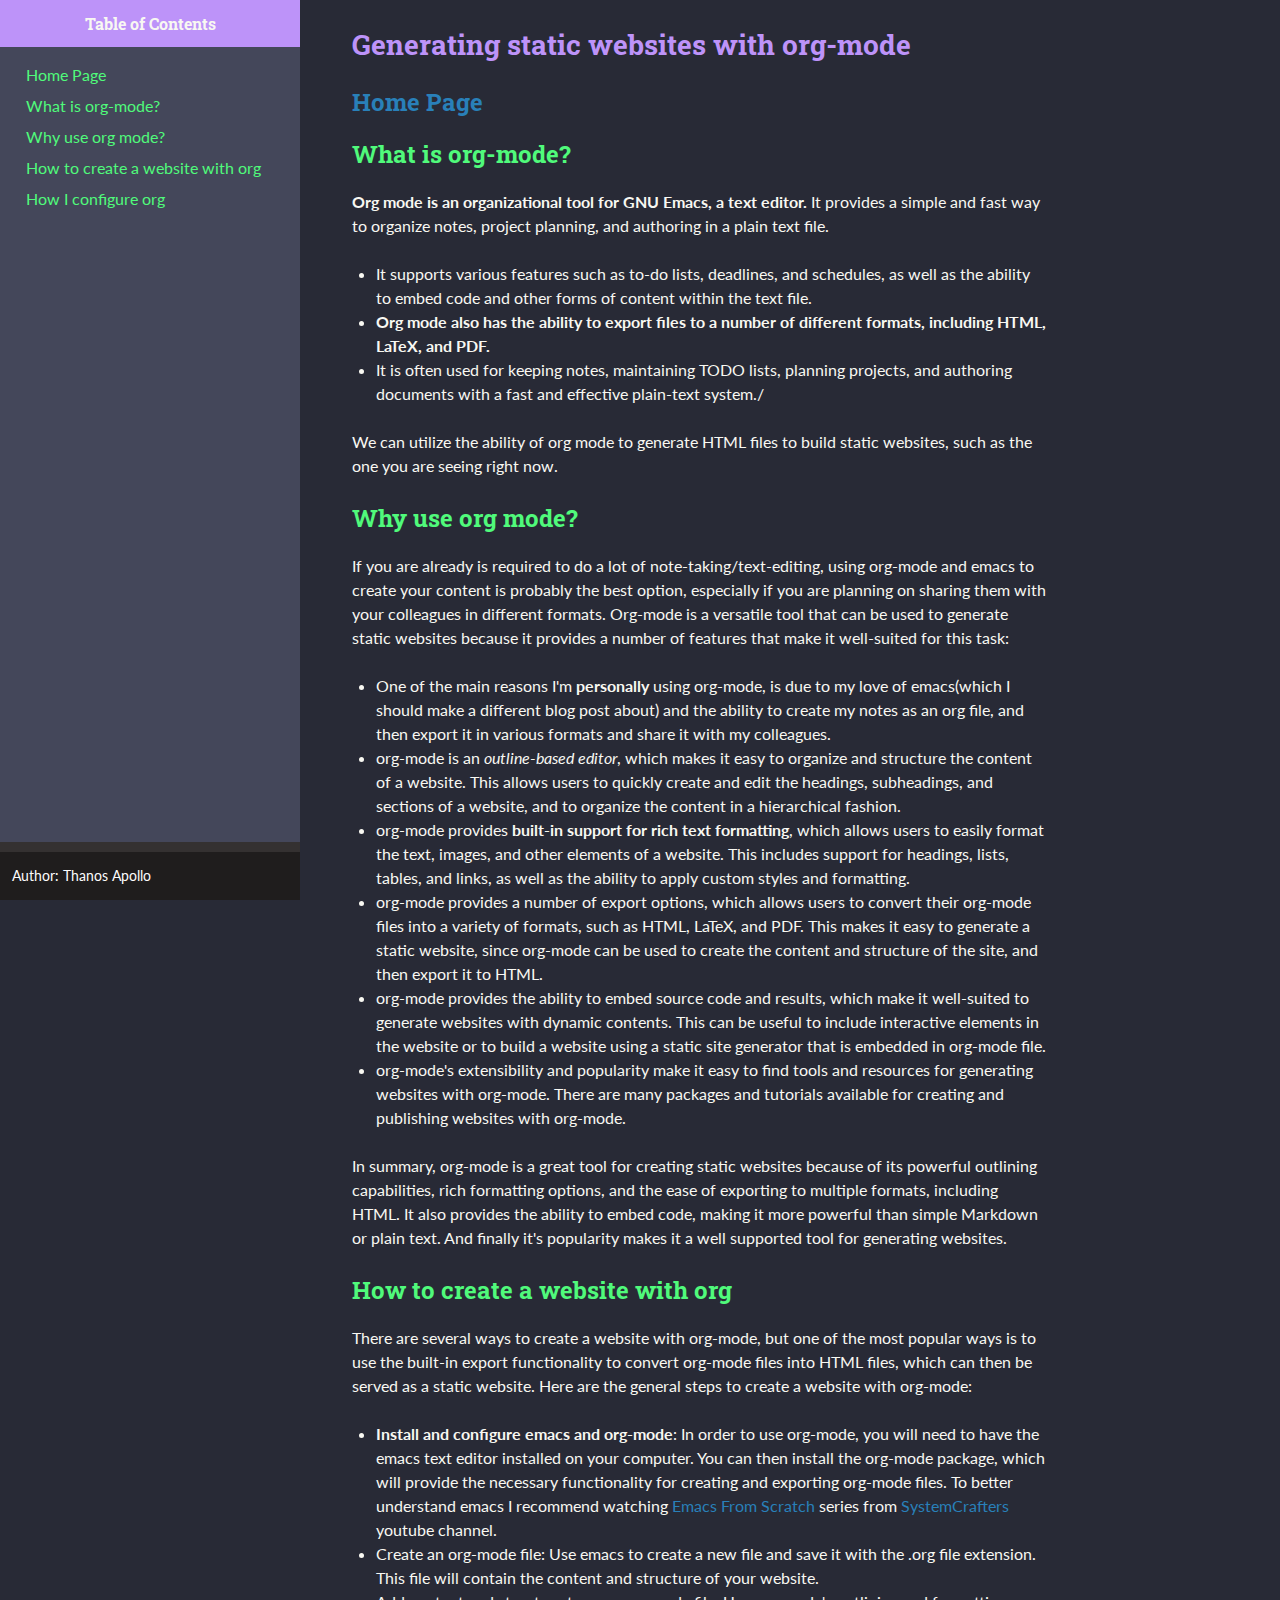
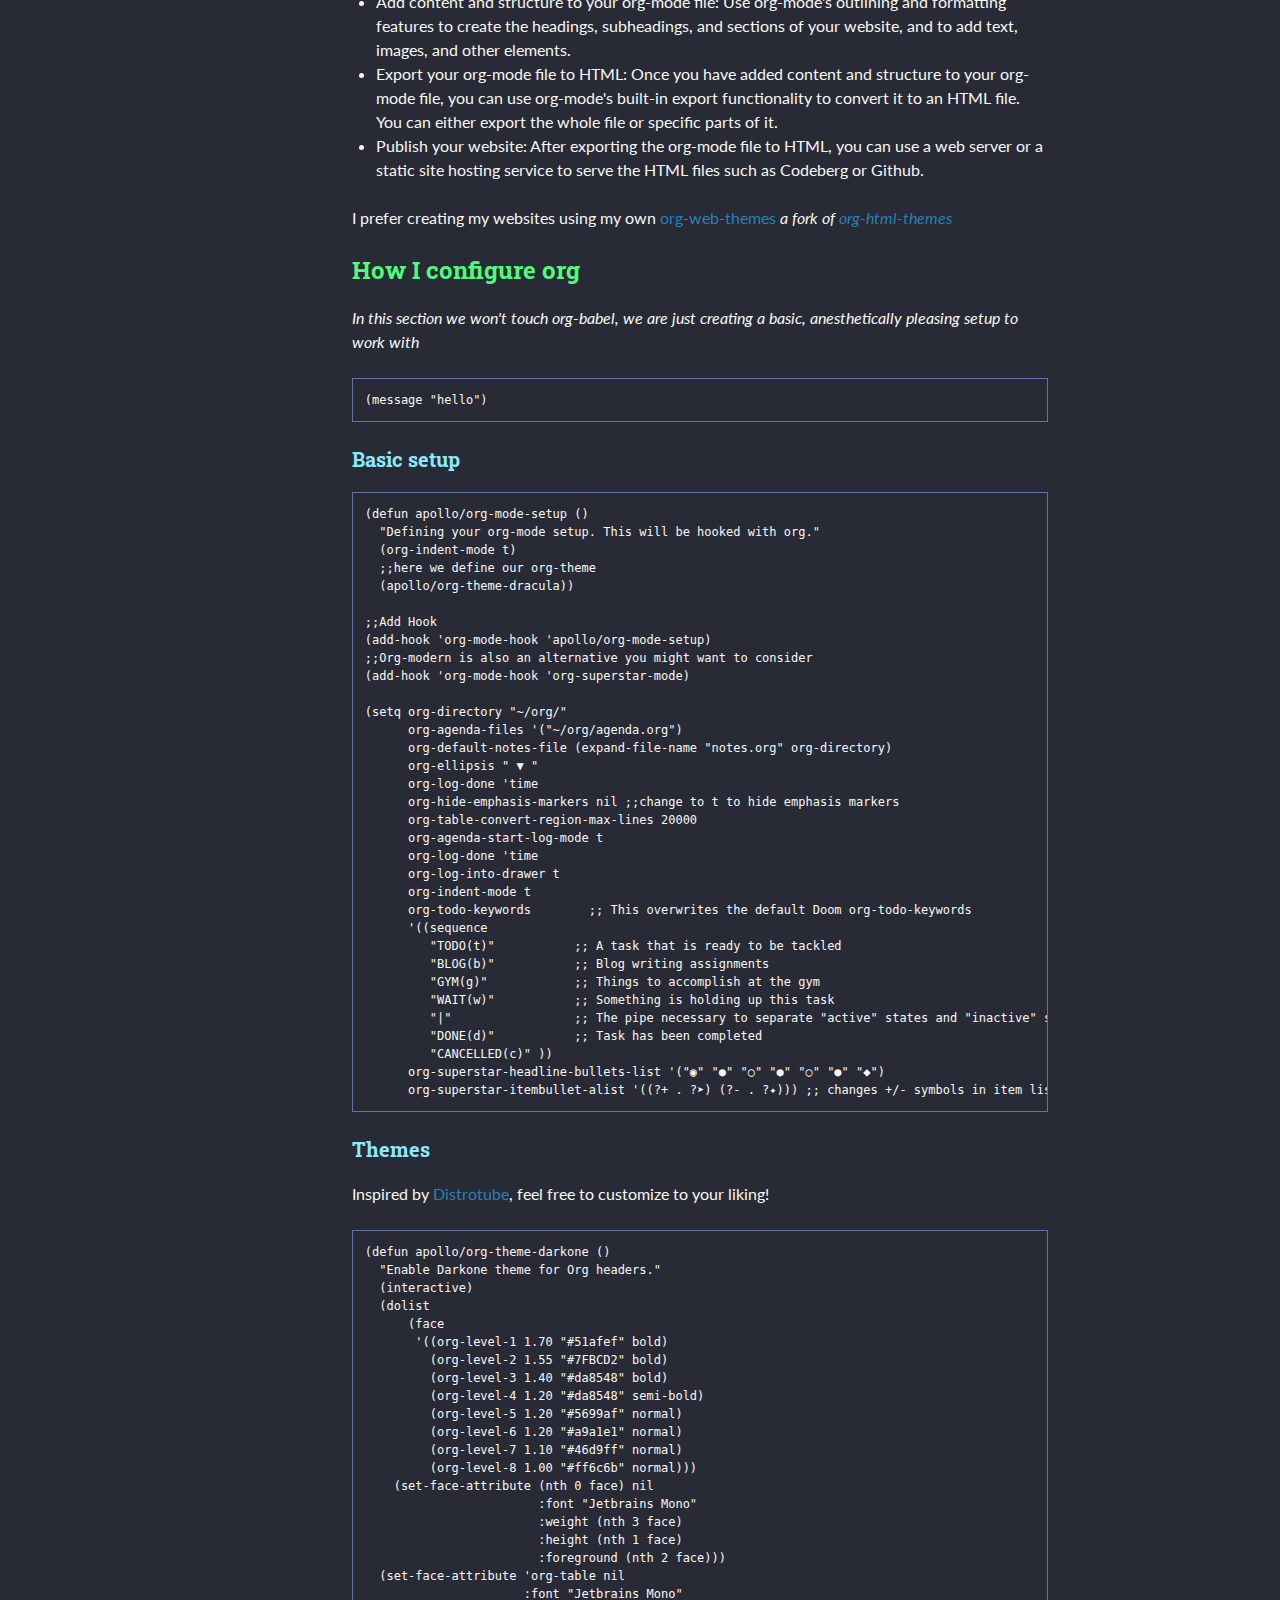
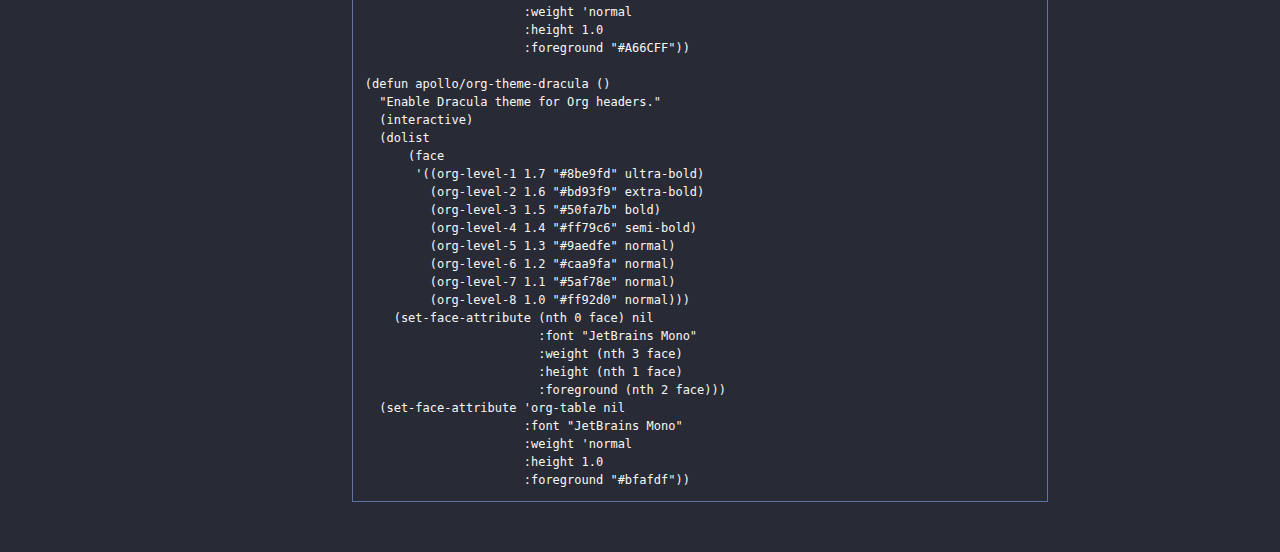
<file: public/gen_org_web.html>
<?xml version="1.0" encoding="utf-8"?>
<!DOCTYPE html PUBLIC "-//W3C//DTD XHTML 1.0 Strict//EN"
"http://www.w3.org/TR/xhtml1/DTD/xhtml1-strict.dtd">
<html xmlns="http://www.w3.org/1999/xhtml" lang="en" xml:lang="en">
<head>
<meta http-equiv="Content-Type" content="text/html;charset=utf-8" />
<meta name="viewport" content="width=device-width, initial-scale=1" />
<title>Generating static websites with org-mode</title>
<meta name="author" content="Thanos Apollo" />
<meta name="generator" content="Org Mode" />
<link rel="stylesheet" type="text/css" href="../themes/src/readtheorg_theme/css/htmlize.css"/>
<link rel="stylesheet" type="text/css" href="../themes/src/readtheorg_theme/css/readtheorg.css"/>
<script type="text/javascript" src="../themes/src/lib/js/jquery.min.js"></script>
<script type="text/javascript" src="../themes/src/lib/js/bootstrap.min.js"></script>
<script type="text/javascript" src="../themes/src/lib/js/jquery.stickytableheaders.min.js"></script>
<script type="text/javascript" src="../themes/src/readtheorg_theme/js/readtheorg.js"></script>
</head>
<body>
<div id="content" class="content">
<h1 class="title">Generating static websites with org-mode</h1>
<div id="table-of-contents" role="doc-toc">
<h2>Table of Contents</h2>
<div id="text-table-of-contents" role="doc-toc">
<ul>
<li><a href="#org8c402fc">Home Page</a></li>
<li><a href="#orgd043120">What is org-mode?</a></li>
<li><a href="#org704e1a6">Why use org mode?</a></li>
<li><a href="#org29097e1">How to create a website with org</a></li>
<li><a href="#org35d8d68">How I configure org</a>
<ul>
<li><a href="#org8531160">Basic setup</a></li>
<li><a href="#orgc3a62a7">Themes</a></li>
</ul>
</li>
</ul>
</div>
</div>

<div id="outline-container-org8c402fc" class="outline-2">
<h2 id="org8c402fc"><a href="index.html">Home Page</a></h2>
</div>
<div id="outline-container-orgd043120" class="outline-2">
<h2 id="orgd043120">What is org-mode?</h2>
<div class="outline-text-2" id="text-orgd043120">
<p>
<b>Org mode is an organizational tool for GNU Emacs, a text editor.</b>
It provides a simple and fast way to organize notes, project planning, and authoring in a plain text file.
</p>
<ul class="org-ul">
<li>It supports various features such as to-do lists, deadlines, and schedules, as well as the ability to embed code and other forms of content within the text file.</li>
<li><b>Org mode also has the ability to export files to a number of different formats, including HTML, LaTeX, and PDF.</b></li>
<li>It is often used for keeping notes, maintaining TODO lists, planning projects, and authoring documents with a fast and effective plain-text system./</li>
</ul>

<p>
We can utilize the ability of org mode to generate HTML files to build static websites, such as the one you are seeing right now. 
</p>
</div>
</div>
<div id="outline-container-org704e1a6" class="outline-2">
<h2 id="org704e1a6">Why use org mode?</h2>
<div class="outline-text-2" id="text-org704e1a6">
<p>
If you are already is required to do a lot of note-taking/text-editing, using org-mode and emacs to create your content is probably the best option, especially if you are planning on sharing them with your colleagues in different formats. Org-mode is a versatile tool that can be used to generate static websites because it provides a number of features that make it well-suited for this task:
</p>
<ul class="org-ul">
<li>One of the main reasons I'm <b>personally</b> using org-mode, is due to my love of emacs(which I should make a different blog post about) and the ability to create my notes as an org file, and then export it in various formats and share it with my colleagues.</li>
<li>org-mode is an <i>outline-based editor</i>, which makes it easy to organize and structure the content of a website. This allows users to quickly create and edit the headings, subheadings, and sections of a website, and to organize the content in a hierarchical fashion.</li>
<li>org-mode provides <b>built-in support for rich text formatting</b>, which allows users to easily format the text, images, and other elements of a website. This includes support for headings, lists, tables, and links, as well as the ability to apply custom styles and formatting.</li>
<li>org-mode provides a number of export options, which allows users to convert their org-mode files into a variety of formats, such as HTML, LaTeX, and PDF. This makes it easy to generate a static website, since org-mode can be used to create the content and structure of the site, and then export it to HTML.</li>
<li>org-mode provides the ability to embed source code and results, which make it well-suited to generate websites with dynamic contents. This can be useful to include interactive elements in the website or to build a website using a static site generator that is embedded in org-mode file.</li>
<li>org-mode's extensibility and popularity make it easy to find tools and resources for generating websites with org-mode. There are many packages and tutorials available for creating and publishing websites with org-mode.</li>
</ul>

<p>
In summary, org-mode is a great tool for creating static websites because of its powerful outlining capabilities, rich formatting options, and the ease of exporting to multiple formats, including HTML. It also provides the ability to embed code, making it more powerful than simple Markdown or plain text. And finally it's popularity makes it a well supported tool for generating websites.
</p>
</div>
</div>
<div id="outline-container-org29097e1" class="outline-2">
<h2 id="org29097e1">How to create a website with org</h2>
<div class="outline-text-2" id="text-org29097e1">
<p>
There are several ways to create a website with org-mode, but one of the most popular ways is to use the built-in export functionality to convert org-mode files into HTML files, which can then be served as a static website. Here are the general steps to create a website with org-mode:
</p>
<ul class="org-ul">
<li><b>Install and configure emacs and org-mode</b>: In order to use org-mode, you will need to have the emacs text editor installed on your computer. You can then install the org-mode package, which will provide the necessary functionality for creating and exporting org-mode files. To better understand emacs I recommend watching <a href="https://www.youtube.com/watch?v=74zOY-vgkyw&amp;list=PLEoMzSkcN8oPH1au7H6B7bBJ4ZO7BXjSZ">Emacs From Scratch</a> series from <a href="https://www.youtube.com/@SystemCrafters">SystemCrafters</a> youtube channel.</li>
<li>Create an org-mode file: Use emacs to create a new file and save it with the .org file extension. This file will contain the content and structure of your website.</li>
<li>Add content and structure to your org-mode file: Use org-mode's outlining and formatting features to create the headings, subheadings, and sections of your website, and to add text, images, and other elements.</li>
<li>Export your org-mode file to HTML: Once you have added content and structure to your org-mode file, you can use org-mode's built-in export functionality to convert it to an HTML file. You can either export the whole file or specific parts of it.</li>
<li>Publish your website: After exporting the org-mode file to HTML, you can use a web server or a static site hosting service to serve the HTML files such as Codeberg or Github.</li>
</ul>

<p>
I prefer creating my websites using my own <a href="https://codeberg.org/ThanosApollo/org-web-themes">org-web-themes</a> <i>a fork of <a href="https://github.com/fniessen/org-html-themes">org-html-themes</a></i>
</p>
</div>
</div>
<div id="outline-container-org35d8d68" class="outline-2">
<h2 id="org35d8d68">How I configure org</h2>
<div class="outline-text-2" id="text-org35d8d68">
<p>
<i>In this section we won't touch org-babel, we are just creating a basic, anesthetically pleasing setup to work with</i>
</p>

<div class="org-src-container">
<pre class="src src-emacs-lisp">(message "hello")
</pre>
</div>
</div>
<div id="outline-container-org8531160" class="outline-3">
<h3 id="org8531160">Basic setup</h3>
<div class="outline-text-3" id="text-org8531160">
<div class="org-src-container">
<pre class="src src-emacs-lisp">(defun apollo/org-mode-setup ()
  "Defining your org-mode setup. This will be hooked with org."
  (org-indent-mode t)
  ;;here we define our org-theme
  (apollo/org-theme-dracula))

;;Add Hook
(add-hook 'org-mode-hook 'apollo/org-mode-setup)
;;Org-modern is also an alternative you might want to consider
(add-hook 'org-mode-hook 'org-superstar-mode)

(setq org-directory "~/org/"
      org-agenda-files '("~/org/agenda.org")
      org-default-notes-file (expand-file-name "notes.org" org-directory)
      org-ellipsis " ▼ "
      org-log-done 'time
      org-hide-emphasis-markers nil ;;change to t to hide emphasis markers
      org-table-convert-region-max-lines 20000
      org-agenda-start-log-mode t
      org-log-done 'time
      org-log-into-drawer t
      org-indent-mode t
      org-todo-keywords        ;; This overwrites the default Doom org-todo-keywords
      '((sequence
	 "TODO(t)"           ;; A task that is ready to be tackled
	 "BLOG(b)"           ;; Blog writing assignments
	 "GYM(g)"            ;; Things to accomplish at the gym
	 "WAIT(w)"           ;; Something is holding up this task
	 "|"                 ;; The pipe necessary to separate "active" states and "inactive" states
	 "DONE(d)"           ;; Task has been completed
	 "CANCELLED(c)" ))
      org-superstar-headline-bullets-list '("◉" "●" "○" "●" "○" "●" "◆")
      org-superstar-itembullet-alist '((?+ . ?➤) (?- . ?✦))) ;; changes +/- symbols in item lists)
</pre>
</div>
</div>
</div>
<div id="outline-container-orgc3a62a7" class="outline-3">
<h3 id="orgc3a62a7">Themes</h3>
<div class="outline-text-3" id="text-orgc3a62a7">
<p>
Inspired by <a href="https://gitlab.com/dwt1">Distrotube</a>, feel free to customize to your liking!
</p>
<div class="org-src-container">
<pre class="src src-emacs-lisp">(defun apollo/org-theme-darkone ()
  "Enable Darkone theme for Org headers."
  (interactive)
  (dolist
      (face
       '((org-level-1 1.70 "#51afef" bold)
	 (org-level-2 1.55 "#7FBCD2" bold)
	 (org-level-3 1.40 "#da8548" bold)
	 (org-level-4 1.20 "#da8548" semi-bold)
	 (org-level-5 1.20 "#5699af" normal)
	 (org-level-6 1.20 "#a9a1e1" normal)
	 (org-level-7 1.10 "#46d9ff" normal)
	 (org-level-8 1.00 "#ff6c6b" normal)))
    (set-face-attribute (nth 0 face) nil
			:font "Jetbrains Mono"
			:weight (nth 3 face)
			:height (nth 1 face)
			:foreground (nth 2 face)))
  (set-face-attribute 'org-table nil
		      :font "Jetbrains Mono"
		      :weight 'normal
		      :height 1.0
		      :foreground "#A66CFF"))

(defun apollo/org-theme-dracula ()
  "Enable Dracula theme for Org headers."
  (interactive)
  (dolist
      (face
       '((org-level-1 1.7 "#8be9fd" ultra-bold)
	 (org-level-2 1.6 "#bd93f9" extra-bold)
	 (org-level-3 1.5 "#50fa7b" bold)
	 (org-level-4 1.4 "#ff79c6" semi-bold)
	 (org-level-5 1.3 "#9aedfe" normal)
	 (org-level-6 1.2 "#caa9fa" normal)
	 (org-level-7 1.1 "#5af78e" normal)
	 (org-level-8 1.0 "#ff92d0" normal)))
    (set-face-attribute (nth 0 face) nil
			:font "JetBrains Mono"
			:weight (nth 3 face)
			:height (nth 1 face)
			:foreground (nth 2 face)))
  (set-face-attribute 'org-table nil
		      :font "JetBrains Mono"
		      :weight 'normal
		      :height 1.0
		      :foreground "#bfafdf"))
</pre>
</div>
</div>
</div>
</div>
</div>
<div id="postamble" class="status">
<p class="author">Author: Thanos Apollo</p>
<p class="creator"><a href="https://www.gnu.org/software/emacs/">Emacs</a> 28.2 (<a href="https://orgmode.org">Org</a> mode 9.5.5)</p>
</div>
</body>
</html>
</file>
<file: themes/src/bigblow_theme/css/htmlize.css>
.org-bold { /* bold */ font-weight: bold; }
.org-bold-italic { /* bold-italic */ font-weight: bold; font-style: italic; }
.org-buffer-menu-buffer { /* buffer-menu-buffer */ font-weight: bold; }
.org-builtin { /* font-lock-builtin-face */ color: #7a378b; }
.org-button { /* button */ text-decoration: underline; }
.org-calendar-today { /* calendar-today */ text-decoration: underline; }
.org-change-log-acknowledgement { /* change-log-acknowledgement */ color: #b22222; }
.org-change-log-conditionals { /* change-log-conditionals */ color: #a0522d; }
.org-change-log-date { /* change-log-date */ color: #8b2252; }
.org-change-log-email { /* change-log-email */ color: #a0522d; }
.org-change-log-file { /* change-log-file */ color: #0000ff; }
.org-change-log-function { /* change-log-function */ color: #a0522d; }
.org-change-log-list { /* change-log-list */ color: #a020f0; }
.org-change-log-name { /* change-log-name */ color: #008b8b; }
.org-comint-highlight-input { /* comint-highlight-input */ font-weight: bold; }
.org-comint-highlight-prompt { /* comint-highlight-prompt */ color: #00008b; }
.org-comment { /* font-lock-comment-face */ color: #b22222; }
.org-comment-delimiter { /* font-lock-comment-delimiter-face */ color: #b22222; }
.org-completions-annotations { /* completions-annotations */ font-style: italic; }
.org-completions-common-part { /* completions-common-part */ color: #000000; background-color: #ffffff; }
.org-completions-first-difference { /* completions-first-difference */ font-weight: bold; }
.org-constant { /* font-lock-constant-face */ color: #008b8b; }
.org-diary { /* diary */ color: #ff0000; }
.org-diff-context { /* diff-context */ color: #7f7f7f; }
.org-diff-file-header { /* diff-file-header */ background-color: #b3b3b3; font-weight: bold; }
.org-diff-function { /* diff-function */ background-color: #cccccc; }
.org-diff-header { /* diff-header */ background-color: #cccccc; }
.org-diff-hunk-header { /* diff-hunk-header */ background-color: #cccccc; }
.org-diff-index { /* diff-index */ background-color: #b3b3b3; font-weight: bold; }
.org-diff-nonexistent { /* diff-nonexistent */ background-color: #b3b3b3; font-weight: bold; }
.org-diff-refine-change { /* diff-refine-change */ background-color: #d9d9d9; }
.org-dired-directory { /* dired-directory */ color: #0000ff; }
.org-dired-flagged { /* dired-flagged */ color: #ff0000; font-weight: bold; }
.org-dired-header { /* dired-header */ color: #228b22; }
.org-dired-ignored { /* dired-ignored */ color: #7f7f7f; }
.org-dired-mark { /* dired-mark */ color: #008b8b; }
.org-dired-marked { /* dired-marked */ color: #ff0000; font-weight: bold; }
.org-dired-perm-write { /* dired-perm-write */ color: #b22222; }
.org-dired-symlink { /* dired-symlink */ color: #a020f0; }
.org-dired-warning { /* dired-warning */ color: #ff0000; font-weight: bold; }
.org-doc { /* font-lock-doc-face */ color: #8b2252; }
.org-escape-glyph { /* escape-glyph */ color: #a52a2a; }
.org-file-name-shadow { /* file-name-shadow */ color: #7f7f7f; }
.org-flyspell-duplicate { /* flyspell-duplicate */ color: #cdad00; font-weight: bold; text-decoration: underline; }
.org-flyspell-incorrect { /* flyspell-incorrect */ color: #ff4500; font-weight: bold; text-decoration: underline; }
.org-fringe { /* fringe */ background-color: #f2f2f2; }
.org-function-name { /* font-lock-function-name-face */ color: #0000ff; }
.org-header-line { /* header-line */ color: #333333; background-color: #e5e5e5; }
.org-help-argument-name { /* help-argument-name */ font-style: italic; }
.org-highlight { /* highlight */ background-color: #b4eeb4; }
.org-holiday { /* holiday */ background-color: #ffc0cb; }
.org-isearch { /* isearch */ color: #b0e2ff; background-color: #cd00cd; }
.org-isearch-fail { /* isearch-fail */ background-color: #ffc1c1; }
.org-italic { /* italic */ font-style: italic; }
.org-keyword { /* font-lock-keyword-face */ color: #a020f0; }
.org-lazy-highlight { /* lazy-highlight */ background-color: #afeeee; }
.org-link { /* link */ color: #0000ff; text-decoration: underline; }
.org-link-visited { /* link-visited */ color: #8b008b; text-decoration: underline; }
.org-log-edit-header { /* log-edit-header */ color: #a020f0; }
.org-log-edit-summary { /* log-edit-summary */ color: #0000ff; }
.org-log-edit-unknown-header { /* log-edit-unknown-header */ color: #b22222; }
.org-match { /* match */ background-color: #ffff00; }
.org-next-error { /* next-error */ background-color: #eedc82; }
.org-nobreak-space { /* nobreak-space */ color: #a52a2a; text-decoration: underline; }
.org-org-archived { /* org-archived */ color: #7f7f7f; }
.org-org-block { /* org-block */ color: #7f7f7f; }
.org-org-block-begin-line { /* org-block-begin-line */ color: #b22222; }
.org-org-block-end-line { /* org-block-end-line */ color: #b22222; }
.org-org-checkbox { /* org-checkbox */ font-weight: bold; }
.org-org-checkbox-statistics-done { /* org-checkbox-statistics-done */ color: #228b22; font-weight: bold; }
.org-org-checkbox-statistics-todo { /* org-checkbox-statistics-todo */ color: #ff0000; font-weight: bold; }
.org-org-clock-overlay { /* org-clock-overlay */ background-color: #ffff00; }
.org-org-code { /* org-code */ color: #7f7f7f; }
.org-org-column { /* org-column */ background-color: #e5e5e5; }
.org-org-column-title { /* org-column-title */ background-color: #e5e5e5; font-weight: bold; text-decoration: underline; }
.org-org-date { /* org-date */ color: #a020f0; text-decoration: underline; }
.org-org-document-info { /* org-document-info */ color: #191970; }
.org-org-document-info-keyword { /* org-document-info-keyword */ color: #7f7f7f; }
.org-org-document-title { /* org-document-title */ color: #191970; font-size: 144%; font-weight: bold; }
.org-org-done { /* org-done */ color: #228b22; font-weight: bold; }
.org-org-drawer { /* org-drawer */ color: #0000ff; }
.org-org-ellipsis { /* org-ellipsis */ color: #b8860b; text-decoration: underline; }
.org-org-footnote { /* org-footnote */ color: #a020f0; text-decoration: underline; }
.org-org-formula { /* org-formula */ color: #b22222; }
.org-org-headline-done { /* org-headline-done */ color: #bc8f8f; }
.org-org-hide { /* org-hide */ color: #ffffff; }
.org-org-latex-and-export-specials { /* org-latex-and-export-specials */ color: #8b4513; }
.org-org-level-1 { /* org-level-1 */ color: #0000ff; }
.org-org-level-2 { /* org-level-2 */ color: #a0522d; }
.org-org-level-3 { /* org-level-3 */ color: #a020f0; }
.org-org-level-4 { /* org-level-4 */ color: #b22222; }
.org-org-level-5 { /* org-level-5 */ color: #228b22; }
.org-org-level-6 { /* org-level-6 */ color: #008b8b; }
.org-org-level-7 { /* org-level-7 */ color: #7a378b; }
.org-org-level-8 { /* org-level-8 */ color: #8b2252; }
.org-org-link { /* org-link */ color: #0000ff; text-decoration: underline; }
.org-org-meta-line { /* org-meta-line */ color: #b22222; }
.org-org-mode-line-clock { /* org-mode-line-clock */ color: #000000; background-color: #bfbfbf; }
.org-org-mode-line-clock-overrun { /* org-mode-line-clock-overrun */ color: #000000; background-color: #ff0000; }
.org-org-quote { /* org-quote */ color: #7f7f7f; }
.org-org-scheduled { /* org-scheduled */ color: #006400; }
.org-org-scheduled-previously { /* org-scheduled-previously */ color: #b22222; }
.org-org-scheduled-today { /* org-scheduled-today */ color: #006400; }
.org-org-sexp-date { /* org-sexp-date */ color: #a020f0; }
.org-org-special-keyword { /* org-special-keyword */ color: #a020f0; }
.org-org-table { /* org-table */ color: #0000ff; }
.org-org-tag { /* org-tag */ font-weight: bold; }
.org-org-target { /* org-target */ text-decoration: underline; }
.org-org-time-grid { /* org-time-grid */ color: #b8860b; }
.org-org-todo { /* org-todo */ color: #ff0000; font-weight: bold; }
.org-org-upcoming-deadline { /* org-upcoming-deadline */ color: #b22222; }
.org-org-verbatim { /* org-verbatim */ color: #7f7f7f; }
.org-org-verse { /* org-verse */ color: #7f7f7f; }
.org-org-warning { /* org-warning */ color: #ff0000; font-weight: bold; }
.org-outline-1 { /* outline-1 */ color: #0000ff; }
.org-outline-2 { /* outline-2 */ color: #a0522d; }
.org-outline-3 { /* outline-3 */ color: #a020f0; }
.org-outline-4 { /* outline-4 */ color: #b22222; }
.org-outline-5 { /* outline-5 */ color: #228b22; }
.org-outline-6 { /* outline-6 */ color: #008b8b; }
.org-outline-7 { /* outline-7 */ color: #7a378b; }
.org-outline-8 { /* outline-8 */ color: #8b2252; }
.org-preprocessor { /* font-lock-preprocessor-face */ color: #7a378b; }
.org-query-replace { /* query-replace */ color: #b0e2ff; background-color: #cd00cd; }
.org-regexp-grouping-backslash { /* font-lock-regexp-grouping-backslash */ font-weight: bold; }
.org-regexp-grouping-construct { /* font-lock-regexp-grouping-construct */ font-weight: bold; }
.org-region { /* region */ background-color: #eedc82; }
.org-secondary-selection { /* secondary-selection */ background-color: #ffff00; }
.org-shadow { /* shadow */ color: #7f7f7f; }
.org-show-paren-match { /* show-paren-match */ background-color: #40e0d0; }
.org-show-paren-mismatch { /* show-paren-mismatch */ color: #ffffff; background-color: #a020f0; }
.org-string { /* font-lock-string-face */ color: #8b2252; }
.org-tool-bar { /* tool-bar */ color: #000000; background-color: #bfbfbf; }
.org-tooltip { /* tooltip */ color: #000000; background-color: #ffffe0; }
.org-trailing-whitespace { /* trailing-whitespace */ background-color: #ff0000; }
.org-type { /* font-lock-type-face */ color: #228b22; }
.org-underline { /* underline */ text-decoration: underline; }
.org-variable-name { /* font-lock-variable-name-face */ color: #a0522d; }
.org-warning { /* font-lock-warning-face */ color: #ff0000; font-weight: bold; }
.org-widget-button { /* widget-button */ font-weight: bold; }
.org-widget-button-pressed { /* widget-button-pressed */ color: #ff0000; }
.org-widget-documentation { /* widget-documentation */ color: #006400; }
.org-widget-field { /* widget-field */ background-color: #d9d9d9; }
.org-widget-inactive { /* widget-inactive */ color: #7f7f7f; }
.org-widget-single-line-field { /* widget-single-line-field */ background-color: #d9d9d9; }
</file>
<file: themes/src/bigblow_theme/css/bigblow.css>
/* bigblow.css --- BigBlow CSS file */

/* Copyright (C) 2011-2014 All Right Reserved, Fabrice Niessen */

/* This file is free software: you can redistribute it and/or */
/* modify it under the terms of the GNU General Public License as */
/* published by the Free Software Foundation, either version 3 of */
/* the License, or (at your option) any later version. */

/* This file is distributed in the hope that it will be useful, */
/* but WITHOUT ANY WARRANTY; without even the implied warranty of */
/* MERCHANTABILITY or FITNESS FOR A PARTICULAR PURPOSE. See the */
/* GNU General Public License for more details. */

/* Author: Fabrice Niessen <(concat "fniessen" at-sign "pirilampo.org")> */
/* URL: https://github.com/fniessen/org-html-themes/ */
/* Version: 20140605.0925 */

:root {
    --bg : #282a36;
    --cur: #44475a;
    --fg: #f8f8f2;
    --comm:#6272a4;
    --cyan:#8be9fd;
    --green:#50fa7b;
    --orange:#ffb86c;
    --pink:#ff79c6;
    --purple:#bd93f9;
    --red:#ff5555;
    --yellow:#f1fa8c;
}


html, body {
    border: 0;
    margin: 0;
    padding: 0;
}

@media print {
    .dontprint {
        display: none;
    }
    footer {
	display: none;
	position: fixed;
	bottom: 0;
    }
    header {
	display: none;
	position: fixed;
	top: 0;
    }
}

#preamble {
    background: none repeat scroll 0 0 #46484B;
    color: var(--fg);
    font-family: Arial,Helvetica,sans-serif;
    font-size: 70%;
    font-weight: bold;
    height: 224px; /* so that content begins after... */
    padding: 2px 2px 0 6px;
}

#banner {
    text-align: center;
}

#tabs {
    background-color: var(--red);
    float: left;
    margin: 0px 0px 20px 0px;
    padding: 0;
    width: 100%;
}

    #tabs ul {
        margin: 0;
        padding: 0;
    }

    #tabs li {
        float: left;
        list-style-type: none;
        margin: 0px 2px 0px 0px;
        padding: 0px 0px 0px 0px;
        white-space: nowrap;
    }

        #tabs li a {
            color: var(--fg);
            display: block;
            font-size: 15px;
            font-weight: bold;
            margin: 0;
            padding: 4px 10px 4px 10px;
            text-decoration: none;
        }

            #tabs li a:hover {
                background: var(--purple);
                color: #FFFFFF;
            }

            #tabs li.ui-tabs-active a {
                background: var(--purple);
                color: var(--fg);
            }

#content {
    clear: both;
    background-color: var(--bg);
    font-size: 100%;
    margin: 0 auto;
    max-width: 810px;
    overflow-x: hidden;
    overflow-y: auto;
    padding: 0px 10px 2px 10px;
}

#postamble {
    color: #999999;
    font-family: Arial,Helvetica,sans-serif;
    font-size: 70%;
    height: 40px;
    margin: 0 auto;
    max-width: 810px;
    padding-right: 30px;
    padding-top: 22px;
    padding: 2px 2px 0 6px;
    text-align: right;
}

body {
    color: var(--fg);
    font: 15px/1.385 arial,helvetica,clean,sans-serif;
    margin: 0 .1em;
    padding: 0;
    background-color: var(--bg)
}

b {
    color: var(--fg);
}

i {
    color: var(--fg);
}

h1, ul#tabs, h2, h3, h4, h5 {
    font-family: "Trebuchet MS",Verdana,sans-serif;
}

h1 {
    background-color: var(--bg);
    color: var(--fg);
    font-size: 30px;
    margin: 0;
    padding: 9px 0px 0px 10px;
}

h2 {
    border-bottom: 4px solid var(--green);
    color: var(--purple);
    font-size: 25px;
}

h3, h4, h5, h6 {
    color: var(--orange);
}

h3 {
    border-bottom: 1px solid var(--cyan);
    font-size: 20px;
    margin-left: 20px;
}

h4 {
    border-bottom: 1px dotted var(--cyan);
    font-size: 14px;
    margin-left: 30px;
}

h5 {
    font-size: 1em;
    margin-left: 35px;
}

h6 {
    font-size: 1em;
    margin-left: 100px;
}

.DONEheader {
    color: #ADADAD;
    text-decoration: line-through;
}

    h3.DONEheader {
        border-bottom: 1px solid #DDDDDD;
    }

    h4.DONEheader {
        border-bottom: 1px dotted #DDDDDD;
    }

.outline-text-2, .outline-text-3, .outline-text-4, .outline-text-5,
.outline-3 > ul, /* for HTML export of Beamer slides */
.outline-4 > ol, #text-footnotes {
    margin-left: 50px;
}

li > .outline-text-5 {
    margin-left: 20px;
}

ul, ol {
    padding-left: 1.5em;
}

dt {
    color: #1572AE;
    font-weight: bold;
}

dd {
    margin-bottom: 6px;
}

pre {
    /* Use #EAEAEA for background-color of border with src code block's name */
    background-color: #F8F8FF;
    border: 1px solid #DEDEDE;
    color: #444444;
    font-family: monospace;
    line-height: 1.14em;
    overflow: auto;
    /* overflow-x: auto; */
    padding: 10px;
}

code {
    background-color: #F8F8FF;
    border: 1px solid #DEDEDE;
    color: #444444;
    font-family: monospace;
    /* font-size: 0.93em; */
    margin: 0px 1px;
    padding: 0px 2px;
}

li > p, li > ul, li > .inlinetask, li > dl {
    margin-left: 0px;
}

dd > p, dd > ul, dd > .inlinetask, dd > dl {
    margin-left: 0px;
}

li.checked {
    list-style-image: url('../images/checked.png');
}

li.halfchecked {
    list-style-image: url('../images/halfchecked.png');
}

li.unchecked {
    list-style-image: url('../images/unchecked.png');
}

a, a:link, a:visited {
    color: var(--cyan);
    text-decoration: none;
}

a:hover {
    text-decoration: underline;
}

a:focus {
    outline: none;
}

#search {
    border-radius: 3px;
    background: none repeat scroll 0 0 #FFFFFF;
    display: block;
    float: right;
    height: 18px;
    margin: 5px 10px 0 0;
    overflow: hidden;
    padding: 0 3px;
    width: 188px;
}

    #search input {
        border: 0 none;
        color: #666666;
        float: left;
        font-family: Arial,Helvetica,sans-serif;
        font-size: 11px;
        font-weight: normal;
        margin: 0;
        padding: 2px 4px;
        width: 160px;
    }

    #search button {
        background: url("../images/search-glass.png") no-repeat scroll 0 50% transparent;
        border: 0 none;
        cursor: pointer;
        display: block;
        float: right;
        height: 18px;
        margin: 0;
        text-indent: -999em;
        width: 14px;
    }

table {
    border-collapse: collapse;
    margin-right: auto;
    margin-left: auto;
}

    table td {
        padding: 3px 5px;
    }

table, th, td
{
    border: 1px solid #B5DAF1;
    border-left: 2px solid white;
    border-right: 2px solid white;
}

th
{
    border-width: 1px 2px;
    border-color: white;
    background-color: #2061A2;
    color: white;
}

caption {
    color: #8D8D84;
}

img {
    display: block;
    margin-left: auto;
    margin-right: auto;
    text-align: center;
}

.figure {
    color: #8D8D84;
    text-align: center;
}

.fixme {
    background: #FFFF88 url('../images/fixme.png') no-repeat top left;
    color: #CC0000;
    display: inline-block;
    height: 16px;
    text-indent: -9999px;
    width: 82px;
}

.left {
    text-align: left;
}

.right {
    text-align: right;
}

.center {
    text-align: center;
}

.justify {
    text-align: justify;
}

.inlinetask {
    background-color: #F7F7F7;
    border-collapse: separate;
    border-color: #EEEEEE #EEEEEE #EEEEEE #1E90FF;
    border-style: solid;
    border-width: 1px 1px 1px 6px;
    padding: 8px 8px 0px 8px;
    margin: 10px 0px;
}

    .inlinetask td {
        padding: 2px 5px 0px 2px;
        border: 0px;
    }

.info {
    border: 1px solid;
    background: url('../images/info.png') no-repeat 10px 10px #BDE5F8;
    color: #00529B;
    padding: 4px 10px 4px 52px;
    border-top-left-radius: 5px;
    border-top-right-radius: 5px;
    border-bottom-right-radius: 5px;
    border-bottom-left-radius: 5px;
    margin: 10px 0px;
}

.tip {
    border: 1px solid;
    background: url('../images/tip.png') no-repeat 10px 10px #DFF2BF;
    color: #4F8A10;
    padding: 4px 10px 4px 52px;
    border-top-left-radius: 5px;
    border-top-right-radius: 5px;
    border-bottom-right-radius: 5px;
    border-bottom-left-radius: 5px;
    margin: 10px 0px;
}

.note {
    border: 1px solid;
    background: url('../images/note.png') no-repeat 10px 10px #FFFCCB;
    color: #9F6000;
    padding: 4px 10px 4px 52px;
    border-top-left-radius: 5px;
    border-top-right-radius: 5px;
    border-bottom-right-radius: 5px;
    border-bottom-left-radius: 5px;
    margin: 10px 0px;
}

.warning {
    border: 1px solid;
    background: url('../images/warning.png') no-repeat 10px 10px #FFBABA;
    color: #D8000C;
    padding: 4px 10px 4px 52px;
    border-top-left-radius: 5px;
    border-top-right-radius: 5px;
    border-bottom-right-radius: 5px;
    border-bottom-left-radius: 5px;
    margin: 10px 0px;
}

.todo, .done {
    margin: 10px 0;
    padding: 0px 2px;
}

.NEW {
    background-color: #FDFCD8;
    border: 1px solid #EEE9C3;
    color: #302B13;
    font-weight: normal;
}

.TODO {
    background-color: #FED5D7;
    border: 1px solid #FC5158;
    color: #FC5158;
}

.STRT, .STARTED {
    background-color: #FEF2D4;
    border: 1px solid #FDBF3D;
    color: #FDBF3D;
}

.WAIT, .WAITING, .DLGT, .DELEGATED {
    background-color: #DFFFDF;
    border: 1px solid #55BA80;
    color: #55BA80;
}

.SDAY, .SOMEDAY, .DFRD, .DEFERRED {
    background-color: #D3EEFF;
    border: 1px solid #42B5FF;
    color: #42B5FF;
}

.DONE, .CANX, .CANCELED {
    background-color: #F2F2EE;
    border: 1px solid #969696;
    color: #969696;
}

.tag span {
    background-color: #EDEDED;
    border: 1px solid #EDEDED;
    color: #939393;
    cursor: pointer;
    display: block;
    float: right;
    font-size: 80%;
    font-weight: normal;
    margin: 0 3px;
    padding: 1px 2px;
    border-radius: 10px;
}

    #right-panel-contents .tag span {
        font-size: 100%;
    }

    .tag span:hover {
        background: #BABDB6;
    }

    .tag .FLAGGED {
        background-color: #EDC6C8;
        border: 1px solid #EDC6C8;
        color: #C15F4E;
    }

.tag .selected {
    background-color: #FFEBC1;
    border: 1px solid #FDBF3B;
    color: #A6750C;
}

#listOfTags .tag span {
    display: inline;
    float: none;
}

span.todo {
    cursor: pointer;
    /* display: block; */
    /* float: left; */
    margin: -1px 3px 0px 0px;
}

    span.todo:hover {
        background: #BABDB6;
        color: #888888;
    }

span.todo .selected {
    background-color: #FFEBC1;
    border-color: #FDBF3B;
    color: #A6750C;
}

.matchtag {
    background-color: #FBFFC0;
}

.matchNEW {
    background-color: #FDFCD8;
}

.matchTODO {
    background-color: #FFE6E4;
}

.matchSTRT {
    background-color: #FEF2D4;
}

.matchWAIT, .matchDLGT {
    background-color: #DFFFDF;
}

.matchSDAY, .matchDFRD {
    background-color: #E0EFFF;
}

#listOfTodo, #listOfDone, #listOfTags {
    /* bottom: 10px; /\* together with this to put the div at the bottom*\/ */
    /* left: 10px; */
    /* list-style-type: none; */
    margin-left: 0px;
    /* position: fixed; /\* this is the magic *\/ */
}

.timestamp-kwd {
    background-color: #FFF1F1;
    color: #880000;
    margin: 0px 4px 0px 0px;
    padding: 2px 0px 2px 2px;
}

.timestamp {
    color: #777777;
    font-size: 80%;
}

#table-of-contents {
    background-color: #FFFFDD;
    border: 1px solid #E4E4E4;
    display: table;
    line-height: 1.2em;
    padding: 4px;
    margin: 4px;
    max-width: 400px;
    float: right;
    width: auto;
}

    #table-of-contents h2 {
        display: none;
    }

    #table-of-contents ul {
        margin: 0;
        padding: 0;
    }

    #table-of-contents li {
        list-style-type: none;
        margin: 0;
    }

        #table-of-contents li li {
            margin-left: 1.5em;
        }

            #table-of-contents li li li {
                font-size: 0.8em;
            }

    #table-of-contents a {
        color: #606060;
        font-size: 0.9em;
        font-weight: normal;
        text-decoration: none;
    }

        #table-of-contents a:hover {
            color: #C61A1A;
            text-decoration: underline;
        }

#minitoc {
    background-color: #FFFFDD;
    border: 1px solid #E4E4E4;
    color: #484848;
    line-height: 1.2em;
    margin: 12px;
    padding: 4px;
    position: fixed;
    width: auto;
}

#minitoc a {
    display: block;
    font-size: 10px;
    font-weight: normal;
}

#minitoc a {
    display: none;
}

#minitoc:hover a {
    display: block;
}

#minitoc h2 {
    margin: 3px 0px;
    border: none;
    font-size: 11px;
}

p.verse {
    color: #808080;
    font-style: italic;
}

.example {
    background-color: #DDFADE;
    border: 1px solid #9EC49F;
    color: #333333;
}

.alert {
    font-weight: bold;
    color: #FF0000;
}

#toTop {
    background: #F7F7F7;
    border: 1px solid #CCCCCC;
    top: 10px;                          /* together with this to put the div at the top */
    color: #333333;
    cursor: pointer;
    display: none;
    font-family: verdana;
    font-size: 11px;
    padding: 5px;
    position: fixed;                    /* this is the magic */
    right: 10px;
    text-align: center;
    width: 100px;
    z-index: 999;
}

    #toTop:hover {
        text-decoration: underline;
    }

#left-panel-wrapper {
    position: fixed;
    z-index: 200;
    /* display: none; /\* hide the panel if Javascript is not running *\/ */
}

#left-panel-contents {
    background-color: #EFEFEF;
    border-right: 1px dotted #ADADAD;
    display: none;
    height: 100%;
    left: 0px;
    position: fixed;
    text-align: left;
    top: 0;
    width: 199px;
    z-index: 200;
    padding-top: 7px;
    padding-left: 7px;
}

#left-panel-button {
    transform: rotate(90deg);
    background-color: #EFEFEF;
    border: 1px dotted #ADADAD;
    border-bottom-width: 0px;
    left: -23px;
    position: fixed;
    top: 50%;
    z-index: 200;
    padding: 2px 5px 5px 5px;
}

#right-panel-wrapper {
    position: fixed;
    z-index: 200;
    /* display: none; /\* hide the panel if Javascript is not running *\/ */
}

#right-panel-contents {
    background-color: #EFEFEF;
    border-left: 1px dotted #ADADAD;
    display: none;
    height: 100%;
    right: 0px;
    position: fixed;
    text-align: left;
    top: 0;
    width: 199px;
    z-index: 200;
    padding-top: 7px;
    padding-left: 7px;
}

.org-src-container {
    position: relative;
}

.snippet-copy-to-clipboard {
    display: none;
    position: absolute;
    right: 10px;
    top: 5px;
    font-size: 0.9em;
    text-decoration:underline;
}

.copy-to-clipboard-button:hover {
    cursor: pointer;
}

/* This is for the sake of Emacs. */
/* Local Variables: */
/* eval: (when (locate-library "rainbow-mode") (require 'rainbow-mode) (rainbow-mode)) */
/* End: */
</file>
<file: themes/src/bigblow_theme/css/hideshow.css>
/* hideshow.css --- HideShow CSS file */

/* Copyright (C) 2014 All Right Reserved, Fabrice Niessen */

/* This file is free software: you can redistribute it and/or */
/* modify it under the terms of the GNU General Public License as */
/* published by the Free Software Foundation, either version 3 of */
/* the License, or (at your option) any later version. */

/* This file is distributed in the hope that it will be useful, */
/* but WITHOUT ANY WARRANTY; without even the implied warranty of */
/* MERCHANTABILITY or FITNESS FOR A PARTICULAR PURPOSE. See the */
/* GNU General Public License for more details. */

/* Author: Fabrice Niessen <(concat "fniessen" at-sign "pirilampo.org")> */
/* URL: https://github.com/fniessen/hide-show/ */
/* Version: 20140912.1722 */

:root {
    --bg : #282a36;
    --cur: #44475a;
    --fg: #f8f8f2;
    --comm:#6272a4;
    --cyan:#8be9fd;
    --green:#50fa7b;
    --orange:#ffb86c;
    --pink:#ff79c6;
    --purple:#bd93f9;
    --red:#ff5555;
    --yellow:#f1fa8c;
}

.hsExpanded.hsAnchor {background: #EE7700;}

.buttons {
    padding: 10px 5px 5px 0px;
    background: var(--bg);
}

.hsButton {
    color: var(--fg);
    float: left;
    margin-left: 10px;
}

    .hsButton:hover {
         background: var(--purple);
         color: black;
         cursor: pointer;
    }

.ellipsis {
    color: #999999;
    /* background-color: #FFF8C0; */
    /* float: right; */
    margin-left: 0.6em;
}

.hsReview {
    border: 1px solid #A4A4A4;
    background-color: white;
    z-index: 500; /* must be greater then z-index of hsOverlay */
    position: relative; /* required for z-index to work */
}

#hsOverlay {
    width: 100%;
    height: 100%;
    position: fixed;
    left: 0px;
    top: 0px;
    background-color: #000;
    opacity: .70;
    z-index: 250; /* must be greater than any other z-index (except the one for .hsReview */
}

.hsReviewPanel {
    background-color: #757176;
    color: white;
    line-height: 1.1em;
    margin: 10px 0px;
    padding: 10px;
    position: fixed;
    width: auto;
    bottom: 0px;
    right: 0px;
    z-index: 501;
    text-align: center;
}

    .hsReviewPanel.hsReviewing {
        display: none;
    }

    .hsReviewPanel:hover {
        cursor: pointer;
    }

.hsReviewingPanel {
    background-color: white;
    color: #757176;
    line-height: 1.1em;
    margin: 10px 0px;
    padding: 10px;
    position: fixed;
    width: auto;
    bottom: 0px;
    right: 0px;
    z-index: 501;
    text-align: center;
}

.hsReviewButton:hover {
    cursor: pointer;
}

.hsUnselectable {
    -webkit-touch-callout: none;
    -webkit-user-select: none;
    -khtml-user-select: none;
    -moz-user-select: none;
    -ms-user-select: none;
    user-select: none;
}

/* This is for the sake of Emacs. */
/* Local Variables: */
/* eval: (when (locate-library "rainbow-mode") (require 'rainbow-mode) (rainbow-mode)) */
/* End: */
</file>
<file: themes/src/readtheorg_theme/css/htmlize.css>
.org-bold { /* bold */ font-weight: bold; }
.org-bold-italic { /* bold-italic */ font-weight: bold; font-style: italic; }
.org-buffer-menu-buffer { /* buffer-menu-buffer */ font-weight: bold; }
.org-builtin { /* font-lock-builtin-face */ color: #7a378b; }
.org-button { /* button */ text-decoration: underline; }
.org-calendar-today { /* calendar-today */ text-decoration: underline; }
.org-change-log-acknowledgement { /* change-log-acknowledgement */ color: #b22222; }
.org-change-log-conditionals { /* change-log-conditionals */ color: #a0522d; }
.org-change-log-date { /* change-log-date */ color: #8b2252; }
.org-change-log-email { /* change-log-email */ color: #a0522d; }
.org-change-log-file { /* change-log-file */ color: #0000ff; }
.org-change-log-function { /* change-log-function */ color: #a0522d; }
.org-change-log-list { /* change-log-list */ color: #a020f0; }
.org-change-log-name { /* change-log-name */ color: #008b8b; }
.org-comint-highlight-input { /* comint-highlight-input */ font-weight: bold; }
.org-comint-highlight-prompt { /* comint-highlight-prompt */ color: #00008b; }
.org-comment { /* font-lock-comment-face */ color: #999988; font-style: italic; }
.org-comment-delimiter { /* font-lock-comment-delimiter-face */ color: #999988; font-style: italic; }
.org-completions-annotations { /* completions-annotations */ font-style: italic; }
.org-completions-common-part { /* completions-common-part */ color: #000000; background-color: #ffffff; }
.org-completions-first-difference { /* completions-first-difference */ font-weight: bold; }
.org-constant { /* font-lock-constant-face */ color: #008b8b; }
.org-diary { /* diary */ color: #ff0000; }
.org-diff-context { /* diff-context */ color: #7f7f7f; }
.org-diff-file-header { /* diff-file-header */ background-color: #b3b3b3; font-weight: bold; }
.org-diff-function { /* diff-function */ background-color: #cccccc; }
.org-diff-header { /* diff-header */ background-color: #cccccc; }
.org-diff-hunk-header { /* diff-hunk-header */ background-color: #cccccc; }
.org-diff-index { /* diff-index */ background-color: #b3b3b3; font-weight: bold; }
.org-diff-nonexistent { /* diff-nonexistent */ background-color: #b3b3b3; font-weight: bold; }
.org-diff-refine-change { /* diff-refine-change */ background-color: #d9d9d9; }
.org-dired-directory { /* dired-directory */ color: #0000ff; }
.org-dired-flagged { /* dired-flagged */ color: #ff0000; font-weight: bold; }
.org-dired-header { /* dired-header */ color: #228b22; }
.org-dired-ignored { /* dired-ignored */ color: #7f7f7f; }
.org-dired-mark { /* dired-mark */ color: #008b8b; }
.org-dired-marked { /* dired-marked */ color: #ff0000; font-weight: bold; }
.org-dired-perm-write { /* dired-perm-write */ color: #b22222; }
.org-dired-symlink { /* dired-symlink */ color: #a020f0; }
.org-dired-warning { /* dired-warning */ color: #ff0000; font-weight: bold; }
.org-doc { /* font-lock-doc-face */ color: #8b2252; }
.org-escape-glyph { /* escape-glyph */ color: #a52a2a; }
.org-file-name-shadow { /* file-name-shadow */ color: #7f7f7f; }
.org-flyspell-duplicate { /* flyspell-duplicate */ color: #cdad00; font-weight: bold; text-decoration: underline; }
.org-flyspell-incorrect { /* flyspell-incorrect */ color: #ff4500; font-weight: bold; text-decoration: underline; }
.org-fringe { /* fringe */ background-color: #f2f2f2; }
.org-function-name { /* font-lock-function-name-face */ color: teal; }
.org-header-line { /* header-line */ color: #333333; background-color: #e5e5e5; }
.org-help-argument-name { /* help-argument-name */ font-style: italic; }
.org-highlight { /* highlight */ background-color: #b4eeb4; }
.org-holiday { /* holiday */ background-color: #ffc0cb; }
.org-isearch { /* isearch */ color: #b0e2ff; background-color: #cd00cd; }
.org-isearch-fail { /* isearch-fail */ background-color: #ffc1c1; }
.org-italic { /* italic */ font-style: italic; }
.org-keyword { /* font-lock-keyword-face */ color: #0086b3; }
.org-lazy-highlight { /* lazy-highlight */ background-color: #afeeee; }
.org-link { /* link */ color: #0000ff; text-decoration: underline; }
.org-link-visited { /* link-visited */ color: #8b008b; text-decoration: underline; }
.org-log-edit-header { /* log-edit-header */ color: #a020f0; }
.org-log-edit-summary { /* log-edit-summary */ color: #0000ff; }
.org-log-edit-unknown-header { /* log-edit-unknown-header */ color: #b22222; }
.org-match { /* match */ background-color: #ffff00; }
.org-next-error { /* next-error */ background-color: #eedc82; }
.org-nobreak-space { /* nobreak-space */ color: #a52a2a; text-decoration: underline; }
.org-org-archived { /* org-archived */ color: #7f7f7f; }
.org-org-block { /* org-block */ color: #7f7f7f; }
.org-org-block-begin-line { /* org-block-begin-line */ color: #b22222; }
.org-org-block-end-line { /* org-block-end-line */ color: #b22222; }
.org-org-checkbox { /* org-checkbox */ font-weight: bold; }
.org-org-checkbox-statistics-done { /* org-checkbox-statistics-done */ color: #228b22; font-weight: bold; }
.org-org-checkbox-statistics-todo { /* org-checkbox-statistics-todo */ color: #ff0000; font-weight: bold; }
.org-org-clock-overlay { /* org-clock-overlay */ background-color: #ffff00; }
.org-org-code { /* org-code */ color: #7f7f7f; }
.org-org-column { /* org-column */ background-color: #e5e5e5; }
.org-org-column-title { /* org-column-title */ background-color: #e5e5e5; font-weight: bold; text-decoration: underline; }
.org-org-date { /* org-date */ color: #a020f0; text-decoration: underline; }
.org-org-document-info { /* org-document-info */ color: #191970; }
.org-org-document-info-keyword { /* org-document-info-keyword */ color: #7f7f7f; }
.org-org-document-title { /* org-document-title */ color: #191970; font-size: 144%; font-weight: bold; }
.org-org-done { /* org-done */ color: #228b22; font-weight: bold; }
.org-org-drawer { /* org-drawer */ color: #0000ff; }
.org-org-ellipsis { /* org-ellipsis */ color: #b8860b; text-decoration: underline; }
.org-org-footnote { /* org-footnote */ color: #a020f0; text-decoration: underline; }
.org-org-formula { /* org-formula */ color: #b22222; }
.org-org-headline-done { /* org-headline-done */ color: #bc8f8f; }
.org-org-hide { /* org-hide */ color: #ffffff; }
.org-org-latex-and-export-specials { /* org-latex-and-export-specials */ color: #8b4513; }
.org-org-level-1 { /* org-level-1 */ color: #0000ff; }
.org-org-level-2 { /* org-level-2 */ color: #a0522d; }
.org-org-level-3 { /* org-level-3 */ color: #a020f0; }
.org-org-level-4 { /* org-level-4 */ color: #b22222; }
.org-org-level-5 { /* org-level-5 */ color: #228b22; }
.org-org-level-6 { /* org-level-6 */ color: #008b8b; }
.org-org-level-7 { /* org-level-7 */ color: #7a378b; }
.org-org-level-8 { /* org-level-8 */ color: #8b2252; }
.org-org-link { /* org-link */ color: #0000ff; text-decoration: underline; }
.org-org-meta-line { /* org-meta-line */ color: #b22222; }
.org-org-mode-line-clock { /* org-mode-line-clock */ color: #000000; background-color: #bfbfbf; }
.org-org-mode-line-clock-overrun { /* org-mode-line-clock-overrun */ color: #000000; background-color: #ff0000; }
.org-org-quote { /* org-quote */ color: #7f7f7f; }
.org-org-scheduled { /* org-scheduled */ color: #006400; }
.org-org-scheduled-previously { /* org-scheduled-previously */ color: #b22222; }
.org-org-scheduled-today { /* org-scheduled-today */ color: #006400; }
.org-org-sexp-date { /* org-sexp-date */ color: #a020f0; }
.org-org-special-keyword { /* org-special-keyword */ color: #a020f0; }
.org-org-table { /* org-table */ color: #0000ff; }
.org-org-tag { /* org-tag */ font-weight: bold; }
.org-org-target { /* org-target */ text-decoration: underline; }
.org-org-time-grid { /* org-time-grid */ color: #b8860b; }
.org-org-todo { /* org-todo */ color: #ff0000; font-weight: bold; }
.org-org-upcoming-deadline { /* org-upcoming-deadline */ color: #b22222; }
.org-org-verbatim { /* org-verbatim */ color: #7f7f7f; }
.org-org-verse { /* org-verse */ color: #7f7f7f; }
.org-org-warning { /* org-warning */ color: #ff0000; font-weight: bold; }
.org-outline-1 { /* outline-1 */ color: #0000ff; }
.org-outline-2 { /* outline-2 */ color: #a0522d; }
.org-outline-3 { /* outline-3 */ color: #a020f0; }
.org-outline-4 { /* outline-4 */ color: #b22222; }
.org-outline-5 { /* outline-5 */ color: #228b22; }
.org-outline-6 { /* outline-6 */ color: #008b8b; }
.org-outline-7 { /* outline-7 */ color: #7a378b; }
.org-outline-8 { /* outline-8 */ color: #8b2252; }
.org-preprocessor { /* font-lock-preprocessor-face */ color: #7a378b; }
.org-query-replace { /* query-replace */ color: #b0e2ff; background-color: #cd00cd; }
.org-regexp-grouping-backslash { /* font-lock-regexp-grouping-backslash */ font-weight: bold; }
.org-regexp-grouping-construct { /* font-lock-regexp-grouping-construct */ font-weight: bold; }
.org-region { /* region */ background-color: #eedc82; }
.org-secondary-selection { /* secondary-selection */ background-color: #ffff00; }
.org-shadow { /* shadow */ color: #7f7f7f; }
.org-show-paren-match { /* show-paren-match */ background-color: #40e0d0; }
.org-show-paren-mismatch { /* show-paren-mismatch */ color: #ffffff; background-color: #a020f0; }
.org-string { /* font-lock-string-face */ color: #dd1144; }
.org-tool-bar { /* tool-bar */ color: #000000; background-color: #bfbfbf; }
.org-tooltip { /* tooltip */ color: #000000; background-color: #ffffe0; }
.org-trailing-whitespace { /* trailing-whitespace */ background-color: #ff0000; }
.org-type { /* font-lock-type-face */ color: #228b22; }
.org-underline { /* underline */ text-decoration: underline; }
.org-variable-name { /* font-lock-variable-name-face */ color: teal; }
.org-warning { /* font-lock-warning-face */ color: #ff0000; font-weight: bold; }
.org-widget-button { /* widget-button */ font-weight: bold; }
.org-widget-button-pressed { /* widget-button-pressed */ color: #ff0000; }
.org-widget-documentation { /* widget-documentation */ color: #006400; }
.org-widget-field { /* widget-field */ background-color: #d9d9d9; }
.org-widget-inactive { /* widget-inactive */ color: #7f7f7f; }
.org-widget-single-line-field { /* widget-single-line-field */ background-color: #d9d9d9; }
</file>
<file: themes/src/readtheorg_theme/css/readtheorg.css>
@import url("https://fonts.googleapis.com/css?family=Lato:400,700,400italic,700italic|Roboto+Slab:400,700|Inconsolata:400,700");
@import url("https://maxcdn.bootstrapcdn.com/font-awesome/4.3.0/css/font-awesome.min.css");

:root {
    --bg : #282a36;
    --cur: #44475a;
    --fg: #f8f8f2;
    --comm:#6272a4;
    --cyan:#8be9fd;
    --green:#50fa7b;
    --orange:#ffb86c;
    --pink:#ff79c6;
    --purple:#bd93f9;
    --red:#ff5555;
    --yellow:#f1fa8c;
}

h1,h2,h3,h4,h5,h6,legend{
    font-family:"Roboto Slab","ff-tisa-web-pro","Georgia",Arial,sans-serif;
    font-weight:700;
    margin-top:0;
}

h1{
    color: var(--purple);
    font-size:175%;
    text-align: left !important;
    margin-bottom: 0.83em !important;
}

.subtitle{
    font-size:95%; /* of h1 */
}

h2{
    color:var(--green);
    font-size:150%;
}

h3{
    color: var(--cyan);
    font-size:125%;
}

h4{
    font-size:115%;
}

h5{
    font-size:110%;
}

h6{
    font-size:100%;
}

h4,h5,h6{
    color:var(--orange);
    font-weight:300;
}

html{
    -ms-text-size-adjust:100%;
    -webkit-text-size-adjust:100%;
    font-size:100%;
    height:100%;
}

body{
    background:var(--bg);
    color:var(--fg);
    font-family:"Lato","proxima-nova","Helvetica Neue",Arial,sans-serif;
    font-weight:normal;
    margin:0;
    min-height:100%;
}

#content{
    margin-left:300px;
    /* margin:auto; */
    max-width:800px;
    min-height:100%;
    padding:1.618em 3.236em;
    bacgkround-color: var(--bg)
}

p{
    font-size:16px;
    line-height:24px;
    margin:0px 0px 24px 0px;
}

b,strong{
    font-weight:bold}

blockquote{
    background-color: var(--bg);
    border-left:5px solid #CCCCCC;
    font-style:italic;
    line-height:24px;
    margin:0px 0px 24px 0px;
    /* margin-left:24px; */
    padding: 6px 20px;
}

ul,ol,dl{
    line-height:24px;
    list-style-image:none;
    /* list-style:none; */
    margin:0px 0px 24px 0px;
    padding:0;
}

li{
    margin-left: 24px;
}

dd{
    margin:0;
}

#content .section ul,#content .toctree-wrapper ul,article ul{
    list-style:disc;
    line-height:24px;
    margin-bottom:24px}

#content .section ul li,#content .toctree-wrapper ul li,article ul li{
    list-style:disc;
    margin-left:24px}

#content .section ul li p:last-child,#content .toctree-wrapper ul li p:last-child,article ul li p:last-child{
                                                                                                                                  margin-bottom:0}

#content .section ul li ul,#content .toctree-wrapper ul li ul,article ul li ul{
    margin-bottom:0}

#content .section ul li li,#content .toctree-wrapper ul li li,article ul li li{
    list-style:circle}

#content .section ul li li li,#content .toctree-wrapper ul li li li,article ul li li li{
    list-style:square}

#content .section ul li ol li,#content .toctree-wrapper ul li ol li,article ul li ol li{
    list-style:decimal}

#content .section ol,#content ol,article ol{
    list-style:decimal;
    line-height:24px;
    margin-bottom:24px}

#content .section ol li,#content ol li,article ol li{
    list-style:decimal;
    margin-left:24px}

#content .section ol li p:last-child,#content ol li p:last-child,article ol li p:last-child{
                                                                                                                           margin-bottom:0}

#content .section ol li ul,#content ol li ul,article ol li ul{
    margin-bottom:0}

#content .section ol li ul li,#content ol li ul li,article ol li ul li{
    list-style:disc}

dl dt{
    font-weight:bold;
}

dl p,dl table,dl ul,dl ol{
    margin-bottom:12px !important;
}

dl dd{
    margin:0 0 12px 24px;
}

@media print{
    .codeblock,pre.src{
        white-space:pre.src-wrap}
}

@media print{
    html,body,section{
        background:none !important}

    *{
        box-shadow:none !important;
        text-shadow:none !important;
        filter:none !important;
        -ms-filter:none !important}

    a,a:visited{
          text-decoration:underline}

    pre.src,blockquote{
        page-break-inside:avoid}

    thead{
        display:table-header-group}

    tr,img{
        page-break-inside:avoid}

    img{
        max-width:100% !important}

    @page{
        margin:0.5cm}

    p,h2,h3{
        orphans:3;
        widows:3}

    h2,h3{
        page-break-after:avoid}
}

@media print{
    #postamble{
        display:none}

    #content{
        margin-left:0}
}

@media print{
    #table-of-contents{
        display:none}

    @page{
        size: auto;
        margin: 25mm 25mm 25mm 25mm;}

    body {
        margin: 0px;}
}

@media screen and (max-width: 768px){
}

@media only screen and (max-width: 480px){
}

@media screen and (max-width: 768px){
    .tablet-hide{
        display:none}
}

@media screen and (max-width: 480px){
    .mobile-hide{
        display:none}
}

@media screen and (max-width: 480px){
}

@media screen and (max-width: 768px){
    #content{
        margin-left:0}

    #content #content{
        padding:1.618em}

    #content.shift{
        position:fixed;
        min-width:100%;
        left:85%;
        top:0;
        height:100%;
        overflow:hidden}
}

@media screen and (min-width: 1400px){
    #content{
        background:rgba(0,0,0,0.05)}

    #content{
        background:var(--bg)}
}

@media screen and (max-width: 768px){
    #copyright{
        width:85%;
        display:none}

    #copyright.shift{
        display:block}

    img{
        width:100%;
        height:auto}
}

@media screen and (max-width: 480px){
    #content .sidebar{
        width:100%}
}

code{
    background:#fff;
    border:solid 1px #e1e4e5;
    /* color:#000;  for clickable code */
    font-family:Consolas,"Andale Mono WT","Andale Mono","Lucida Console","Lucida Sans Typewriter","DejaVu Sans Mono","Bitstream Vera Sans Mono","Liberation Mono","Nimbus Mono L",Monaco,"Courier New",Courier,monospace;
    font-size:75%;
    max-width:100%;
    overflow-x:auto;
    padding:0 5px;
    white-space:nowrap;
}

.codeblock-example{
    border:1px solid #e1e4e5;
    border-bottom:none;
    padding:24px;
    padding-top:48px;
    font-weight:500;
    background:#fff;
    position:relative}

.codeblock-example:after{
    content:"Example";
    position:absolute;
    top:0px;
    left:0px;
    background:#9B59B6;
    color:#fff;
    padding:6px 12px}

.codeblock-example.prettyprint-example-only{
    border:1px solid #e1e4e5;
    margin-bottom:24px}

.codeblock,pre.src,#content .literal-block{
    border:1px solid var(--comm);
    padding:12px;
    overflow-x:auto;
    background:var(--bg);
    color: var(--fg);
    margin:1px 0 24px 0;}

pre.src{
    /* color:#404040; */
    display:block;
    font-family:Consolas,"Andale Mono WT","Andale Mono","Lucida Console","Lucida Sans Typewriter","DejaVu Sans Mono","Bitstream Vera Sans Mono","Liberation Mono","Nimbus Mono L",Monaco,"Courier New",Courier,monospace;
    font-size:12px;
    line-height:1.5;
    margin:1px 0px 24px 0px;
    overflow:auto;
    padding:12px;
    white-space:pre;
}

.example{
    background:#f3f6f6;
    border:1px solid #e1e4e5;
    color:#404040;
    font-size: 12px;
    line-height: 1.5;
    margin-bottom:24px;
    padding:12px;
    overflow: auto;
}

table{
    border-collapse:collapse;
    border-spacing:0;
    empty-cells:show;
    margin-bottom:24px;
    border-bottom:1px solid;
}

td{
    vertical-align:top}

table td,table th{
    font-size:90%;
    margin:0;
    overflow:visible;
    padding:8px 16px;
    background-color:var(--comm);
    border:1px solid var(--orange);
}

table thead th{
    font-weight:bold;
    border-top:2px solid var(--orange);
    border-bottom:1px solid var(--orange);
}

table caption{
    color:var(--fg);
    font:italic 85%/1 arial,sans-serif;
    padding:1em 0;
}

table tr:nth-child(2n-1) td{
    background-color:var(--bg);
}

table tr:nth-child(2n) td{
    background-color:var(--cur);
}

.figure p{
    color:#000;
    font:italic 85%/1 arial,sans-serif;
    padding:1em 0;
}

.rotate-90{
    -webkit-transform:rotate(90deg);
    -moz-transform:rotate(90deg);
    -ms-transform:rotate(90deg);
    -o-transform:rotate(90deg);
    transform:rotate(90deg);
}

.rotate-270{
    -webkit-transform:rotate(270deg);
    -moz-transform:rotate(270deg);
    -ms-transform:rotate(270deg);
    -o-transform:rotate(270deg);
    transform:rotate(270deg);
}

#toggle-sidebar,
#table-of-contents .close-sidebar {
    display: none;
}

@media screen and (max-width: 768px) {
    #table-of-contents {
        display: none;
        width: 60%;
    }

    #table-of-contents h2 a {
        display: block;
    }

    #table-of-contents:target {
        display: block;
    }

    #copyright, #postamble {
        display: none;
    }

    #toggle-sidebar {
        display: block;
        margin-bottom: 1.6em;
        padding: 0.6em;
        text-align: center;
    }

    #toggle-sidebar h2 {
        background-color:#2980B9;
        width:100%;
        height:50px;
        left:0;
        top:0;
        color: white;
        font-size: 100%;
        line-height: 50px;
        position:fixed;
        margin: 0;
        padding: 0;
        opacity:0.7;
        z-index: 10;
    }

    #table-of-contents .close-sidebar {
       color: rgba(255, 255, 255, 0.3);
       display: inline-block;
       margin: 0px 10px 0px 45px;
       padding: 10px;
    }
}

*{
    -webkit-box-sizing:border-box;
    -moz-box-sizing:border-box;
    box-sizing:border-box;
}

figcaption,figure,footer,header,hgroup,nav{
    display:block}

ins{
    background:#ff9;
    color:#000;
    text-decoration:none}

mark{
    background:#ff0;
    color:#000;
    font-style:italic;
    font-weight:bold}

small{
    font-size:85%}

sub,sup{
    font-size:75%;
    line-height:0;
    position:relative;
    vertical-align:baseline}

sup{
    top:-0.5em}

sub{
    bottom:-0.25em}

img{
    -ms-interpolation-mode:bicubic;
    vertical-align:middle;
    max-width:100%}

svg:not(:root){
    overflow:hidden}

figure{
    margin:0}

label{
    cursor:pointer}

legend{
    border:0;
    margin-left:-7px;
    padding:0;
    white-space:normal}

.fa:before,#content .admonition-title:before,#content h1 .headerlink:before,#content h2 .headerlink:before,#content h3 .headerlink:before,#content h4 .headerlink:before,#content h5 .headerlink:before,#content h6 .headerlink:before,#content dl dt .headerlink:before,.icon:before,.wy-dropdown .caret:before,.wy-inline-validate.wy-inline-validate-success .wy-input-context:before,.wy-inline-validate.wy-inline-validate-danger .wy-input-context:before,.wy-inline-validate.wy-inline-validate-warning .wy-input-context:before,.wy-inline-validate.wy-inline-validate-info .wy-input-context:before,.wy-alert,#content .note,#content .attention,#content .caution,#content .danger,#content .error,#content .hint,#content .important,#content .tip,#content .warning,#content .seealso,#content .admonitiontodo,.btn,input[type="text"],input[type="password"],input[type="email"],input[type="url"],input[type="date"],input[type="month"],input[type="time"],input[type="datetime"],input[type="datetime-local"],input[type="week"],input[type="number"],input[type="search"],input[type="tel"],input[type="color"],select,textarea,#table-of-contents li.on a,#table-of-contents li.current>a,.wy-side-nav-search>a,.wy-side-nav-search .wy-dropdown>a,.wy-nav-top a{
    -webkit-font-smoothing:antialiased}

/*!
 *  Font Awesome 4.1.0 by @davegandy - http://fontawesome.io - @fontawesome
 *  License - http://fontawesome.io/license (Font: SIL OFL 1.1, CSS: MIT License)
 */@font-face{
    font-family:'FontAwesome';
    src:url("../fonts/fontawesome-webfont.eot?v=4.1.0");
    src:url("../fonts/fontawesome-webfont.eot?#iefix&v=4.1.0") format("embedded-opentype"),url("../fonts/fontawesome-webfont.woff?v=4.1.0") format("woff"),url("../fonts/fontawesome-webfont.ttf?v=4.1.0") format("truetype"),url("../fonts/fontawesome-webfont.svg?v=4.1.0#fontawesomeregular") format("svg");
    font-weight:normal;
    font-style:normal}

.fa,#content .admonition-title,.icon{
    display:inline-block;
    font-family:FontAwesome;
    font-style:normal;
    font-weight:normal;
    line-height:1;
    -webkit-font-smoothing:antialiased;
    -moz-osx-font-smoothing:grayscale}

.fa-ul{
    padding-left:0;
    margin-left:2.14286em;
    list-style-type:none}

.fa-ul>li{
    position:relative}

.fa-li{
    position:absolute;
    left:-2.14286em;
    width:2.14286em;
    top:0.14286em;
    text-align:center}

.fa-li.fa-lg{
    left:-1.85714em}

.fa-border{
    padding:.2em .25em .15em;
    border:solid 0.08em #eee;
    border-radius:.1em}

.fa,#content .admonition-title{
    font-family:inherit}

.fa:before,#content .admonition-title:before{
    font-family:"FontAwesome";
    display:inline-block;
    font-style:normal;
    font-weight:normal;
    line-height:1;
    text-decoration:inherit}

a .fa,a #content .admonition-title,#content a .admonition-title{
    display:inline-block;
    text-decoration:inherit}

.nav #content .admonition-title,#content .nav .admonition-title,.nav .icon{
    display:inline}

.wy-alert-title,#content .admonition-title{
    color:#fff;
    font-weight:bold;
    display:block;
    color:#fff;
    /* background:#6ab0de; */
    /* margin:-12px; */
    padding:6px 12px;
    margin-bottom:0px}

.admonition-title + div{
    padding: 12px;
    margin-bottom: 24px;
}

.admonition-title + div > p{
    margin: 0;
}

.danger + div, .error + div, #content .danger,#content .error{
    background:#fdf3f2}

.wy-alert.wy-alert-warning,#content .wy-alert-warning.note, #content .attention,#content .caution, #content .warning, #content .admonitiontodo, .attention + div, .caution + div, .warning + div, #content .wy-alert-warning.danger,#content .wy-alert-warning.error, #content .wy-alert-warning.hint,#content .wy-alert-warning.important,#content .wy-alert-warning.tip,#content .wy-alert-warning.seealso{
    background:#ffedcc}

#content .admonition-title.note:before, #content .admonition-title.seealso:before,
#content .admonition-title.warning:before, #content .admonition-title.caution:before,
#content .admonition-title.attention:before,
#content .admonition-title.tip:before, #content .admonition-title.hint:before,
#content .admonition-title.important:before,
#content .admonition-title.error:before, #content .admonition-title.danger:before{
    font-family:FontAwesome;
    content: "";}

.seealso + div, .note + div, #content .note,#content .seealso{
    background:#e7f2fa;
}

#content .admonition-title.tip,#content .admonition-title.important,#content .admonition-title.hint{
    line-height: 1;
    background:#1abc9c}

.important + div, .tip + div, .hint + div, #content .important, #content .tip, #content .hint{
    background:#dbfaf4}

#content .admonition-title.note,#content .admonition-title.seealso{
    line-height: 1;
    background:#6ab0de}

#content .admonition-title.warning,#content .admonition-title.caution,#content .admonition-title.attention{
    line-height: 1;
    background:#F0B37E}

#content .admonition-title.error,#content .admonition-title.danger{
    line-height: 1;
    background:#f29f97}

legend{
    display:block;
    width:100%;
    border:0;
    padding:0;
    white-space:normal;
    margin-bottom:24px;
    font-size:150%;
    *margin-left:-7px}

label{
    display:block;
    margin:0 0 0.3125em 0;
    color:#333;
    font-size:90%}

a{
    color:#2980B9;
    text-decoration:none;
    cursor:pointer}


a:hover,a:active{
    outline:0;
}

a:hover{
    color:#3091d1}

a:visited{
    color:#9B59B6}

.left{
    text-align:left}

.center{
    text-align:center}

.right{
    text-align:right}

hr{
    display:block;
    height:1px;
    border:0;
    border-top:1px solid #e1e4e5;
    margin:24px 0;
    padding:0}

#table-of-contents li{
    list-style:none;
    margin-left: 0px;
}

#table-of-contents header{
    height:32px;
    display:inline-block;
    line-height:32px;
    padding:0 1.618em;
    display:block;
    font-weight:bold;
    text-transform:uppercase;
    font-size:80%;
    color: var(--purple);
    white-space:nowrap}

#table-of-contents ul{
    margin-bottom:0}

#table-of-contents li.divide-top{
    border-top:solid 1px #404040}

#table-of-contents li.divide-bottom{
    border-bottom:solid 1px #404040}

#table-of-contents li.current{
    background:#e3e3e3}

#table-of-contents li.current a{
    color:var(--red);
    border-right:solid 1px #c9c9c9;
    padding:0.4045em 2.427em}

#table-of-contents li.current a:hover{
    background:var(--red)}

#table-of-contents li a{
    /* color:#404040; */
    padding:0.4045em 1.618em;
    position:relative;
    /* background:#fcfcfc; */
    border:none;
    /* border-bottom:solid 1px #c9c9c9; */
    /* border-top:solid 1px #c9c9c9; */
    padding-left:1.618em -4px}

#table-of-contents li.on a:hover,#table-of-contents li.current>a:hover{
    background:var(--red)}

#table-of-contents li ul li a{
    /* background:#c9c9c9; */
    padding:0.4045em 2.427em}

#table-of-contents li ul li ul li a{
    padding:0.4045em 3.236em}

#table-of-contents li.current ul{
    display:block}

/* #table-of-contents li ul{ */
/*     margin-bottom:0; */
/*     display:none} */

#table-of-contents .local-toc li ul{
    display:block}

#table-of-contents li ul li a{
    margin-bottom:0;
    color:var(--red);
    font-weight:normal}

#table-of-contents a{
    display:inline-block;
    line-height:18px;
    padding:0.4045em 1.618em;
    display:block;
    position:relative;
    font-size:100%;
    color:var(--green);
    direction: ltr;
}

#table-of-contents a:hover{
    color: var(--fg) !important;
    background-color:var(--bg);
    cursor:pointer}

/* #text-table-of-contents { */
/*     overflow:scroll; */
/* } */

#table-of-contents{
    position:fixed;
    top:0;
    left:0;
    width:300px;
    overflow-x:hidden;
    overflow-y:scroll;
    height:100%;
    background:var(--cur);
    z-index:200;
    scrollbar-base-color: #1F1D1D;
    scrollbar-arrow-color: #b3b3b3;
    scrollbar-shadow-color: #1F1D1D;
    scrollbar-track-color : #343131;
}

#table-of-contents h2{
    z-index:200;
    background-color:var(--purple);
    text-align:center;
    padding:0.809em;
    display:block;
    color:var(--fg);
    font-size: 100%;
    margin-bottom:0.809em}

ul.nav > li ul {
    display: none;
}

li.active {
    background-color: var(--cur);
    color: var(--fg)
}

li.active>a {
    color: var(--fg) !important;
}

ul.nav>li.active a {
    color: var(--cyan) !important;
}

ul.nav>li.active li.active {
    background-color: var(--bg);
}

ul.nav>li.active li.active>a {
    color: var(--fg) !important;
    border-right:solid 1px #c9c9c9 !important;
    font-weight: bold !important;
    display: block !important;
}

ul.nav>li.active>a {
    background-color: var(--bg);
    color: var(--fg) !important;
    border-bottom:solid 1px #c9c9c9 !important; /* XXX Restrict it to 2nd level */
    border-right:solid 1px #c9c9c9 !important;
    font-weight: bold !important;
    display: block !important;
}

li.active>ul {
    display: inline !important;
}
/* ul.nav li ul li { */
/*     display: none; */
/* } */

/* ul.nav li ul li ul li { */
/*     display: none; */
/* } */

/* ul.nav li.active ul li { */
/*     display: inline; */
/* } */

/* ul.nav li.active ul li ul li { */
/*     display: inline; */
/* } */

/* ul.nav li.active ul li a { */
/*     background-color: #E3E3E3; */
/*     color: #8099B0; */
/*     border-right:solid 1px #c9c9c9 !important; */
/* } */

/* ul.nav li.active ul li.active a { */
/*     background-color: #C9C9C9; */
/*     color: black !important; */
/*     font-weight: bold !important; */
/* } */

/* ul.nav li.active ul li.active ul li.active a { */
    /* color: black !important; */
    /* font-weight: bold !important; */
    /* display: block !important; */
/* } */

/* ul.nav li.active ul li.active ul li a { */
/*     color: #808080 !important; */
/*     font-weight: normal !important; */
/*     display: block !important; */
/* } */

/* ul.nav li.active ul li ul li a { */
/*     display: none !important; */
/* } */

/* ul.nav li ul li ul li { */
/*     display: none !important; /\* as long as nav is on multiple levels of ul *\/ */
/*     /\* display: none; /\* as long as nav is on multiple levels of ul *\\/ *\/ */
/* } */

/* ul.nav li ul li ul li ul li { */
/*     display: none !important; /\* as long as nav is on multiple levels of ul *\/ */
/*     /\* display: none; /\* as long as nav is on multiple levels of ul *\\/ *\/ */
/* } */

/* ul.nav li.active > a { */
    /* border-bottom:solid 1px #c9c9c9 !important; /\* XXX Restrict it to 2nd level *\/ */
    /* border-right:solid 1px #c9c9c9 !important; */
/* } */

/* ul.nav li.active a { */
/*     color: gray !important; */
/*     font-weight:bold; */
/*     background-color: white; */
/*     border-right:solid 0px white !important; */
/* } */

/* ul.nav > li.active > a { */
/*     color: black !important; */
/* } */

footer{
    color:#999}

footer p{
    margin-bottom:12px}

#copyright, #postamble{
    position:fixed;
    bottom:0;
    left:0;
    width:300px;
    color:#fcfcfc;
    background:#1f1d1d;
    border-top:solid 10px #343131;
    font-family:"Lato","proxima-nova","Helvetica Neue",Arial,sans-serif;
    font-size: 90%;
    z-index:400;
    padding:12px;
}

#postamble .author {
    font-size: 100%;
    margin-bottom: 0px;
}

#postamble .date {
    font-size: 90%;
    margin-bottom: 0px;
    color: #27AE60;
}

#postamble .creator,#postamble .validation {
    display:none;
}

#copyright a{
    color:#2980B9;
    text-decoration:none}

#copyright .rst-current-version{
    padding:12px;
    background-color:#272525;
    display:block;
    text-align:right;
    font-size:90%;
    cursor:pointer;
    color:#27AE60;
    *zoom:1}

#content img{
    max-width:100%;
}

#content div.figure{
    margin-bottom:24px}

#content div.figure.align-center{
    text-align:center}

#content .section>img,#content .section>a>img{
    margin-bottom:24px}

.verse{
    border-left:5px solid #6AB0DE;
    background-color: #E7F2FA;
    padding: 6px 20px;
    font-style:italic;
}

#content .note .last,#content .attention .last,#content .caution .last,#content .danger .last,#content .error .last,#content .hint .last,#content .important .last,#content .tip .last,#content .warning .last,#content .seealso .last,#content .admonitiontodo .last{
    margin-bottom:0}

#content .admonition-title:before{
    margin-right:4px}

#content .section ol p,#content .section ul p{
    margin-bottom:12px}

#content h1 .headerlink,#content h2 .headerlink,#content h3 .headerlink,#content h4 .headerlink,#content h5 .headerlink,#content h6 .headerlink,#content dl dt .headerlink{
    display:none;
    visibility:hidden;
    font-size:14px}

#content h1 .headerlink:after,#content h2 .headerlink:after,#content h3 .headerlink:after,#content h4 .headerlink:after,#content h5 .headerlink:after,#content h6 .headerlink:after,#content dl dt .headerlink:after{
    visibility:visible;
    content:"";
    font-family:FontAwesome;
    display:inline-block}

#content h1:hover .headerlink,#content h2:hover .headerlink,#content h3:hover .headerlink,#content h4:hover .headerlink,#content h5:hover .headerlink,#content h6:hover .headerlink,#content dl dt:hover .headerlink{
    display:inline-block}

#content .sidebar{
    float:right;
    width:40%;
    display:block;
    margin:0 0 24px 24px;
    padding:24px;
    background:#f3f6f6;
    border:solid 1px #e1e4e5}

#content .sidebar p,#content .sidebar ul,#content .sidebar dl{
    font-size:90%}

#content .sidebar .last{
    margin-bottom:0}

#content .sidebar .sidebar-title{
    display:block;
    font-family:"Roboto Slab","ff-tisa-web-pro","Georgia",Arial,sans-serif;
    font-weight:bold;
    background:#e1e4e5;
    padding:6px 12px;
    margin:-24px;
    margin-bottom:24px;
    font-size:100%}

#content .highlighted{
    background:#F1C40F;
    display:inline-block;
    font-weight:bold;
    padding:0 6px}

#content .footnote-reference,#content .citation-reference{
    vertical-align:super;
    font-size:90%}

span[id*='MathJax-Span']{
    color:#404040}

.math{
    text-align:center}

#footnotes{
    border-top:1px solid #e1e4e5;
    padding-top: 36px;
}

h2.footnotes{
    display:none;
}

.footnum, .footref{
    color: #2980b9;
    font-size: 90%;
    font-family:"Lato","proxima-nova","Helvetica Neue",Arial,sans-serif;
}

.footnum:before, .footref:before{
    content:"[";
}

.footnum:after, .footref:after{
    content:"]";
}

.footpara {
    color: #999;
    font-size: 90%;
    font-family:"Lato","proxima-nova","Helvetica Neue",Arial,sans-serif;
    padding-bottom: 8px;
    padding-left: 16px;
    padding-right: 16px;
    padding-top: 8px;
    line-height: 1.25em;
    /* display: inline; */
}

.todo{
    background-color: var(--red);
    padding: 0px 4px;
    color: var(--fg);
}

.WAIT, .nilWAIT{
    background-color: #6AB097;
}

.done{
    background-color: #6ab0de;
    padding: 0px 4px;
    color: #fff;
}

.tag span {
    background-color: #EDEDED;
    border: 1px solid #EDEDED;
    color: #939393;
    cursor: pointer;
    display: block;
    float: right;
    font-size: 80%;
    font-weight: normal;
    margin: 0 3px;
    padding: 1px 2px;
    border-radius: 10px;
}

.tag .FLAGGED {
    background-color: #DB2D27;
    border: 1px solid #DB2D27;
    color: white;
    font-weight: bold;
}

.timestamp {
    font-family: Consolas,"Andale Mono WT","Andale Mono","Lucida Console","Lucida Sans Typewriter","DejaVu Sans Mono","Bitstream Vera Sans Mono","Liberation Mono","Nimbus Mono L",Monaco,"Courier New",Courier,monospace;
    font-size: 90%;
    color: navy;
}

.nav .timestamp {
    color: inherit;
}

.inlinetask {
    background: #FFF9E3;  /* url(dialog-todo.png) no-repeat 10px 8px; */
    border: 3px solid #FFEB8E;
    /* border-right-style: none; */
    /* border-left-style: none; */
    /* padding: 10px 20px 10px 60px; */
    padding: 9px 12px;
    margin-bottom: 24px;
    font-family:"Roboto Slab","ff-tisa-web-pro","Georgia",Arial,sans-serif}

#org-div-home-and-up { 
    text-align: right;
    padding-right: 10pt;
}
</file>
